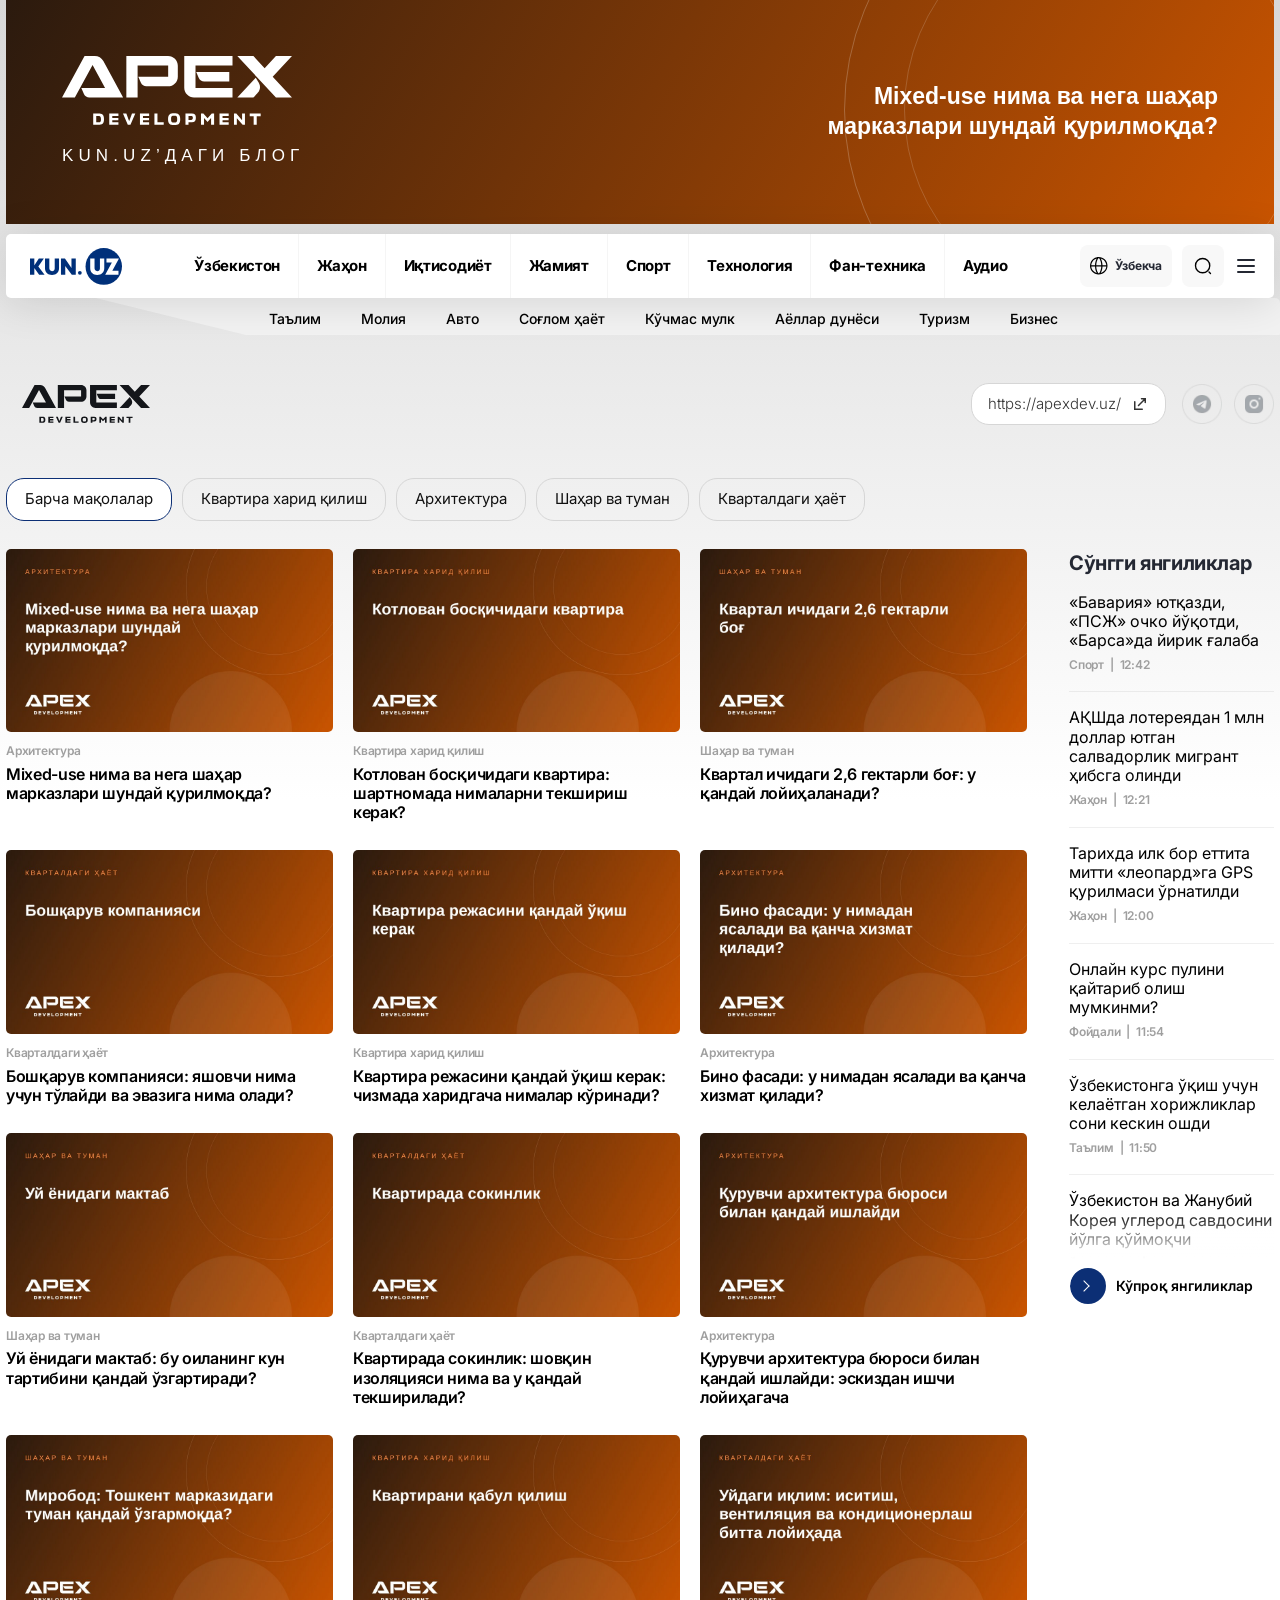
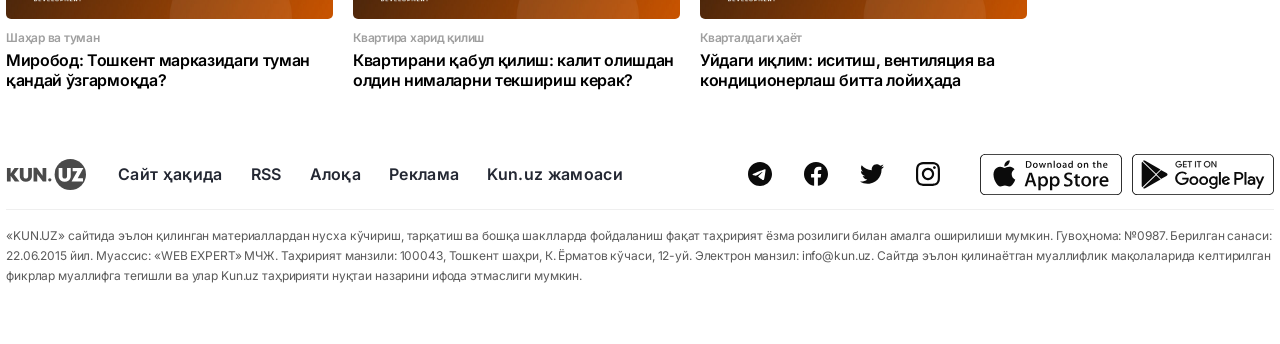
<file: blog.html>
<!DOCTYPE html>
<html class="_6ZXepq_variable jwRKRG_variable h-full light" dir="ltr" lang="uz-Cyrl-UZ" style="color-scheme: light;"><head><meta charset="utf-8"/><meta content="width=device-width, initial-scale=1" name="viewport"/><link data-precedence="next" href="assets/1646pdedl_f-v.css" rel="stylesheet"/><link data-precedence="next" href="assets/11cl_58tm3oti.css" rel="stylesheet"/><meta content="" name="next-size-adjust"/><title>Apex Development — Kun.uz</title><meta content="Kun.uz — O'zbekistondagi yetakchi yangiliklar portali. Eng so'nggi xabarlar, tahlillar, videolar va fotogalereyalar." name="description"/><meta content="index, follow" name="robots"/><meta content="index, follow, max-video-preview:-1, max-image-preview:large, max-snippet:-1" name="googlebot"/><link href="https://kun.uz/kr/company-blogs/payme" rel="canonical"/><link href="https://kun.uz/kr/company-blogs/payme" hreflang="uz-Cyrl-UZ" rel="alternate"/><link href="https://kun.uz/company-blogs/payme" hreflang="uz" rel="alternate"/><link href="https://kun.uz/ru/company-blogs/payme" hreflang="ru" rel="alternate"/><link href="https://kun.uz/en/company-blogs/payme" hreflang="en" rel="alternate"/><link href="https://kun.uz/company-blogs/payme" hreflang="x-default" rel="alternate"/><link href="https://kun.uz/news/rss?lang=kr" rel="alternate" title="Kun.uz" type="application/rss+xml"/><meta content="payme" property="og:title"/><meta content="Kun.uz — O'zbekistondagi yetakchi yangiliklar portali. Eng so'nggi xabarlar, tahlillar, videolar va fotogalereyalar." property="og:description"/><meta content="https://kun.uz/kr/company-blogs/payme" property="og:url"/><meta content="Kun.uz" property="og:site_name"/><meta content="uz_UZ" property="og:locale"/><meta content="https://cdnpresona.kundalik.xyz/2026/11/12/07/28/k7iXX06N7eCXjXF0nA.png" property="og:image"/><meta content="website" property="og:type"/><meta content="summary_large_image" name="twitter:card"/><meta content="payme" name="twitter:title"/><meta content="Kun.uz — O'zbekistondagi yetakchi yangiliklar portali. Eng so'nggi xabarlar, tahlillar, videolar va fotogalereyalar." name="twitter:description"/><meta content="https://cdnpresona.kundalik.xyz/2026/11/12/07/28/k7iXX06N7eCXjXF0nA.png" name="twitter:image"/><link href="https://kun.uz/icon.png?icon.12izst59df5nv.png" rel="icon" type="image/png"/>
<meta name="robots" content="noindex,nofollow"><link href="https://fonts.googleapis.com/css2?family=Inter:wght@300;400;500;600;700;800&family=PT+Serif:wght@400;700&display=swap" rel="stylesheet"></head><body class="flex min-h-full flex-col"><div hidden=""><!--$--><!--/$--></div><div aria-hidden="true" class="pointer-events-none fixed inset-x-0 top-0 z-[200] h-[3px] transition-opacity duration-300 opacity-0"><div class="bg-brand h-full" style="width:0%;transition-property:width;transition-timing-function:cubic-bezier(0.1, 0.6, 0.2, 1);transition-duration:0ms"></div></div><div class="max-w-site mx-auto w-full px-[15px] xl:px-1.5 mb-2.5 hidden xl:block"><div class="bg-ink/5 min-h-56 w-full overflow-hidden" id="adfox_163358652822099952"><a href="#" style="position:relative;display:flex;align-items:center;justify-content:space-between;height:224px;background:linear-gradient(120deg,#2B1A0E 0%,#C95400 100%);overflow:hidden;text-decoration:none;font-family:Arial,sans-serif;color:#fff"><span style="position:absolute;right:-90px;top:-150px;width:520px;height:520px;border:1px solid rgba(255,255,255,.22);border-radius:50%"></span><span style="position:absolute;right:-30px;top:-90px;width:400px;height:400px;border:1px solid rgba(255,255,255,.16);border-radius:50%"></span><span style="position:relative;padding:0 56px;display:flex;flex-direction:column;gap:18px"><img alt="Apex Development" src="assets/co_apex_apex_white.svg" style="width:230px;height:auto"/><span style="font-size:17px;letter-spacing:.3em">KUN.UZ’ДАГИ БЛОГ</span></span><span style="position:relative;padding:0 56px;max-width:560px;font-size:23px;line-height:1.3;font-weight:700;text-align:right">Mixed-use нима ва нега шаҳар марказлари шундай қурилмоқда?</span></a></div></div><div class="group relative z-40 hidden xl:block"><header class="bg-transparent"><div class="group-data-stuck:bg-surface-header group-data-stuck:shadow-card transition-[background-color,box-shadow] duration-200 ease-out"><div class="max-w-site mx-auto w-full px-[15px] xl:px-1.5 relative"><div class="text-ink bg-surface-header rounded-card shadow-card relative z-20 flex h-16 items-center justify-between px-4 pl-6 transition-[background-color,border-radius,box-shadow,padding-left] duration-200 group-data-stuck:rounded-none group-data-stuck:bg-transparent group-data-stuck:pl-0 group-data-stuck:shadow-none has-data-menu-open:rounded-b-none"><a aria-label="Kun.uz" class="flex shrink-0 items-center" href="index.html"><img alt="Kun.uz" class="dark:hidden" data-nimg="1" decoding="async" height="37" src="assets/Logo.svg" style="color:transparent" width="92"/><img alt="Kun.uz" class="hidden dark:block" data-nimg="1" decoding="async" height="37" src="assets/logo-dark.svg" style="color:transparent" width="92"/></a><nav aria-label="Асосий навигация" class="hidden h-full items-center divide-x divide-[#e5e5e560] lg:flex dark:divide-[#1a1b1d]"><a class="hover:text-brand-hover focus-visible:text-brand-hover text-15 flex h-full cursor-pointer items-center px-[18px] leading-[1.2] font-bold tracking-[-0.02em] whitespace-nowrap transition-colors" href="https://kun.uz/kr/news/category/uzbekiston">Ўзбекистон</a><a class="hover:text-brand-hover focus-visible:text-brand-hover text-15 flex h-full cursor-pointer items-center px-[18px] leading-[1.2] font-bold tracking-[-0.02em] whitespace-nowrap transition-colors" href="https://kun.uz/kr/news/category/jahon">Жаҳон</a><a class="hover:text-brand-hover focus-visible:text-brand-hover text-15 flex h-full cursor-pointer items-center px-[18px] leading-[1.2] font-bold tracking-[-0.02em] whitespace-nowrap transition-colors" href="https://kun.uz/kr/news/category/iqtisodiyot">Иқтисодиёт</a><a class="hover:text-brand-hover focus-visible:text-brand-hover text-15 flex h-full cursor-pointer items-center px-[18px] leading-[1.2] font-bold tracking-[-0.02em] whitespace-nowrap transition-colors" href="https://kun.uz/kr/news/category/jamiyat">Жамият</a><a class="hover:text-brand-hover focus-visible:text-brand-hover text-15 flex h-full cursor-pointer items-center px-[18px] leading-[1.2] font-bold tracking-[-0.02em] whitespace-nowrap transition-colors" href="https://kun.uz/kr/news/category/sport">Спорт</a><a class="hover:text-brand-hover focus-visible:text-brand-hover text-15 flex h-full cursor-pointer items-center px-[18px] leading-[1.2] font-bold tracking-[-0.02em] whitespace-nowrap transition-colors" href="https://kun.uz/kr/news/category/texnologiya-1">Технология</a><a class="hover:text-brand-hover focus-visible:text-brand-hover text-15 flex h-full cursor-pointer items-center px-[18px] leading-[1.2] font-bold tracking-[-0.02em] whitespace-nowrap transition-colors" href="https://kun.uz/kr/news/category/texnologiya">Фан-техника</a><a class="hover:text-brand-hover focus-visible:text-brand-hover text-15 flex h-full cursor-pointer items-center px-[18px] leading-[1.2] font-bold tracking-[-0.02em] whitespace-nowrap transition-colors" href="https://kun.uz/kr/news/audio/list">Аудио</a></nav><div class="flex h-full shrink-0 items-center gap-2.5"><div class="flex h-full items-center"><div class="relative"><button aria-expanded="false" aria-haspopup="menu" aria-label="Тил" class="hover:text-brand-hover flex h-10.5 cursor-pointer items-center gap-[7px] px-2.5 transition-colors text-xs leading-[1.2] font-bold tracking-[-0.02em] text-text-card-title bg-surface-search rounded-lg" type="button"><svg aria-hidden="true" class="shrink-0 text-ink size-4.5" fill="currentColor" height="18" viewbox="0 0 18 18" width="18"><path d="M8.75 0C7.01942 0 5.32769 0.513179 3.88876 1.47464C2.44983 2.4361 1.32832 3.80267 0.666058 5.40152C0.00379123 7.00037 -0.169488 8.75971 0.168133 10.457C0.505753 12.1544 1.33911 13.7135 2.56282 14.9372C3.78653 16.1609 5.34563 16.9942 7.04296 17.3319C8.7403 17.6695 10.4996 17.4962 12.0985 16.8339C13.6973 16.1717 15.0639 15.0502 16.0254 13.6112C16.9868 12.1723 17.5 10.4806 17.5 8.75C17.5 6.42936 16.5781 4.20376 14.9372 2.56282C13.2962 0.921872 11.0706 0 8.75 0ZM16.25 8.125H12.5C12.427 5.82318 11.8307 3.56822 10.7563 1.53125C12.2366 1.93619 13.5571 2.78553 14.5395 3.96464C15.5219 5.14375 16.1189 6.59587 16.25 8.125ZM8.75 16.25C8.61058 16.2594 8.47068 16.2594 8.33125 16.25C7.03643 14.1851 6.31782 11.8113 6.25 9.375H11.25C11.1878 11.8096 10.4757 14.1832 9.1875 16.25C9.04185 16.2602 8.89566 16.2602 8.75 16.25ZM6.25 8.125C6.31218 5.69042 7.02428 3.31676 8.3125 1.25C8.5908 1.21873 8.87171 1.21873 9.15 1.25C10.4514 3.313 11.1765 5.68691 11.25 8.125H6.25ZM6.725 1.53125C5.65706 3.56978 5.06716 5.82466 5 8.125H1.25C1.38107 6.59587 1.97809 5.14375 2.9605 3.96464C3.94291 2.78553 5.2634 1.93619 6.74375 1.53125H6.725ZM1.28125 9.375H5.03125C5.09648 11.6749 5.68424 13.9297 6.75 15.9688C5.27429 15.5595 3.95924 14.7082 2.9816 13.5295C2.00396 12.3507 1.41059 10.9009 1.28125 9.375ZM10.7563 15.9688C11.8307 13.9318 12.427 11.6768 12.5 9.375H16.25C16.1189 10.9041 15.5219 12.3562 14.5395 13.5354C13.5571 14.7145 12.2366 15.5638 10.7563 15.9688Z"></path></svg><span>Ўзбекча</span></button></div></div><div class="relative h-10.5 w-10.5"><button aria-label="Қидирув" class="text-ink hover:text-brand-hover absolute top-0 right-0 z-10 flex h-10.5 w-10.5 cursor-pointer items-center justify-center transition-colors bg-surface-search rounded-lg" type="button"><span class="absolute inset-0 flex items-center justify-center" style="opacity:1;transform:none"><svg aria-hidden="true" class="shrink-0 text-ink size-4.5" fill="none" height="20" viewbox="0 0 20 20" width="20"><path d="M9.58366 17.5001C13.9559 17.5001 17.5003 13.9557 17.5003 9.58341C17.5003 5.21116 13.9559 1.66675 9.58366 1.66675C5.2114 1.66675 1.66699 5.21116 1.66699 9.58341C1.66699 13.9557 5.2114 17.5001 9.58366 17.5001Z" stroke="currentColor" stroke-linecap="round" stroke-linejoin="round" stroke-width="1.5"></path><path d="M18.3337 18.3334L16.667 16.6667" stroke="currentColor" stroke-linecap="round" stroke-linejoin="round" stroke-width="1.5"></path></svg></span></button></div><button aria-expanded="false" aria-label="Меню" class="hover:text-brand-hover group text-text-card-title hidden h-6 w-6 cursor-pointer items-center justify-center transition-colors lg:flex" type="button"><span aria-hidden="true" class="relative inline-block h-5.5 w-5.5"><span class="absolute top-1 right-[10%] left-[10%] h-0.5 origin-center rounded-full bg-current transition-transform duration-300 group-data-menu-open:translate-y-1.5 group-data-menu-open:rotate-45"></span><span class="absolute top-1/2 right-[10%] left-[10%] h-0.5 -translate-y-1/2 rounded-full bg-current transition-opacity duration-300 group-data-menu-open:opacity-0"></span><span class="absolute right-[10%] bottom-1 left-[10%] h-0.5 origin-center rounded-full bg-current transition-transform duration-300 group-data-menu-open:-translate-y-1.5 group-data-menu-open:-rotate-45"></span></span></button></div></div></div></div><nav aria-label="Sub-categories" class="before:border-t-surface-soft rounded-card dark:group-data-stuck:before:border-t-surface-soft relative mx-auto w-full max-w-342.5 overflow-hidden pt-2.5 pb-2 pl-67.25 before:absolute before:top-0 before:right-0 before:z-[-1] before:h-full before:w-[92.5%] before:border-t-37 before:border-l-150 before:border-l-transparent before:content-['']"><ul class="-mt-0.5 flex gap-10 overflow-x-auto [scrollbar-width:none] [&amp;::-webkit-scrollbar]:hidden"><li><a class="text-ink hover:text-brand-hover text-sm font-medium whitespace-nowrap transition-colors" href="https://kun.uz/kr/news/category/talim">Таълим</a></li><li><a class="text-ink hover:text-brand-hover text-sm font-medium whitespace-nowrap transition-colors" href="https://kun.uz/kr/news/category/moliya">Молия</a></li><li><a class="text-ink hover:text-brand-hover text-sm font-medium whitespace-nowrap transition-colors" href="https://kun.uz/kr/news/category/avto">Авто</a></li><li><a class="text-ink hover:text-brand-hover text-sm font-medium whitespace-nowrap transition-colors" href="https://kun.uz/kr/news/category/soglom-hayot">Соғлом ҳаёт</a></li><li><a class="text-ink hover:text-brand-hover text-sm font-medium whitespace-nowrap transition-colors" href="https://kun.uz/kr/news/category/kuchmas-mulk">Кўчмас мулк</a></li><li><a class="text-ink hover:text-brand-hover text-sm font-medium whitespace-nowrap transition-colors" href="https://kun.uz/kr/news/category/ayollar-dunyosi">Аёллар дунёси</a></li><li><a class="text-ink hover:text-brand-hover text-sm font-medium whitespace-nowrap transition-colors" href="https://kun.uz/kr/news/category/turizm">Туризм</a></li><li><a class="text-ink hover:text-brand-hover text-sm font-medium whitespace-nowrap transition-colors" href="https://kun.uz/kr/news/category/biznes">Бизнес</a></li></ul></nav></header></div><main class="bg-paper flex-1 pb-16 xl:bg-transparent xl:pb-0"><!--$--><!--$--><main><div class="sticky top-0 z-30 overflow-hidden xl:hidden" style="height:56px"><div class="absolute inset-x-0 top-0 bg-paper" style="height:56px;transform:none"><div class="flex h-14 items-center gap-3 px-4"><button aria-label="Орқага" class="bg-surface-card rounded-10 text-brand dark:text-ink flex size-8.5 shrink-0 items-center justify-center shadow-[0px_4px_12px_-2px_rgba(17,27,36,0.22)]" type="button"><svg aria-hidden="true" class="h-2.5 w-1.5" fill="none" viewbox="0 0 6 10" xmlns="http://www.w3.org/2000/svg"><path d="M0.162909 4.6098L4.70779 0.159755C4.8129 0.0567475 4.95323 0 5.10285 0C5.25247 0 5.39279 0.0567475 5.49791 0.159755L5.83261 0.487394C6.0504 0.700889 6.0504 1.04788 5.83261 1.26105L2.01616 4.99793L5.83684 8.73895C5.94196 8.84196 6 8.97928 6 9.1257C6 9.27228 5.94196 9.4096 5.83684 9.51269L5.50215 9.84025C5.39694 9.94325 5.2567 10 5.10708 10C4.95746 10 4.81714 9.94325 4.71202 9.84025L0.162909 5.38613C0.0575418 5.2828 -0.000330448 5.14484 1.43051e-06 4.99817C-0.000330448 4.85094 0.0575418 4.71305 0.162909 4.6098Z" fill="currentColor"></path></svg></button><span class="text-ink min-w-0 flex-1 truncate text-lg font-bold tracking-[-0.02em]">Apex Development</span><div class="flex shrink-0 items-center gap-4"><button aria-expanded="false" aria-haspopup="dialog" aria-label="Тил" class="text-steel flex items-center gap-[5px] text-sm leading-3 font-medium tracking-[-0.02em]" type="button"><span>Ўзбекча</span><img alt="" aria-hidden="true" data-nimg="1" decoding="async" height="10" src="assets/arrow_lang.svg" style="color:transparent" width="10"/></button><button aria-expanded="false" aria-haspopup="dialog" aria-label="Қидирув" class="hover:text-brand-hover flex h-10 items-center justify-center transition-colors" type="button"><img alt="" aria-hidden="true" class="dark:hidden" data-nimg="1" decoding="async" height="22" src="assets/search.svg" style="color:transparent" width="22"/><img alt="" aria-hidden="true" class="hidden dark:block" data-nimg="1" decoding="async" height="22" src="assets/search-icon-white.svg" style="color:transparent" width="22"/></button></div></div></div></div><h1 class="sr-only">Apex Development</h1><div class="max-w-site mx-auto w-full px-[15px] xl:px-1.5 py-4 sm:py-8 xl:pt-4"><header class="mb-5 flex flex-col items-center xl:mb-6 xl:flex-row xl:items-center xl:justify-between xl:gap-4 xl:py-3.5"><a class="flex h-25 w-full items-center justify-center overflow-hidden border-b border-black/[0.06] px-6 py-4 xl:h-18 xl:w-40 xl:rounded-lg xl:border-0 xl:p-0" href="https://apexdev.uz/" rel="noopener noreferrer" target="_blank"><img alt="Apex Development" src="assets/co_apex_apex_dark.svg" style="width:128px;height:auto;flex:none"/></a><div class="flex w-full flex-col items-stretch p-4 xl:w-auto xl:flex-row xl:items-center xl:gap-4 xl:p-0"><a class="xl:bg-paper mb-3.5 flex w-full items-center justify-center gap-2 overflow-hidden rounded-[10px] bg-[#efeeef] px-4 py-[11px] text-[13px] leading-[1.28] font-medium text-[#333] xl:mb-0 xl:w-auto xl:justify-start xl:gap-2.5 xl:rounded-[18px] xl:border-[1.5px] xl:border-[#d6d6d6] xl:px-4 xl:py-2.5 xl:text-[15px] xl:font-light xl:dark:border-[#d0d0d0] xl:dark:text-black" href="https://apexdev.uz/" rel="noopener noreferrer" target="_blank"><span class="truncate">https://apexdev.uz/</span><svg aria-hidden="true" class="ml-2 size-4 shrink-0 text-[#555] xl:ml-0 xl:size-4.5 xl:text-current" fill="none" viewbox="0 0 24 24"><path d="M14 5H19V10M19 5L10 14M5 9V19H15" stroke="currentColor" stroke-linecap="round" stroke-width="2"></path></svg></a><div class="flex items-center justify-center gap-4 xl:gap-3"><a class="flex items-center justify-center transition-opacity hover:opacity-70" href="#" rel="noopener noreferrer" target="_blank" title="Telegram"><img alt="Telegram" class="size-9 object-contain xl:size-10" data-nimg="1" decoding="async" height="40" src="[data-uri]" style="color:transparent" width="40"/></a><a class="flex items-center justify-center transition-opacity hover:opacity-70" href="#" rel="noopener noreferrer" target="_blank" title="Instagram"><img alt="Instagram" class="size-9 object-contain xl:size-10" data-nimg="1" decoding="async" height="40" src="[data-uri]" style="color:transparent" width="40"/></a></div></div></header><div style="display:flex;flex-wrap:wrap;gap:10px;margin:0 0 28px"><span style="display:inline-flex;align-items:center;padding:9px 18px;border:1.5px solid #0c2f75;border-radius:18px;font-size:15px;color:#111;background:#fff">Барча мақолалар</span><span style="display:inline-flex;align-items:center;padding:9px 18px;border:1.5px solid #d6d6d6;border-radius:18px;font-size:15px;color:#111;background:transparent">Квартира харид қилиш</span><span style="display:inline-flex;align-items:center;padding:9px 18px;border:1.5px solid #d6d6d6;border-radius:18px;font-size:15px;color:#111;background:transparent">Архитектура</span><span style="display:inline-flex;align-items:center;padding:9px 18px;border:1.5px solid #d6d6d6;border-radius:18px;font-size:15px;color:#111;background:transparent">Шаҳар ва туман</span><span style="display:inline-flex;align-items:center;padding:9px 18px;border:1.5px solid #d6d6d6;border-radius:18px;font-size:15px;color:#111;background:transparent">Кварталдаги ҳаёт</span></div><div class="flex flex-col gap-6 sm:gap-7 xl:grid xl:grid-cols-[1021px_1fr] xl:gap-[42px]"><div class="flex min-w-0 flex-col gap-7 xl:gap-9"><section class="flex flex-col gap-4 xl:grid xl:grid-cols-3 xl:gap-x-5 xl:gap-y-7"><article class="group/grid border-ink/10 border-b pb-4 last:border-0 last:pb-0 xl:border-0 xl:pb-0"><a class="flex items-start gap-3 xl:block xl:gap-0" href="#"><div class="rounded-card relative aspect-video w-28 shrink-0 overflow-hidden xl:w-full"><img alt="Mixed-use нима ва нега шаҳар марказлари шундай қурилмоқда?" class="object-cover" data-nimg="fill" decoding="async" src="assets/co_apex_c00.jpg" style="position:absolute;height:100%;width:100%;left:0;top:0;right:0;bottom:0;color:transparent"/></div><div class="flex min-w-0 flex-1 flex-col xl:mt-3"><h3 class="text-ink group-hover/grid:text-brand-hover order-1 text-sm leading-snug font-bold tracking-[-0.02em] transition-colors xl:order-2 xl:mt-1.5 xl:text-base xl:leading-[1.2] xl:font-semibold">Mixed-use нима ва нега шаҳар марказлари шундай қурилмоқда?</h3><div class="text-text-tertiary order-2 mt-1 text-xs leading-[1.2] font-semibold tracking-[-0.02em] xl:order-1 xl:mt-0 xl:mb-0">Архитектура</div></div></a></article><article class="group/grid border-ink/10 border-b pb-4 last:border-0 last:pb-0 xl:border-0 xl:pb-0"><a class="flex items-start gap-3 xl:block xl:gap-0" href="#"><div class="rounded-card relative aspect-video w-28 shrink-0 overflow-hidden xl:w-full"><img alt="Котлован босқичидаги квартира: шартномада нималарни текшириш керак?" class="object-cover" data-nimg="fill" decoding="async" src="assets/co_apex_c01.jpg" style="position:absolute;height:100%;width:100%;left:0;top:0;right:0;bottom:0;color:transparent"/></div><div class="flex min-w-0 flex-1 flex-col xl:mt-3"><h3 class="text-ink group-hover/grid:text-brand-hover order-1 text-sm leading-snug font-bold tracking-[-0.02em] transition-colors xl:order-2 xl:mt-1.5 xl:text-base xl:leading-[1.2] xl:font-semibold">Котлован босқичидаги квартира: шартномада нималарни текшириш керак?</h3><div class="text-text-tertiary order-2 mt-1 text-xs leading-[1.2] font-semibold tracking-[-0.02em] xl:order-1 xl:mt-0 xl:mb-0">Квартира харид қилиш</div></div></a></article><article class="group/grid border-ink/10 border-b pb-4 last:border-0 last:pb-0 xl:border-0 xl:pb-0"><a class="flex items-start gap-3 xl:block xl:gap-0" href="#"><div class="rounded-card relative aspect-video w-28 shrink-0 overflow-hidden xl:w-full"><img alt="Квартал ичидаги 2,6 гектарли боғ: у қандай лойиҳаланади?" class="object-cover" data-nimg="fill" decoding="async" src="assets/co_apex_c02.jpg" style="position:absolute;height:100%;width:100%;left:0;top:0;right:0;bottom:0;color:transparent"/></div><div class="flex min-w-0 flex-1 flex-col xl:mt-3"><h3 class="text-ink group-hover/grid:text-brand-hover order-1 text-sm leading-snug font-bold tracking-[-0.02em] transition-colors xl:order-2 xl:mt-1.5 xl:text-base xl:leading-[1.2] xl:font-semibold">Квартал ичидаги 2,6 гектарли боғ: у қандай лойиҳаланади?</h3><div class="text-text-tertiary order-2 mt-1 text-xs leading-[1.2] font-semibold tracking-[-0.02em] xl:order-1 xl:mt-0 xl:mb-0">Шаҳар ва туман</div></div></a></article><article class="group/grid border-ink/10 border-b pb-4 last:border-0 last:pb-0 xl:border-0 xl:pb-0"><a class="flex items-start gap-3 xl:block xl:gap-0" href="#"><div class="rounded-card relative aspect-video w-28 shrink-0 overflow-hidden xl:w-full"><img alt="Бошқарув компанияси: яшовчи нима учун тўлайди ва эвазига нима олади?" class="object-cover" data-nimg="fill" decoding="async" src="assets/co_apex_c03.jpg" style="position:absolute;height:100%;width:100%;left:0;top:0;right:0;bottom:0;color:transparent"/></div><div class="flex min-w-0 flex-1 flex-col xl:mt-3"><h3 class="text-ink group-hover/grid:text-brand-hover order-1 text-sm leading-snug font-bold tracking-[-0.02em] transition-colors xl:order-2 xl:mt-1.5 xl:text-base xl:leading-[1.2] xl:font-semibold">Бошқарув компанияси: яшовчи нима учун тўлайди ва эвазига нима олади?</h3><div class="text-text-tertiary order-2 mt-1 text-xs leading-[1.2] font-semibold tracking-[-0.02em] xl:order-1 xl:mt-0 xl:mb-0">Кварталдаги ҳаёт</div></div></a></article><article class="group/grid border-ink/10 border-b pb-4 last:border-0 last:pb-0 xl:border-0 xl:pb-0"><a class="flex items-start gap-3 xl:block xl:gap-0" href="#"><div class="rounded-card relative aspect-video w-28 shrink-0 overflow-hidden xl:w-full"><img alt="Квартира режасини қандай ўқиш керак: чизмада харидгача нималар кўринади?" class="object-cover" data-nimg="fill" decoding="async" src="assets/co_apex_c04.jpg" style="position:absolute;height:100%;width:100%;left:0;top:0;right:0;bottom:0;color:transparent"/></div><div class="flex min-w-0 flex-1 flex-col xl:mt-3"><h3 class="text-ink group-hover/grid:text-brand-hover order-1 text-sm leading-snug font-bold tracking-[-0.02em] transition-colors xl:order-2 xl:mt-1.5 xl:text-base xl:leading-[1.2] xl:font-semibold">Квартира режасини қандай ўқиш керак: чизмада харидгача нималар кўринади?</h3><div class="text-text-tertiary order-2 mt-1 text-xs leading-[1.2] font-semibold tracking-[-0.02em] xl:order-1 xl:mt-0 xl:mb-0">Квартира харид қилиш</div></div></a></article><article class="group/grid border-ink/10 border-b pb-4 last:border-0 last:pb-0 xl:border-0 xl:pb-0"><a class="flex items-start gap-3 xl:block xl:gap-0" href="#"><div class="rounded-card relative aspect-video w-28 shrink-0 overflow-hidden xl:w-full"><img alt="Бино фасади: у нимадан ясалади ва қанча хизмат қилади?" class="object-cover" data-nimg="fill" decoding="async" src="assets/co_apex_c05.jpg" style="position:absolute;height:100%;width:100%;left:0;top:0;right:0;bottom:0;color:transparent"/></div><div class="flex min-w-0 flex-1 flex-col xl:mt-3"><h3 class="text-ink group-hover/grid:text-brand-hover order-1 text-sm leading-snug font-bold tracking-[-0.02em] transition-colors xl:order-2 xl:mt-1.5 xl:text-base xl:leading-[1.2] xl:font-semibold">Бино фасади: у нимадан ясалади ва қанча хизмат қилади?</h3><div class="text-text-tertiary order-2 mt-1 text-xs leading-[1.2] font-semibold tracking-[-0.02em] xl:order-1 xl:mt-0 xl:mb-0">Архитектура</div></div></a></article><article class="group/grid border-ink/10 border-b pb-4 last:border-0 last:pb-0 xl:border-0 xl:pb-0"><a class="flex items-start gap-3 xl:block xl:gap-0" href="#"><div class="rounded-card relative aspect-video w-28 shrink-0 overflow-hidden xl:w-full"><img alt="Уй ёнидаги мактаб: бу оиланинг кун тартибини қандай ўзгартиради?" class="object-cover" data-nimg="fill" decoding="async" src="assets/co_apex_c06.jpg" style="position:absolute;height:100%;width:100%;left:0;top:0;right:0;bottom:0;color:transparent"/></div><div class="flex min-w-0 flex-1 flex-col xl:mt-3"><h3 class="text-ink group-hover/grid:text-brand-hover order-1 text-sm leading-snug font-bold tracking-[-0.02em] transition-colors xl:order-2 xl:mt-1.5 xl:text-base xl:leading-[1.2] xl:font-semibold">Уй ёнидаги мактаб: бу оиланинг кун тартибини қандай ўзгартиради?</h3><div class="text-text-tertiary order-2 mt-1 text-xs leading-[1.2] font-semibold tracking-[-0.02em] xl:order-1 xl:mt-0 xl:mb-0">Шаҳар ва туман</div></div></a></article><article class="group/grid border-ink/10 border-b pb-4 last:border-0 last:pb-0 xl:border-0 xl:pb-0"><a class="flex items-start gap-3 xl:block xl:gap-0" href="#"><div class="rounded-card relative aspect-video w-28 shrink-0 overflow-hidden xl:w-full"><img alt="Квартирада сокинлик: шовқин изоляцияси нима ва у қандай текширилади?" class="object-cover" data-nimg="fill" decoding="async" src="assets/co_apex_c07.jpg" style="position:absolute;height:100%;width:100%;left:0;top:0;right:0;bottom:0;color:transparent"/></div><div class="flex min-w-0 flex-1 flex-col xl:mt-3"><h3 class="text-ink group-hover/grid:text-brand-hover order-1 text-sm leading-snug font-bold tracking-[-0.02em] transition-colors xl:order-2 xl:mt-1.5 xl:text-base xl:leading-[1.2] xl:font-semibold">Квартирада сокинлик: шовқин изоляцияси нима ва у қандай текширилади?</h3><div class="text-text-tertiary order-2 mt-1 text-xs leading-[1.2] font-semibold tracking-[-0.02em] xl:order-1 xl:mt-0 xl:mb-0">Кварталдаги ҳаёт</div></div></a></article><article class="group/grid border-ink/10 border-b pb-4 last:border-0 last:pb-0 xl:border-0 xl:pb-0"><a class="flex items-start gap-3 xl:block xl:gap-0" href="#"><div class="rounded-card relative aspect-video w-28 shrink-0 overflow-hidden xl:w-full"><img alt="Қурувчи архитектура бюроси билан қандай ишлайди: эскиздан ишчи лойиҳагача" class="object-cover" data-nimg="fill" decoding="async" src="assets/co_apex_c08.jpg" style="position:absolute;height:100%;width:100%;left:0;top:0;right:0;bottom:0;color:transparent"/></div><div class="flex min-w-0 flex-1 flex-col xl:mt-3"><h3 class="text-ink group-hover/grid:text-brand-hover order-1 text-sm leading-snug font-bold tracking-[-0.02em] transition-colors xl:order-2 xl:mt-1.5 xl:text-base xl:leading-[1.2] xl:font-semibold">Қурувчи архитектура бюроси билан қандай ишлайди: эскиздан ишчи лойиҳагача</h3><div class="text-text-tertiary order-2 mt-1 text-xs leading-[1.2] font-semibold tracking-[-0.02em] xl:order-1 xl:mt-0 xl:mb-0">Архитектура</div></div></a></article><article class="group/grid border-ink/10 border-b pb-4 last:border-0 last:pb-0 xl:border-0 xl:pb-0"><a class="flex items-start gap-3 xl:block xl:gap-0" href="#"><div class="rounded-card relative aspect-video w-28 shrink-0 overflow-hidden xl:w-full"><img alt="Миробод: Тошкент марказидаги туман қандай ўзгармоқда?" class="object-cover" data-nimg="fill" decoding="async" src="assets/co_apex_c09.jpg" style="position:absolute;height:100%;width:100%;left:0;top:0;right:0;bottom:0;color:transparent"/></div><div class="flex min-w-0 flex-1 flex-col xl:mt-3"><h3 class="text-ink group-hover/grid:text-brand-hover order-1 text-sm leading-snug font-bold tracking-[-0.02em] transition-colors xl:order-2 xl:mt-1.5 xl:text-base xl:leading-[1.2] xl:font-semibold">Миробод: Тошкент марказидаги туман қандай ўзгармоқда?</h3><div class="text-text-tertiary order-2 mt-1 text-xs leading-[1.2] font-semibold tracking-[-0.02em] xl:order-1 xl:mt-0 xl:mb-0">Шаҳар ва туман</div></div></a></article><article class="group/grid border-ink/10 border-b pb-4 last:border-0 last:pb-0 xl:border-0 xl:pb-0"><a class="flex items-start gap-3 xl:block xl:gap-0" href="#"><div class="rounded-card relative aspect-video w-28 shrink-0 overflow-hidden xl:w-full"><img alt="Квартирани қабул қилиш: калит олишдан олдин нималарни текшириш керак?" class="object-cover" data-nimg="fill" decoding="async" src="assets/co_apex_c10.jpg" style="position:absolute;height:100%;width:100%;left:0;top:0;right:0;bottom:0;color:transparent"/></div><div class="flex min-w-0 flex-1 flex-col xl:mt-3"><h3 class="text-ink group-hover/grid:text-brand-hover order-1 text-sm leading-snug font-bold tracking-[-0.02em] transition-colors xl:order-2 xl:mt-1.5 xl:text-base xl:leading-[1.2] xl:font-semibold">Квартирани қабул қилиш: калит олишдан олдин нималарни текшириш керак?</h3><div class="text-text-tertiary order-2 mt-1 text-xs leading-[1.2] font-semibold tracking-[-0.02em] xl:order-1 xl:mt-0 xl:mb-0">Квартира харид қилиш</div></div></a></article><article class="group/grid border-ink/10 border-b pb-4 last:border-0 last:pb-0 xl:border-0 xl:pb-0"><a class="flex items-start gap-3 xl:block xl:gap-0" href="#"><div class="rounded-card relative aspect-video w-28 shrink-0 overflow-hidden xl:w-full"><img alt="Уйдаги иқлим: иситиш, вентиляция ва кондиционерлаш битта лойиҳада" class="object-cover" data-nimg="fill" decoding="async" src="assets/co_apex_c11.jpg" style="position:absolute;height:100%;width:100%;left:0;top:0;right:0;bottom:0;color:transparent"/></div><div class="flex min-w-0 flex-1 flex-col xl:mt-3"><h3 class="text-ink group-hover/grid:text-brand-hover order-1 text-sm leading-snug font-bold tracking-[-0.02em] transition-colors xl:order-2 xl:mt-1.5 xl:text-base xl:leading-[1.2] xl:font-semibold">Уйдаги иқлим: иситиш, вентиляция ва кондиционерлаш битта лойиҳада</h3><div class="text-text-tertiary order-2 mt-1 text-xs leading-[1.2] font-semibold tracking-[-0.02em] xl:order-1 xl:mt-0 xl:mb-0">Кварталдаги ҳаёт</div></div></a></article></section></div><aside class="hidden flex-col gap-8 xl:flex"><div class="sticky top-31 flex max-h-[calc(100dvh-144px)] flex-col"><aside class="flex min-h-0 flex-col"><h2 class="text-text-card-title mb-3.5 font-bold tracking-[-0.02em] sm:mb-4.5 text-2xl xl:text-xl xl:mb-0"><a class="group/title inline-flex items-center gap-2 transition-opacity hover:opacity-95" href="https://kun.uz/kr/news/list">Сўнгги янгиликлар</a></h2><div class="relative flex min-h-0 flex-1 flex-col"><ul class="flex flex-col min-h-0 overflow-y-auto pb-6 [scrollbar-width:none]"><li><article class="border-ink/[0.0627] border-b pt-4 pb-[19px]"><a class="hover:text-brand-hover block transition-colors" href="#"><h3 class="text-ink mb-2 text-base leading-[1.2] font-normal">«Бавария» ютқазди, «ПСЖ» очко йўқотди, «Барса»да йирик ғалаба</h3></a><div class="text-text-tertiary flex items-end gap-1.5 text-xs leading-[1.2] font-semibold tracking-[-0.02em]"><a class="hover:text-ink transition-colors hidden xl:inline" href="https://kun.uz/kr/news/category/sport">Спорт</a><span aria-hidden="true" class="hidden xl:inline">|</span><span>12:42</span></div></article></li><li><article class="border-ink/[0.0627] border-b pt-4 pb-[19px]"><a class="hover:text-brand-hover block transition-colors" href="#"><h3 class="text-ink mb-2 text-base leading-[1.2] font-normal">АҚШда лотереядан 1 млн доллар ютган салвадорлик мигрант ҳибсга олинди</h3></a><div class="text-text-tertiary flex items-end gap-1.5 text-xs leading-[1.2] font-semibold tracking-[-0.02em]"><a class="hover:text-ink transition-colors hidden xl:inline" href="https://kun.uz/kr/news/category/jahon">Жаҳон</a><span aria-hidden="true" class="hidden xl:inline">|</span><span>12:21</span></div></article></li><li><article class="border-ink/[0.0627] border-b pt-4 pb-[19px]"><a class="hover:text-brand-hover block transition-colors" href="#"><h3 class="text-ink mb-2 text-base leading-[1.2] font-normal">Тарихда илк бор еттита митти «леопард»га GPS қурилмаси ўрнатилди</h3></a><div class="text-text-tertiary flex items-end gap-1.5 text-xs leading-[1.2] font-semibold tracking-[-0.02em]"><a class="hover:text-ink transition-colors hidden xl:inline" href="https://kun.uz/kr/news/category/jahon">Жаҳон</a><span aria-hidden="true" class="hidden xl:inline">|</span><span>12:00</span></div></article></li><li><article class="border-ink/[0.0627] border-b pt-4 pb-[19px]"><a class="hover:text-brand-hover block transition-colors" href="#"><h3 class="text-ink mb-2 text-base leading-[1.2] font-normal">Онлайн курс пулини қайтариб олиш мумкинми?</h3></a><div class="text-text-tertiary flex items-end gap-1.5 text-xs leading-[1.2] font-semibold tracking-[-0.02em]"><a class="hover:text-ink transition-colors hidden xl:inline" href="https://kun.uz/kr/news/category/foydali">Фойдали</a><span aria-hidden="true" class="hidden xl:inline">|</span><span>11:54</span></div></article></li><li><article class="border-ink/[0.0627] border-b pt-4 pb-[19px]"><a class="hover:text-brand-hover block transition-colors" href="#"><h3 class="text-ink mb-2 text-base leading-[1.2] font-normal">Ўзбекистонга ўқиш учун келаётган хорижликлар сони кескин ошди</h3></a><div class="text-text-tertiary flex items-end gap-1.5 text-xs leading-[1.2] font-semibold tracking-[-0.02em]"><a class="hover:text-ink transition-colors hidden xl:inline" href="https://kun.uz/kr/news/category/talim">Таълим</a><span aria-hidden="true" class="hidden xl:inline">|</span><span>11:50</span></div></article></li><li><article class="border-ink/[0.0627] border-b pt-4 pb-[19px]"><a class="hover:text-brand-hover block transition-colors" href="#"><h3 class="text-ink mb-2 text-base leading-[1.2] font-normal">Ўзбекистон ва Жанубий Корея углерод савдосини йўлга қўймоқчи</h3></a><div class="text-text-tertiary flex items-end gap-1.5 text-xs leading-[1.2] font-semibold tracking-[-0.02em]"><a class="hover:text-ink transition-colors hidden xl:inline" href="https://kun.uz/kr/news/category/uzbekiston">Ўзбекистон</a><span aria-hidden="true" class="hidden xl:inline">|</span><span>11:40</span></div></article></li><li><article class="border-ink/[0.0627] border-b pt-4 pb-[19px]"><a class="hover:text-brand-hover block transition-colors" href="#"><h3 class="text-ink mb-2 text-base leading-[1.2] font-normal">“Мени маникюрчи дейишади” – тақачи ота ҳикояси</h3></a><div class="text-text-tertiary flex items-end gap-1.5 text-xs leading-[1.2] font-semibold tracking-[-0.02em]"><svg aria-hidden="true" class="shrink-0 text-brand-dark size-4 dark:text-white/50" fill="currentColor" height="16" viewbox="0 0 16 16" width="16"><path d="M8 0C3.58737 0 0 3.58737 0 8C0 12.4126 3.58737 16 8 16C12.4126 16 16 12.4126 16 8C16 3.58737 12.4126 0 8 0ZM10.8968 8.47158L6.58526 11.3347C6.21474 11.5874 5.72632 11.3179 5.72632 10.8632V5.12C5.72632 4.68211 6.21474 4.41263 6.58526 4.64842L10.8968 7.52842C11.2337 7.76421 11.2337 8.23579 10.8968 8.47158Z"></path></svg><a class="hover:text-ink transition-colors hidden xl:inline" href="https://kun.uz/kr/news/category/jamiyat">Жамият</a><span aria-hidden="true" class="hidden xl:inline">|</span><span>11:38</span></div></article></li><li><article class="border-ink/[0.0627] border-b pt-4 pb-[19px]"><a class="hover:text-brand-hover block transition-colors" href="#"><h3 class="text-ink mb-2 text-base leading-[1.2] font-normal">Андижонда тиббиёт ходимлари 12 соатлик тунги навбатчиликка жалб этилмоқда</h3></a><div class="text-text-tertiary flex items-end gap-1.5 text-xs leading-[1.2] font-semibold tracking-[-0.02em]"><a class="hover:text-ink transition-colors hidden xl:inline" href="https://kun.uz/kr/news/category/jamiyat">Жамият</a><span aria-hidden="true" class="hidden xl:inline">|</span><span>11:38</span></div></article></li><li><article class="border-ink/[0.0627] border-b pt-4 pb-[19px]"><a class="hover:text-brand-hover block transition-colors" href="#"><h3 class="text-ink mb-2 text-base leading-[1.2] font-normal">Ўзбекистон муфтийси фатволар учун ягона рақамли платформа яратишни таклиф қилди</h3></a><div class="text-text-tertiary flex items-end gap-1.5 text-xs leading-[1.2] font-semibold tracking-[-0.02em]"><a class="hover:text-ink transition-colors hidden xl:inline" href="https://kun.uz/kr/news/category/uzbekiston">Ўзбекистон</a><span aria-hidden="true" class="hidden xl:inline">|</span><span>11:30</span></div></article></li><li><article class="border-ink/[0.0627] border-b pt-4 pb-[19px]"><a class="hover:text-brand-hover block transition-colors" href="#"><h3 class="text-ink mb-2 text-base leading-[1.2] font-normal">Ўзбекистонда яратилган экин навлари Туркияда синовдан ўтказилади</h3></a><div class="text-text-tertiary flex items-end gap-1.5 text-xs leading-[1.2] font-semibold tracking-[-0.02em]"><a class="hover:text-ink transition-colors hidden xl:inline" href="https://kun.uz/kr/news/category/uzbekiston">Ўзбекистон</a><span aria-hidden="true" class="hidden xl:inline">|</span><span>11:20</span></div></article></li><li><article class="border-ink/[0.0627] border-b pt-4 pb-[19px]"><a class="hover:text-brand-hover block transition-colors" href="#"><h3 class="text-ink mb-2 text-base leading-[1.2] font-normal">Ўзбекистон Жаҳон банкидан яна 800 млн доллар қарз олади</h3></a><div class="text-text-tertiary flex items-end gap-1.5 text-xs leading-[1.2] font-semibold tracking-[-0.02em]"><a class="hover:text-ink transition-colors hidden xl:inline" href="https://kun.uz/kr/news/category/iqtisodiyot">Иқтисодиёт</a><span aria-hidden="true" class="hidden xl:inline">|</span><span>11:18</span></div></article></li><li><article class="border-ink/[0.0627] border-b pt-4 pb-[19px]"><a class="hover:text-brand-hover block transition-colors" href="#"><h3 class="text-ink mb-2 text-base leading-[1.2] font-normal">Хитойда 12 километр баландликда ҳам ишлайдиган дрон двигатели яратилди</h3></a><div class="text-text-tertiary flex items-end gap-1.5 text-xs leading-[1.2] font-semibold tracking-[-0.02em]"><a class="hover:text-ink transition-colors hidden xl:inline" href="https://kun.uz/kr/news/category/texnologiya">Фан-техника</a><span aria-hidden="true" class="hidden xl:inline">|</span><span>11:10</span></div></article></li></ul><div aria-hidden="true" class="from-paper pointer-events-none absolute inset-x-0 bottom-0 h-12 bg-linear-to-t to-transparent"></div></div><a class="bg-surface-light text-ink dark:bg-surface-card flex w-full items-center justify-between rounded-lg py-2.5 pr-[15px] pl-5 xl:hidden mx-auto mt-2 shrink-0" href="https://kun.uz/kr/news/list"><span class="text-sm leading-6 font-bold tracking-[-0.14px]">Кўпроқ янгиликлар</span><span class="flex size-[29px] shrink-0 items-center justify-center rounded-full bg-[#d9d9d9] dark:bg-[#3f3f3f]"><svg aria-hidden="true" class="lucide lucide-chevron-right text-ink/70 size-4 dark:text-white" fill="none" height="24" stroke="currentColor" stroke-linecap="round" stroke-linejoin="round" stroke-width="2" viewbox="0 0 24 24" width="24" xmlns="http://www.w3.org/2000/svg"><path d="m9 18 6-6-6-6"></path></svg></span></a><a class="group/btn text-ink relative isolate h-9.5 w-max items-center overflow-hidden rounded-full pr-5 pl-[46px] text-sm leading-6 font-semibold whitespace-nowrap hidden xl:flex mx-auto mt-2 shrink-0" href="https://kun.uz/kr/news/list"><span aria-hidden="true" class="bg-brand-dark absolute top-1/2 left-0 -z-10 size-9 -translate-y-1/2 rounded-full transition-[width] duration-[450ms] ease-[cubic-bezier(0.65,0,0.076,1)] group-hover/btn:w-full"><span aria-hidden="true" class="absolute top-1/2 left-[10px] size-2 -translate-y-1/2 -rotate-45 border-r border-b border-white transition-all duration-[450ms] ease-[cubic-bezier(0.65,0,0.076,1)] group-hover/btn:left-6"></span><span aria-hidden="true" class="invisible absolute top-1/2 left-0 h-px w-[14px] -translate-y-1/2 bg-white opacity-0 transition-all duration-[450ms] ease-[cubic-bezier(0.65,0,0.076,1)] group-hover/btn:visible group-hover/btn:left-[19px] group-hover/btn:opacity-100"></span></span><span class="group-hover/btn:animate-btn-pulse relative transition-colors group-hover/btn:text-white">Кўпроқ янгиликлар</span></a></aside></div></aside></div></div></main><!--/$--><!--/$--></main><div class="max-w-site mx-auto w-full px-[15px] xl:px-1.5 hidden xl:block"><footer class="text-ink mt-8 pb-8"><div class="border-ink/[0.0627] mb-4 flex items-center gap-8 border-b pb-3.5"><a aria-label="Kun.uz" class="shrink-0" href="https://kun.uz/kr"><img alt="Kun.uz" class="dark:hidden" data-nimg="1" decoding="async" height="31" src="assets/Logo_black.svg" style="color:transparent" width="80"/><img alt="Kun.uz" class="hidden dark:block" data-nimg="1" decoding="async" height="31" src="assets/logo-dark.svg" style="color:transparent" width="80"/></a><nav aria-label="Footer" class="flex items-center gap-7 overflow-hidden"><span class="group/foot leading-7"><a class="text-text-card-title after:text-brand-hover relative inline-block text-base leading-7 font-semibold tracking-[0.02em] transition-transform duration-300 ease-in-out group-hover/foot:-translate-y-[105%] after:absolute after:top-full after:left-0 after:w-full after:content-[attr(data-title)]" data-title="Сайт ҳақида" href="https://kun.uz/kr/page/about">Сайт ҳақида</a></span><span class="group/foot leading-7"><a class="text-text-card-title after:text-brand-hover relative inline-block text-base leading-7 font-semibold tracking-[0.02em] transition-transform duration-300 ease-in-out group-hover/foot:-translate-y-[105%] after:absolute after:top-full after:left-0 after:w-full after:content-[attr(data-title)]" data-title="RSS" href="https://kun.uz/news/rss?lang=kr" rel="noopener noreferrer" target="_blank">RSS</a></span><span class="group/foot leading-7"><a class="text-text-card-title after:text-brand-hover relative inline-block text-base leading-7 font-semibold tracking-[0.02em] transition-transform duration-300 ease-in-out group-hover/foot:-translate-y-[105%] after:absolute after:top-full after:left-0 after:w-full after:content-[attr(data-title)]" data-title="Алоқа" href="https://kun.uz/kr/contact">Алоқа</a></span><span class="group/foot leading-7"><a class="text-text-card-title after:text-brand-hover relative inline-block text-base leading-7 font-semibold tracking-[0.02em] transition-transform duration-300 ease-in-out group-hover/foot:-translate-y-[105%] after:absolute after:top-full after:left-0 after:w-full after:content-[attr(data-title)]" data-title="Реклама" href="https://kun.uz/kr/page/reklama">Реклама</a></span><span class="group/foot leading-7"><a class="text-text-card-title after:text-brand-hover relative inline-block text-base leading-7 font-semibold tracking-[0.02em] transition-transform duration-300 ease-in-out group-hover/foot:-translate-y-[105%] after:absolute after:top-full after:left-0 after:w-full after:content-[attr(data-title)]" data-title="Kun.uz жамоаси" href="https://kun.uz/kr/our-team">Kun.uz жамоаси</a></span></nav><div class="ml-auto flex items-center gap-10"><ul class="flex items-center gap-8"><li><a aria-label="Telegram" class="block transition-opacity hover:opacity-70 dark:opacity-60 dark:hover:opacity-100" href="https://telegram.me/kunuzofficial" rel="noopener noreferrer" target="_blank"><img alt="" aria-hidden="true" class="dark:invert" data-nimg="1" decoding="async" height="24" src="assets/telegram.svg" style="color:transparent" width="24"/></a></li><li><a aria-label="Facebook" class="block transition-opacity hover:opacity-70 dark:opacity-60 dark:hover:opacity-100" href="https://www.facebook.com/kunuznews/" rel="noopener noreferrer" target="_blank"><img alt="" aria-hidden="true" class="dark:invert" data-nimg="1" decoding="async" height="24" src="assets/facebook.svg" style="color:transparent" width="24"/></a></li><li><a aria-label="Twitter" class="block transition-opacity hover:opacity-70 dark:opacity-60 dark:hover:opacity-100" href="https://x.com/KunUzNews" rel="noopener noreferrer" target="_blank"><img alt="" aria-hidden="true" class="dark:invert" data-nimg="1" decoding="async" height="24" src="assets/twitter.svg" style="color:transparent" width="24"/></a></li><li><a aria-label="Instagram" class="block transition-opacity hover:opacity-70 dark:opacity-60 dark:hover:opacity-100" href="https://www.instagram.com/kun.uz" rel="noopener noreferrer" target="_blank"><img alt="" aria-hidden="true" class="dark:invert" data-nimg="1" decoding="async" height="24" src="assets/instagram.svg" style="color:transparent" width="24"/></a></li></ul><ul class="flex items-center gap-2.5"><li><a aria-label="App Store" class="block transition-opacity hover:opacity-70 dark:opacity-60 dark:hover:opacity-100" href="https://apps.apple.com/us/app/kun-uz/id1042740093" rel="noopener noreferrer" target="_blank"><img alt="App Store" class="h-auto dark:invert" data-nimg="1" decoding="async" height="42" src="assets/app_store.svg" style="color:transparent" width="142"/></a></li><li><a aria-label="Google Play" class="block transition-opacity hover:opacity-70 dark:opacity-60 dark:hover:opacity-100" href="https://play.google.com/store/apps/details?id=uz.kun.app" rel="noopener noreferrer" target="_blank"><img alt="Google Play" class="h-auto dark:invert" data-nimg="1" decoding="async" height="42" src="assets/google_play.svg" style="color:transparent" width="142"/></a></li></ul></div></div><p class="text-ink/65 mb-6.5 text-xs leading-5 font-normal tracking-[-0.01em]">«KUN.UZ» сайтида эълон қилинган материаллардан нусха кўчириш, тарқатиш ва бошқа шаклларда фойдаланиш фақат таҳририят ёзма розилиги билан амалга оширилиши мумкин. Гувоҳнома: №0987. Берилган санаси: 22.06.2015 йил. Муассис: «WEB EXPERT» МЧЖ. Таҳририят манзили: 100043, Тошкент шаҳри, К. Ёрматов кўчаси, 12-уй. Электрон манзил: info@kun.uz. Сайтда эълон қилинаётган муаллифлик мақолаларида келтирилган фикрлар муаллифга тегишли ва улар Kun.uz таҳририяти нуқтаи назарини ифода этмаслиги мумкин.</p></footer></div><nav aria-label="Меню" class="bg-surface-header border-ink/10 fixed right-0 bottom-0 left-0 z-30 border-t pb-[env(safe-area-inset-bottom)] xl:hidden dark:bg-[#0d0d0d]"><ul class="flex h-16 items-stretch"><li class="flex-1"><a class="flex h-full w-full flex-col items-center justify-center gap-1.5 transition-colors text-steel" href="https://kun.uz/kr"><svg aria-hidden="true" fill="currentColor" height="17" viewbox="0 0 17 17" width="17"><path d="M14.865 4.39925L10.305 1.20883C9.06211 0.338 7.15419 0.3855 5.95877 1.31175L1.99252 4.40717C1.20086 5.02467 0.575439 6.29133 0.575439 7.28883V12.7513C0.575439 14.7701 2.21419 16.4167 4.23294 16.4167H12.7671C14.7859 16.4167 16.4246 14.778 16.4246 12.7592V7.39175C16.4246 6.323 15.7359 5.00883 14.865 4.39925ZM9.09377 13.2501C9.09377 13.5747 8.82461 13.8438 8.50002 13.8438C8.17544 13.8438 7.90627 13.5747 7.90627 13.2501V10.8751C7.90627 10.5505 8.17544 10.2813 8.50002 10.2813C8.82461 10.2813 9.09377 10.5505 9.09377 10.8751V13.2501Z"></path></svg><span class="text-center text-[9px] leading-3 font-semibold tracking-[-0.18px]">Бош саҳифа</span></a></li><li class="flex-1"><a class="flex h-full w-full flex-col items-center justify-center gap-1.5 transition-colors text-steel" href="https://kun.uz/kr/news/list"><svg aria-hidden="true" fill="currentColor" height="18" viewbox="0 0 18 18" width="18"><path d="M8.99996 0.666504C4.39996 0.666504 0.666626 4.39984 0.666626 8.99984C0.666626 13.5998 4.39996 17.3332 8.99996 17.3332C13.6 17.3332 17.3333 13.5998 17.3333 8.99984C17.3333 4.39984 13.6 0.666504 8.99996 0.666504ZM11.9416 10.0248L7.62496 13.0165C6.99163 13.4582 6.62496 13.1998 6.80829 12.4582L7.59996 9.25817L6.22496 8.9165C5.59996 8.7665 5.52496 8.33317 6.04996 7.9665L10.3666 4.97484C11 4.53317 11.3666 4.7915 11.1833 5.53317L10.3916 8.73317L11.7666 9.07484C12.3916 9.23317 12.4666 9.65817 11.9416 10.0248Z"></path></svg><span class="text-center text-[9px] leading-3 font-semibold tracking-[-0.18px]">Лента</span></a></li><li class="flex-1"><a class="flex h-full w-full flex-col items-center justify-center gap-1.5 transition-colors text-steel" href="https://kun.uz/kr/news/list?f=video"><svg aria-hidden="true" fill="currentColor" height="18" viewbox="0 0 18 18" width="18"><path clip-rule="evenodd" d="M9.00002 17.3332C13.6024 17.3332 17.3334 13.6022 17.3334 8.99984C17.3334 4.39746 13.6024 0.666504 9.00002 0.666504C4.39765 0.666504 0.666687 4.39746 0.666687 8.99984C0.666687 13.6022 4.39765 17.3332 9.00002 17.3332ZM7.77502 5.63012C7.21998 5.28322 6.50002 5.68225 6.50002 6.33678V11.663C6.50002 12.3176 7.21998 12.7166 7.77502 12.3697L12.036 9.70657C12.5582 9.38018 12.5582 8.61963 12.036 8.29324L7.77502 5.63012Z" fill-rule="evenodd"></path></svg><span class="text-center text-[9px] leading-3 font-semibold tracking-[-0.18px]">Кўрсатувлар</span></a></li><li class="flex-1"><a class="flex h-full w-full flex-col items-center justify-center gap-1.5 transition-colors text-steel" href="https://kun.uz/kr/news/audio/list"><svg aria-hidden="true" fill="currentColor" height="16" viewbox="0 0 20 16" width="20"><path clip-rule="evenodd" d="M0.452635 4.90131C0 5.74813 0 6.86681 0 9.10417C0 11.3415 0 12.4602 0.452635 13.307C0.81003 13.9757 1.35767 14.5233 2.02631 14.8807C2.87313 15.3333 3.99181 15.3333 6.22917 15.3333H12.9375C15.1749 15.3333 16.2935 15.3333 17.1404 14.8807C17.809 14.5233 18.3566 13.9757 18.714 13.307C19.1667 12.4602 19.1667 11.3415 19.1667 9.10417C19.1667 6.86681 19.1667 5.74813 18.714 4.90131C18.3566 4.23267 17.809 3.68503 17.1404 3.32764C16.2935 2.875 15.1749 2.875 12.9375 2.875H6.22917C3.99181 2.875 2.87313 2.875 2.02631 3.32764C1.35767 3.68503 0.81003 4.23267 0.452635 4.90131ZM14.8543 11.9791C15.3836 11.9791 15.8127 11.55 15.8127 11.0208C15.8127 10.4915 15.3836 10.0624 14.8543 10.0624C14.3251 10.0624 13.896 10.4915 13.896 11.0208C13.896 11.55 14.3251 11.9791 14.8543 11.9791ZM15.8127 7.18734C15.8127 7.71661 15.3836 8.14567 14.8543 8.14567C14.3251 8.14567 13.896 7.71661 13.896 7.18734C13.896 6.65806 14.3251 6.229 14.8543 6.229C15.3836 6.229 15.8127 6.65806 15.8127 7.18734ZM6.22941 11.979C7.81723 11.979 9.10441 10.6918 9.10441 9.104C9.10441 7.51619 7.81723 6.229 6.22941 6.229C4.6416 6.229 3.35441 7.51619 3.35441 9.104C3.35441 10.6918 4.6416 11.979 6.22941 11.979Z" fill-rule="evenodd"></path><path clip-rule="evenodd" d="M16.7231 1.29379C17.0407 1.05562 17.105 0.605106 16.8668 0.287542C16.6287 -0.0300214 16.1782 -0.0943805 15.8606 0.143792L12.9856 2.30004C12.9469 2.32907 12.912 2.36125 12.8809 2.39596H15.2535L16.7231 1.29379Z" fill-rule="evenodd"></path><path clip-rule="evenodd" d="M3.30629 0.143792C2.98873 -0.0943805 2.53822 -0.0300214 2.30004 0.287542C2.06187 0.605106 2.12623 1.05562 2.44379 1.29379L3.91301 2.39571H6.2858C6.25477 2.36109 6.2199 2.329 6.18129 2.30004L3.30629 0.143792Z" fill-rule="evenodd"></path></svg><span class="text-center text-[9px] leading-3 font-semibold tracking-[-0.18px]">Аудио</span></a></li><li class="flex-1"><a class="flex h-full w-full flex-col items-center justify-center gap-1.5 transition-colors text-steel" href="https://kun.uz/kr/menu"><svg aria-hidden="true" fill="currentColor" height="17" viewbox="0 0 17 17" width="17"><path clip-rule="evenodd" d="M3.94836 2.45316e-07C3.29579 2.45316e-07 2.66406 0.0673943 2.08107 0.134444C1.21851 0.233642 0.529062 0.921437 0.433097 1.78709C0.368661 2.36834 0.305498 2.99529 0.305498 3.64286C0.305498 4.29042 0.368661 4.91737 0.433097 5.49862C0.529062 6.36428 1.21852 7.05207 2.08107 7.15127C2.66406 7.21832 3.29579 7.28571 3.94836 7.28571C4.60092 7.28571 5.23266 7.21832 5.81565 7.15127C6.67819 7.05207 7.36765 6.36428 7.46362 5.49862C7.52805 4.91737 7.59122 4.29042 7.59122 3.64286C7.59122 2.99529 7.52805 2.36834 7.46362 1.78709C7.36765 0.921437 6.67819 0.233642 5.81565 0.134444C5.23266 0.0673943 4.60092 2.45316e-07 3.94836 2.45316e-07ZM13.4883 0.217525C13.3743 0.0811923 13.2061 0.00170145 13.0284 2.69525e-05C12.8507 -0.00164633 12.681 0.0746643 12.5645 0.208823C11.0949 1.89937 10.0225 3.1361 9.1872 4.83168C8.5908 6.04233 9.56595 7.28571 10.7863 7.28571H15.2184C16.4573 7.28571 17.4284 6.01102 16.8068 4.79864C15.9887 3.20332 14.9901 2.01088 13.6776 0.443626L13.4883 0.217525ZM9.20883 9.71251C9.20883 9.29336 9.54861 8.95358 9.96776 8.95358H16.0391C16.4583 8.95358 16.7981 9.29336 16.7981 9.71251C16.7981 10.1316 16.4583 10.4714 16.0391 10.4714H9.96776C9.54861 10.4714 9.20883 10.1316 9.20883 9.71251ZM9.20883 15.7839C9.20883 15.3648 9.54861 15.025 9.96776 15.025H16.0391C16.4583 15.025 16.7981 15.3648 16.7981 15.7839C16.7981 16.2031 16.4583 16.5428 16.0391 16.5428H9.96776C9.54861 16.5428 9.20883 16.2031 9.20883 15.7839ZM9.96776 11.9892C9.54861 11.9892 9.20883 12.3291 9.20883 12.7482C9.20883 13.1673 9.54861 13.5071 9.96776 13.5071H16.0391C16.4583 13.5071 16.7981 13.1673 16.7981 12.7482C16.7981 12.3291 16.4583 11.9892 16.0391 11.9892H9.96776ZM3.94832 8.80001C1.76772 8.80001 0 10.5677 0 12.7483C0 14.9289 1.76772 16.6967 3.94832 16.6967C6.12892 16.6967 7.89666 14.9289 7.89666 12.7483C7.89666 10.5677 6.12892 8.80001 3.94832 8.80001Z" fill-rule="evenodd"></path></svg><span class="text-center text-[9px] leading-3 font-semibold tracking-[-0.18px]">Меню</span></a></li></ul></nav><div class="hidden xl:block"><div id="adfox_165028636255075108"></div><div id="adfox_162530529356214817"></div></div><div class="xl:hidden" id="adfox_176432266068886252" style="position: relative; transform: translateZ(0px);"><!--AdFox START-->
<!--yandex_digitalagencyuzbekistan-->
<!--Площадка: kun.uz(new) / mobile /  kun_uz mobile fullscreen-->
<!--Категория: News-->
<!--Тип баннера: Fullscreen-->
</div>
<next-route-announcer style="position: absolute;"></next-route-announcer></body></html>
</file>
<file: assets/1646pdedl_f-v.css>
._6ZXepq_className{font-family:Inter,Inter Fallback;font-style:normal}._6ZXepq_variable{--font-sans:"Inter", "Inter Fallback"}
.jwRKRG_className{font-family:PT Serif,PT Serif Fallback;font-style:normal}.jwRKRG_variable{--font-serif:"PT Serif", "PT Serif Fallback"}
</file>
<file: assets/11cl_58tm3oti.css>
@layer properties{@supports (((-webkit-hyphens:none)) and (not (margin-trim:inline))) or ((-moz-orient:inline) and (not (color:rgb(from red r g b)))){*,:before,:after,::backdrop{--tw-translate-x:0;--tw-translate-y:0;--tw-translate-z:0;--tw-scale-x:1;--tw-scale-y:1;--tw-scale-z:1;--tw-rotate-x:initial;--tw-rotate-y:initial;--tw-rotate-z:initial;--tw-skew-x:initial;--tw-skew-y:initial;--tw-scroll-snap-strictness:proximity;--tw-space-y-reverse:0;--tw-divide-x-reverse:0;--tw-border-style:solid;--tw-divide-y-reverse:0;--tw-gradient-position:initial;--tw-gradient-from:#0000;--tw-gradient-via:#0000;--tw-gradient-to:#0000;--tw-gradient-stops:initial;--tw-gradient-via-stops:initial;--tw-gradient-from-position:0%;--tw-gradient-via-position:50%;--tw-gradient-to-position:100%;--tw-leading:initial;--tw-font-weight:initial;--tw-tracking:initial;--tw-ordinal:initial;--tw-slashed-zero:initial;--tw-numeric-figure:initial;--tw-numeric-spacing:initial;--tw-numeric-fraction:initial;--tw-shadow:0 0 #0000;--tw-shadow-color:initial;--tw-shadow-alpha:100%;--tw-inset-shadow:0 0 #0000;--tw-inset-shadow-color:initial;--tw-inset-shadow-alpha:100%;--tw-ring-color:initial;--tw-ring-shadow:0 0 #0000;--tw-inset-ring-color:initial;--tw-inset-ring-shadow:0 0 #0000;--tw-ring-inset:initial;--tw-ring-offset-width:0px;--tw-ring-offset-color:#fff;--tw-ring-offset-shadow:0 0 #0000;--tw-blur:initial;--tw-brightness:initial;--tw-contrast:initial;--tw-grayscale:initial;--tw-hue-rotate:initial;--tw-invert:initial;--tw-opacity:initial;--tw-saturate:initial;--tw-sepia:initial;--tw-drop-shadow:initial;--tw-drop-shadow-color:initial;--tw-drop-shadow-alpha:100%;--tw-drop-shadow-size:initial;--tw-backdrop-blur:initial;--tw-backdrop-brightness:initial;--tw-backdrop-contrast:initial;--tw-backdrop-grayscale:initial;--tw-backdrop-hue-rotate:initial;--tw-backdrop-invert:initial;--tw-backdrop-opacity:initial;--tw-backdrop-saturate:initial;--tw-backdrop-sepia:initial;--tw-duration:initial;--tw-ease:initial;--tw-content:"";--tw-outline-style:solid}}}@layer theme{:root,:host{--font-sans:var(--font-sans);--font-serif:var(--font-serif);--font-mono:ui-monospace, SFMono-Regular, Menlo, Monaco, Consolas, "Liberation Mono", "Courier New", monospace;--color-black:#000;--color-white:#fff;--spacing:.25rem;--container-md:28rem;--container-6xl:72rem;--text-xs:.75rem;--text-xs--line-height:calc(1 / .75);--text-sm:.875rem;--text-sm--line-height:calc(1.25 / .875);--text-base:1rem;--text-base--line-height:calc(1.5 / 1);--text-lg:1.125rem;--text-lg--line-height:calc(1.75 / 1.125);--text-xl:1.25rem;--text-xl--line-height:calc(1.75 / 1.25);--text-2xl:1.5rem;--text-2xl--line-height:calc(2 / 1.5);--text-3xl:1.875rem;--text-3xl--line-height:calc(2.25 / 1.875);--text-4xl:2.25rem;--text-4xl--line-height:calc(2.5 / 2.25);--font-weight-light:300;--font-weight-normal:400;--font-weight-medium:500;--font-weight-semibold:600;--font-weight-bold:700;--font-weight-extrabold:800;--tracking-normal:0em;--tracking-wider:.05em;--leading-tight:1.25;--leading-snug:1.375;--leading-relaxed:1.625;--radius-md:.375rem;--radius-lg:.5rem;--radius-xl:.75rem;--radius-2xl:1rem;--radius-3xl:1.5rem;--ease-out:cubic-bezier(0, 0, .2, 1);--ease-in-out:cubic-bezier(.4, 0, .2, 1);--animate-spin:spin 1s linear infinite;--animate-pulse:pulse 2s cubic-bezier(.4, 0, .6, 1) infinite;--aspect-video:16 / 9;--default-transition-duration:.15s;--default-transition-timing-function:cubic-bezier(.4, 0, .2, 1);--default-font-family:var(--font-sans);--default-mono-font-family:var(--font-mono);--color-brand:#2046b6;--color-brand-foreground:#fff;--color-ink:#000;--color-paper:#fff;--color-brand-dark:#0c2f75;--color-brand-hover:#0035a0;--color-text-card-title:#242833;--color-text-secondary:#474747;--color-text-tertiary:#9f9f9f;--color-text-muted:#828282;--color-steel:#a9aabc;--color-surface-soft:#f2f2f2;--color-surface-search:#f8f8f8;--color-surface-light:#e8e8e8;--color-surface-header:#fff;--color-surface-card:#fff;--color-surface-dropdown:#fff;--color-surface-pale:#eaecef;--color-surface-tile:#edeae9;--color-surface-interview:#232323;--color-pickup-blue:#e2f1f6;--color-pickup-green:#e2f6eb;--color-pickup-peach:#f6eee2;--color-dropdown-link:#032058;--container-site:1380px;--radius-card:5px;--radius-10:10px;--shadow-pickup-blue:10px 10px 0 0 #c6e4ee;--text-15:15px;--text-19:19px;--text-22:22px;--leading-22:22px;--leading-25:25px;--animate-listings-fill:listings-fill 5s linear forwards;--animate-btn-pulse:btn-pulse .35s ease .2s both;--animate-header-fade:header-fade .2s ease-in-out both;--animate-fade-in:fade-in .4s ease-out both;--animate-audio-bar:audio-bar .9s ease-in-out infinite}}@layer base{*,:after,:before,::backdrop{box-sizing:border-box;border:0 solid;margin:0;padding:0}::file-selector-button{box-sizing:border-box;border:0 solid;margin:0;padding:0}html,:host{-webkit-text-size-adjust:100%;tab-size:4;line-height:1.5;font-family:var(--default-font-family,ui-sans-serif, system-ui, sans-serif, "Apple Color Emoji", "Segoe UI Emoji", "Segoe UI Symbol", "Noto Color Emoji");font-feature-settings:var(--default-font-feature-settings,normal);font-variation-settings:var(--default-font-variation-settings,normal);-webkit-tap-highlight-color:transparent}hr{height:0;color:inherit;border-top-width:1px}abbr:where([title]){-webkit-text-decoration:underline dotted;text-decoration:underline dotted}h1,h2,h3,h4,h5,h6{font-size:inherit;font-weight:inherit}a{color:inherit;-webkit-text-decoration:inherit;-webkit-text-decoration:inherit;-webkit-text-decoration:inherit;-webkit-text-decoration:inherit;text-decoration:inherit}b,strong{font-weight:bolder}code,kbd,samp,pre{font-family:var(--default-mono-font-family,ui-monospace, SFMono-Regular, Menlo, Monaco, Consolas, "Liberation Mono", "Courier New", monospace);font-feature-settings:var(--default-mono-font-feature-settings,normal);font-variation-settings:var(--default-mono-font-variation-settings,normal);font-size:1em}small{font-size:80%}sub,sup{vertical-align:baseline;font-size:75%;line-height:0;position:relative}sub{bottom:-.25em}sup{top:-.5em}table{text-indent:0;border-color:inherit;border-collapse:collapse}:-moz-focusring{outline:auto}progress{vertical-align:baseline}summary{display:list-item}ol,ul,menu{list-style:none}img,svg,video,canvas,audio,iframe,embed,object{vertical-align:middle;display:block}img,video{max-width:100%;height:auto}button,input,select,optgroup,textarea{font:inherit;font-feature-settings:inherit;font-variation-settings:inherit;letter-spacing:inherit;color:inherit;opacity:1;background-color:#0000;border-radius:0}::file-selector-button{font:inherit;font-feature-settings:inherit;font-variation-settings:inherit;letter-spacing:inherit;color:inherit;opacity:1;background-color:#0000;border-radius:0}:where(select:is([multiple],[size])) optgroup{font-weight:bolder}:where(select:is([multiple],[size])) optgroup option{padding-inline-start:20px}::file-selector-button{margin-inline-end:4px}::placeholder{opacity:1}@supports (not ((-webkit-appearance:-apple-pay-button))) or (contain-intrinsic-size:1px){::placeholder{color:currentColor}@supports (color:color-mix(in lab, red, red)){::placeholder{color:color-mix(in oklab, currentcolor 50%, transparent)}}}textarea{resize:vertical}::-webkit-search-decoration{-webkit-appearance:none}::-webkit-date-and-time-value{min-height:1lh;text-align:inherit}::-webkit-datetime-edit{display:inline-flex}::-webkit-datetime-edit-fields-wrapper{padding:0}::-webkit-datetime-edit{padding-block:0}::-webkit-datetime-edit-year-field{padding-block:0}::-webkit-datetime-edit-month-field{padding-block:0}::-webkit-datetime-edit-day-field{padding-block:0}::-webkit-datetime-edit-hour-field{padding-block:0}::-webkit-datetime-edit-minute-field{padding-block:0}::-webkit-datetime-edit-second-field{padding-block:0}::-webkit-datetime-edit-millisecond-field{padding-block:0}::-webkit-datetime-edit-meridiem-field{padding-block:0}::-webkit-calendar-picker-indicator{line-height:1}:-moz-ui-invalid{box-shadow:none}button,input:where([type=button],[type=reset],[type=submit]){appearance:button}::file-selector-button{appearance:button}::-webkit-inner-spin-button{height:auto}::-webkit-outer-spin-button{height:auto}[hidden]:where(:not([hidden=until-found])){display:none!important}}@layer tilda,components;@layer utilities{.pointer-events-auto{pointer-events:auto}.pointer-events-none{pointer-events:none}.collapse{visibility:collapse}.invisible{visibility:hidden}.visible{visibility:visible}.sr-only{clip-path:inset(50%);white-space:nowrap;border-width:0;width:1px;height:1px;margin:-1px;padding:0;position:absolute;overflow:hidden}.absolute{position:absolute}.fixed{position:fixed}.relative{position:relative}.static{position:static}.sticky{position:sticky}.inset-0{inset:calc(var(--spacing) * 0)}.inset-x-0{inset-inline:calc(var(--spacing) * 0)}.inset-x-4{inset-inline:calc(var(--spacing) * 4)}.inset-y-0{inset-block:calc(var(--spacing) * 0)}.start{inset-inline-start:var(--spacing)}.end{inset-inline-end:var(--spacing)}.-top-\[7px\]{top:-7px}.top-0{top:calc(var(--spacing) * 0)}.top-0\.5{top:calc(var(--spacing) * .5)}.top-1{top:calc(var(--spacing) * 1)}.top-1\/2{top:50%}.top-2{top:calc(var(--spacing) * 2)}.top-3{top:calc(var(--spacing) * 3)}.top-14\.5{top:calc(var(--spacing) * 14.5)}.top-22\.5{top:calc(var(--spacing) * 22.5)}.top-31{top:calc(var(--spacing) * 31)}.top-full{top:100%}.-right-1\.5{right:calc(var(--spacing) * -1.5)}.-right-2{right:calc(var(--spacing) * -2)}.-right-\[5px\]{right:-5px}.-right-\[10px\]{right:-10px}.-right-\[15px\]{right:-15px}.right-0{right:calc(var(--spacing) * 0)}.right-0\.5{right:calc(var(--spacing) * .5)}.right-1\.5{right:calc(var(--spacing) * 1.5)}.right-3{right:calc(var(--spacing) * 3)}.right-4{right:calc(var(--spacing) * 4)}.right-12\.5{right:calc(var(--spacing) * 12.5)}.right-\[5\%\]{right:5%}.right-\[10\%\]{right:10%}.-bottom-5{bottom:calc(var(--spacing) * -5)}.-bottom-16{bottom:calc(var(--spacing) * -16)}.bottom-0{bottom:calc(var(--spacing) * 0)}.bottom-1{bottom:calc(var(--spacing) * 1)}.bottom-2{bottom:calc(var(--spacing) * 2)}.bottom-3{bottom:calc(var(--spacing) * 3)}.bottom-\[calc\(76px\+env\(safe-area-inset-bottom\)\)\]{bottom:calc(76px + env(safe-area-inset-bottom))}.bottom-full{bottom:100%}.-left-\[15px\]{left:-15px}.-left-\[9999px\]{left:-9999px}.left-0{left:calc(var(--spacing) * 0)}.left-0\.5{left:calc(var(--spacing) * .5)}.left-1\.5{left:calc(var(--spacing) * 1.5)}.left-1\/2{left:50%}.left-2{left:calc(var(--spacing) * 2)}.left-3{left:calc(var(--spacing) * 3)}.left-3\.5{left:calc(var(--spacing) * 3.5)}.left-4{left:calc(var(--spacing) * 4)}.left-7{left:calc(var(--spacing) * 7)}.left-\[5\%\]{left:5%}.left-\[10\%\]{left:10%}.left-\[10px\]{left:10px}.isolate{isolation:isolate}.-z-1{z-index:calc(1 * -1)}.-z-10{z-index:calc(10 * -1)}.-z-20{z-index:calc(20 * -1)}.z-0{z-index:0}.z-10{z-index:10}.z-20{z-index:20}.z-30{z-index:30}.z-40{z-index:40}.z-50{z-index:50}.z-60{z-index:60}.z-\[1\]{z-index:1}.z-\[2\]{z-index:2}.z-\[60\]{z-index:60}.z-\[200\]{z-index:200}.order-0{order:0}.order-1{order:1}.order-2{order:2}.order-3{order:3}.order-4{order:4}.order-5{order:5}.order-6{order:6}.container{width:100%}@media (min-width:640px){.container{max-width:640px}}@media (min-width:768px){.container{max-width:768px}}@media (min-width:1024px){.container{max-width:1024px}}@media (min-width:1280px){.container{max-width:1280px}}@media (min-width:1536px){.container{max-width:1536px}}.m-auto{margin:auto}.-mx-1\.5{margin-inline:calc(var(--spacing) * -1.5)}.-mx-4{margin-inline:calc(var(--spacing) * -4)}.-mx-\[15px\]{margin-inline:-15px}.mx-4{margin-inline:calc(var(--spacing) * 4)}.mx-5{margin-inline:calc(var(--spacing) * 5)}.mx-auto{margin-inline:auto}.-my-3{margin-block:calc(var(--spacing) * -3)}.my-3{margin-block:calc(var(--spacing) * 3)}.my-7{margin-block:calc(var(--spacing) * 7)}.my-10{margin-block:calc(var(--spacing) * 10)}.my-\[15px\]{margin-block:15px}.my-\[50px\]{margin-block:50px}.prose{color:var(--tw-prose-body);max-width:65ch}.prose :where(p):not(:where([class~=not-prose],[class~=not-prose] *)){margin-top:1.25em;margin-bottom:1.25em}.prose :where([class~=lead]):not(:where([class~=not-prose],[class~=not-prose] *)){color:var(--tw-prose-lead);margin-top:1.2em;margin-bottom:1.2em;font-size:1.25em;line-height:1.6}.prose :where(a):not(:where([class~=not-prose],[class~=not-prose] *)){color:var(--tw-prose-links);font-weight:500;text-decoration:underline}.prose :where(strong):not(:where([class~=not-prose],[class~=not-prose] *)){color:var(--tw-prose-bold);font-weight:600}.prose :where(a strong):not(:where([class~=not-prose],[class~=not-prose] *)),.prose :where(blockquote strong):not(:where([class~=not-prose],[class~=not-prose] *)),.prose :where(thead th strong):not(:where([class~=not-prose],[class~=not-prose] *)){color:inherit}.prose :where(ol):not(:where([class~=not-prose],[class~=not-prose] *)){margin-top:1.25em;margin-bottom:1.25em;padding-inline-start:1.625em;list-style-type:decimal}.prose :where(ol[type=A]):not(:where([class~=not-prose],[class~=not-prose] *)){list-style-type:upper-alpha}.prose :where(ol[type=a]):not(:where([class~=not-prose],[class~=not-prose] *)){list-style-type:lower-alpha}.prose :where(ol[type=A s]):not(:where([class~=not-prose],[class~=not-prose] *)){list-style-type:upper-alpha}.prose :where(ol[type=a s]):not(:where([class~=not-prose],[class~=not-prose] *)){list-style-type:lower-alpha}.prose :where(ol[type=I]):not(:where([class~=not-prose],[class~=not-prose] *)){list-style-type:upper-roman}.prose :where(ol[type=i]):not(:where([class~=not-prose],[class~=not-prose] *)){list-style-type:lower-roman}.prose :where(ol[type=I s]):not(:where([class~=not-prose],[class~=not-prose] *)){list-style-type:upper-roman}.prose :where(ol[type=i s]):not(:where([class~=not-prose],[class~=not-prose] *)){list-style-type:lower-roman}.prose :where(ol[type="1"]):not(:where([class~=not-prose],[class~=not-prose] *)){list-style-type:decimal}.prose :where(ul):not(:where([class~=not-prose],[class~=not-prose] *)){margin-top:1.25em;margin-bottom:1.25em;padding-inline-start:1.625em;list-style-type:disc}.prose :where(ol>li):not(:where([class~=not-prose],[class~=not-prose] *))::marker{color:var(--tw-prose-counters);font-weight:400}.prose :where(ul>li):not(:where([class~=not-prose],[class~=not-prose] *))::marker{color:var(--tw-prose-bullets)}.prose :where(dt):not(:where([class~=not-prose],[class~=not-prose] *)){color:var(--tw-prose-headings);margin-top:1.25em;font-weight:600}.prose :where(hr):not(:where([class~=not-prose],[class~=not-prose] *)){border-color:var(--tw-prose-hr);border-top-width:1px;margin-top:3em;margin-bottom:3em}.prose :where(blockquote):not(:where([class~=not-prose],[class~=not-prose] *)){color:var(--tw-prose-quotes);border-inline-start-width:.25rem;border-inline-start-color:var(--tw-prose-quote-borders);quotes:"“""”""‘""’";margin-top:1.6em;margin-bottom:1.6em;padding-inline-start:1em;font-style:italic;font-weight:500}.prose :where(blockquote p:first-of-type):not(:where([class~=not-prose],[class~=not-prose] *)):before{content:open-quote}.prose :where(blockquote p:last-of-type):not(:where([class~=not-prose],[class~=not-prose] *)):after{content:close-quote}.prose :where(h1):not(:where([class~=not-prose],[class~=not-prose] *)){color:var(--tw-prose-headings);margin-top:0;margin-bottom:.888889em;font-size:2.25em;font-weight:800;line-height:1.11111}.prose :where(h1 strong):not(:where([class~=not-prose],[class~=not-prose] *)){color:inherit;font-weight:900}.prose :where(h2):not(:where([class~=not-prose],[class~=not-prose] *)){color:var(--tw-prose-headings);margin-top:2em;margin-bottom:1em;font-size:1.5em;font-weight:700;line-height:1.33333}.prose :where(h2 strong):not(:where([class~=not-prose],[class~=not-prose] *)){color:inherit;font-weight:800}.prose :where(h3):not(:where([class~=not-prose],[class~=not-prose] *)){color:var(--tw-prose-headings);margin-top:1.6em;margin-bottom:.6em;font-size:1.25em;font-weight:600;line-height:1.6}.prose :where(h3 strong):not(:where([class~=not-prose],[class~=not-prose] *)){color:inherit;font-weight:700}.prose :where(h4):not(:where([class~=not-prose],[class~=not-prose] *)){color:var(--tw-prose-headings);margin-top:1.5em;margin-bottom:.5em;font-weight:600;line-height:1.5}.prose :where(h4 strong):not(:where([class~=not-prose],[class~=not-prose] *)){color:inherit;font-weight:700}.prose :where(img):not(:where([class~=not-prose],[class~=not-prose] *)){margin-top:2em;margin-bottom:2em}.prose :where(picture):not(:where([class~=not-prose],[class~=not-prose] *)){margin-top:2em;margin-bottom:2em;display:block}.prose :where(video):not(:where([class~=not-prose],[class~=not-prose] *)){margin-top:2em;margin-bottom:2em}.prose :where(kbd):not(:where([class~=not-prose],[class~=not-prose] *)){color:var(--tw-prose-kbd);box-shadow:0 0 0 1px var(--tw-prose-kbd-shadows), 0 3px 0 var(--tw-prose-kbd-shadows);padding-top:.1875em;padding-inline-end:.375em;padding-bottom:.1875em;border-radius:.3125rem;padding-inline-start:.375em;font-family:inherit;font-size:.875em;font-weight:500}.prose :where(code):not(:where([class~=not-prose],[class~=not-prose] *)){color:var(--tw-prose-code);font-size:.875em;font-weight:600}.prose :where(code):not(:where([class~=not-prose],[class~=not-prose] *)):before,.prose :where(code):not(:where([class~=not-prose],[class~=not-prose] *)):after{content:"`"}.prose :where(a code):not(:where([class~=not-prose],[class~=not-prose] *)),.prose :where(h1 code):not(:where([class~=not-prose],[class~=not-prose] *)){color:inherit}.prose :where(h2 code):not(:where([class~=not-prose],[class~=not-prose] *)){color:inherit;font-size:.875em}.prose :where(h3 code):not(:where([class~=not-prose],[class~=not-prose] *)){color:inherit;font-size:.9em}.prose :where(h4 code):not(:where([class~=not-prose],[class~=not-prose] *)),.prose :where(blockquote code):not(:where([class~=not-prose],[class~=not-prose] *)),.prose :where(thead th code):not(:where([class~=not-prose],[class~=not-prose] *)){color:inherit}.prose :where(pre):not(:where([class~=not-prose],[class~=not-prose] *)){color:var(--tw-prose-pre-code);background-color:var(--tw-prose-pre-bg);padding-top:.857143em;padding-inline-end:1.14286em;padding-bottom:.857143em;border-radius:.375rem;margin-top:1.71429em;margin-bottom:1.71429em;padding-inline-start:1.14286em;font-size:.875em;font-weight:400;line-height:1.71429;overflow-x:auto}.prose :where(pre code):not(:where([class~=not-prose],[class~=not-prose] *)){font-weight:inherit;color:inherit;font-size:inherit;font-family:inherit;line-height:inherit;background-color:#0000;border-width:0;border-radius:0;padding:0}.prose :where(pre code):not(:where([class~=not-prose],[class~=not-prose] *)):before,.prose :where(pre code):not(:where([class~=not-prose],[class~=not-prose] *)):after{content:none}.prose :where(table):not(:where([class~=not-prose],[class~=not-prose] *)){table-layout:auto;width:100%;margin-top:2em;margin-bottom:2em;font-size:.875em;line-height:1.71429}.prose :where(thead):not(:where([class~=not-prose],[class~=not-prose] *)){border-bottom-width:1px;border-bottom-color:var(--tw-prose-th-borders)}.prose :where(thead th):not(:where([class~=not-prose],[class~=not-prose] *)){color:var(--tw-prose-headings);vertical-align:bottom;padding-inline-end:.571429em;padding-bottom:.571429em;padding-inline-start:.571429em;font-weight:600}.prose :where(tbody tr):not(:where([class~=not-prose],[class~=not-prose] *)){border-bottom-width:1px;border-bottom-color:var(--tw-prose-td-borders)}.prose :where(tbody tr:last-child):not(:where([class~=not-prose],[class~=not-prose] *)){border-bottom-width:0}.prose :where(tbody td):not(:where([class~=not-prose],[class~=not-prose] *)){vertical-align:baseline}.prose :where(tfoot):not(:where([class~=not-prose],[class~=not-prose] *)){border-top-width:1px;border-top-color:var(--tw-prose-th-borders)}.prose :where(tfoot td):not(:where([class~=not-prose],[class~=not-prose] *)){vertical-align:top}.prose :where(th,td):not(:where([class~=not-prose],[class~=not-prose] *)){text-align:start}.prose :where(figure>*):not(:where([class~=not-prose],[class~=not-prose] *)){margin-top:0;margin-bottom:0}.prose :where(figcaption):not(:where([class~=not-prose],[class~=not-prose] *)){color:var(--tw-prose-captions);margin-top:.857143em;font-size:.875em;line-height:1.42857}.prose{--tw-prose-body:#364153;--tw-prose-headings:#101828;--tw-prose-lead:#4a5565;--tw-prose-links:#101828;--tw-prose-bold:#101828;--tw-prose-counters:#6a7282;--tw-prose-bullets:#d1d5dc;--tw-prose-hr:#e5e7eb;--tw-prose-quotes:#101828;--tw-prose-quote-borders:#e5e7eb;--tw-prose-captions:#6a7282;--tw-prose-kbd:#101828;--tw-prose-kbd-shadows:#1018281a;--tw-prose-code:#101828;--tw-prose-pre-code:#e5e7eb;--tw-prose-pre-bg:#1e2939;--tw-prose-th-borders:#d1d5dc;--tw-prose-td-borders:#e5e7eb;--tw-prose-invert-body:#d1d5dc;--tw-prose-invert-headings:#fff;--tw-prose-invert-lead:#99a1af;--tw-prose-invert-links:#fff;--tw-prose-invert-bold:#fff;--tw-prose-invert-counters:#99a1af;--tw-prose-invert-bullets:#4a5565;--tw-prose-invert-hr:#364153;--tw-prose-invert-quotes:#f3f4f6;--tw-prose-invert-quote-borders:#364153;--tw-prose-invert-captions:#99a1af;--tw-prose-invert-kbd:#fff;--tw-prose-invert-kbd-shadows:#ffffff1a;--tw-prose-invert-code:#fff;--tw-prose-invert-pre-code:#d1d5dc;--tw-prose-invert-pre-bg:#00000080;--tw-prose-invert-th-borders:#4a5565;--tw-prose-invert-td-borders:#364153;font-size:1rem;line-height:1.75}@supports (color:lab(0% 0 0)){.prose{--tw-prose-body:lab(27.1134% -.956401 -12.3224);--tw-prose-headings:lab(8.11897% .811279 -12.254);--tw-prose-lead:lab(35.6337% -1.58697 -10.8425);--tw-prose-links:lab(8.11897% .811279 -12.254);--tw-prose-bold:lab(8.11897% .811279 -12.254);--tw-prose-counters:lab(47.7841% -.393182 -10.0268);--tw-prose-bullets:lab(85.1236% -.612259 -3.7138);--tw-prose-hr:lab(91.6229% -.159115 -2.26791);--tw-prose-quotes:lab(8.11897% .811279 -12.254);--tw-prose-quote-borders:lab(91.6229% -.159115 -2.26791);--tw-prose-captions:lab(47.7841% -.393182 -10.0268);--tw-prose-kbd:lab(8.11897% .811279 -12.254);--tw-prose-kbd-shadows:lab(8.11897% .811279 -12.254/.1);--tw-prose-code:lab(8.11897% .811279 -12.254);--tw-prose-pre-code:lab(91.6229% -.159115 -2.26791);--tw-prose-pre-bg:lab(16.1051% -1.18239 -11.7533);--tw-prose-th-borders:lab(85.1236% -.612259 -3.7138);--tw-prose-td-borders:lab(91.6229% -.159115 -2.26791);--tw-prose-invert-body:lab(85.1236% -.612259 -3.7138);--tw-prose-invert-lead:lab(65.9269% -.832707 -8.17473);--tw-prose-invert-counters:lab(65.9269% -.832707 -8.17473);--tw-prose-invert-bullets:lab(35.6337% -1.58697 -10.8425);--tw-prose-invert-hr:lab(27.1134% -.956401 -12.3224);--tw-prose-invert-quotes:lab(96.1596% -.0823438 -1.13575);--tw-prose-invert-quote-borders:lab(27.1134% -.956401 -12.3224);--tw-prose-invert-captions:lab(65.9269% -.832707 -8.17473);--tw-prose-invert-pre-code:lab(85.1236% -.612259 -3.7138);--tw-prose-invert-th-borders:lab(35.6337% -1.58697 -10.8425);--tw-prose-invert-td-borders:lab(27.1134% -.956401 -12.3224)}}.prose :where(picture>img):not(:where([class~=not-prose],[class~=not-prose] *)){margin-top:0;margin-bottom:0}.prose :where(li):not(:where([class~=not-prose],[class~=not-prose] *)){margin-top:.5em;margin-bottom:.5em}.prose :where(ol>li):not(:where([class~=not-prose],[class~=not-prose] *)),.prose :where(ul>li):not(:where([class~=not-prose],[class~=not-prose] *)){padding-inline-start:.375em}.prose :where(.prose>ul>li p):not(:where([class~=not-prose],[class~=not-prose] *)){margin-top:.75em;margin-bottom:.75em}.prose :where(.prose>ul>li>p:first-child):not(:where([class~=not-prose],[class~=not-prose] *)){margin-top:1.25em}.prose :where(.prose>ul>li>p:last-child):not(:where([class~=not-prose],[class~=not-prose] *)){margin-bottom:1.25em}.prose :where(.prose>ol>li>p:first-child):not(:where([class~=not-prose],[class~=not-prose] *)){margin-top:1.25em}.prose :where(.prose>ol>li>p:last-child):not(:where([class~=not-prose],[class~=not-prose] *)){margin-bottom:1.25em}.prose :where(ul ul,ul ol,ol ul,ol ol):not(:where([class~=not-prose],[class~=not-prose] *)){margin-top:.75em;margin-bottom:.75em}.prose :where(dl):not(:where([class~=not-prose],[class~=not-prose] *)){margin-top:1.25em;margin-bottom:1.25em}.prose :where(dd):not(:where([class~=not-prose],[class~=not-prose] *)){margin-top:.5em;padding-inline-start:1.625em}.prose :where(hr+*):not(:where([class~=not-prose],[class~=not-prose] *)),.prose :where(h2+*):not(:where([class~=not-prose],[class~=not-prose] *)),.prose :where(h3+*):not(:where([class~=not-prose],[class~=not-prose] *)),.prose :where(h4+*):not(:where([class~=not-prose],[class~=not-prose] *)){margin-top:0}.prose :where(thead th:first-child):not(:where([class~=not-prose],[class~=not-prose] *)){padding-inline-start:0}.prose :where(thead th:last-child):not(:where([class~=not-prose],[class~=not-prose] *)){padding-inline-end:0}.prose :where(tbody td,tfoot td):not(:where([class~=not-prose],[class~=not-prose] *)){padding-top:.571429em;padding-inline-end:.571429em;padding-bottom:.571429em;padding-inline-start:.571429em}.prose :where(tbody td:first-child,tfoot td:first-child):not(:where([class~=not-prose],[class~=not-prose] *)){padding-inline-start:0}.prose :where(tbody td:last-child,tfoot td:last-child):not(:where([class~=not-prose],[class~=not-prose] *)){padding-inline-end:0}.prose :where(figure):not(:where([class~=not-prose],[class~=not-prose] *)){margin-top:2em;margin-bottom:2em}.prose :where(.prose>:first-child):not(:where([class~=not-prose],[class~=not-prose] *)){margin-top:0}.prose :where(.prose>:last-child):not(:where([class~=not-prose],[class~=not-prose] *)){margin-bottom:0}.-mt-0\.5{margin-top:calc(var(--spacing) * -.5)}.mt-1{margin-top:calc(var(--spacing) * 1)}.mt-1\.5{margin-top:calc(var(--spacing) * 1.5)}.mt-2{margin-top:calc(var(--spacing) * 2)}.mt-2\.5{margin-top:calc(var(--spacing) * 2.5)}.mt-3{margin-top:calc(var(--spacing) * 3)}.mt-3\.25{margin-top:calc(var(--spacing) * 3.25)}.mt-4{margin-top:calc(var(--spacing) * 4)}.mt-5{margin-top:calc(var(--spacing) * 5)}.mt-6{margin-top:calc(var(--spacing) * 6)}.mt-8{margin-top:calc(var(--spacing) * 8)}.mt-10{margin-top:calc(var(--spacing) * 10)}.mt-12{margin-top:calc(var(--spacing) * 12)}.mt-16{margin-top:calc(var(--spacing) * 16)}.mt-\[5px\]{margin-top:5px}.mt-auto{margin-top:auto}.mr-4{margin-right:calc(var(--spacing) * 4)}.mr-5{margin-right:calc(var(--spacing) * 5)}.mr-10{margin-right:calc(var(--spacing) * 10)}.mb-0{margin-bottom:calc(var(--spacing) * 0)}.mb-1{margin-bottom:calc(var(--spacing) * 1)}.mb-1\.5{margin-bottom:calc(var(--spacing) * 1.5)}.mb-1\.25{margin-bottom:calc(var(--spacing) * 1.25)}.mb-1\.75{margin-bottom:calc(var(--spacing) * 1.75)}.mb-2{margin-bottom:calc(var(--spacing) * 2)}.mb-2\.5{margin-bottom:calc(var(--spacing) * 2.5)}.mb-3{margin-bottom:calc(var(--spacing) * 3)}.mb-3\.5{margin-bottom:calc(var(--spacing) * 3.5)}.mb-4{margin-bottom:calc(var(--spacing) * 4)}.mb-4\.5{margin-bottom:calc(var(--spacing) * 4.5)}.mb-5{margin-bottom:calc(var(--spacing) * 5)}.mb-5\.5{margin-bottom:calc(var(--spacing) * 5.5)}.mb-6{margin-bottom:calc(var(--spacing) * 6)}.mb-6\.5{margin-bottom:calc(var(--spacing) * 6.5)}.mb-7{margin-bottom:calc(var(--spacing) * 7)}.mb-8{margin-bottom:calc(var(--spacing) * 8)}.mb-9{margin-bottom:calc(var(--spacing) * 9)}.mb-10{margin-bottom:calc(var(--spacing) * 10)}.mb-\[5px\]{margin-bottom:5px}.mb-\[7px\]{margin-bottom:7px}.mb-\[11px\]{margin-bottom:11px}.mb-\[13px\]{margin-bottom:13px}.mb-\[15px\]{margin-bottom:15px}.mb-\[22px\]{margin-bottom:22px}.mb-\[30px\]{margin-bottom:30px}.mb-\[33px\]{margin-bottom:33px}.ml-1\.5{margin-left:calc(var(--spacing) * 1.5)}.ml-2{margin-left:calc(var(--spacing) * 2)}.ml-2\.5{margin-left:calc(var(--spacing) * 2.5)}.ml-3\.5{margin-left:calc(var(--spacing) * 3.5)}.ml-7{margin-left:calc(var(--spacing) * 7)}.ml-\[15px\]{margin-left:15px}.ml-auto{margin-left:auto}.line-clamp-4{-webkit-line-clamp:4;-webkit-box-orient:vertical;display:-webkit-box;overflow:hidden}.line-clamp-5{-webkit-line-clamp:5;-webkit-box-orient:vertical;display:-webkit-box;overflow:hidden}.block{display:block}.contents{display:contents}.flex{display:flex}.grid{display:grid}.hidden{display:none}.inline{display:inline}.inline-block{display:inline-block}.inline-flex{display:inline-flex}.table{display:table}.aspect-2\/1{aspect-ratio:2}.aspect-100\/56{aspect-ratio:100/56}.aspect-\[3\/2\]{aspect-ratio:3/2}.aspect-\[4\/3\]{aspect-ratio:4/3}.aspect-\[100\/54\]{aspect-ratio:100/54}.aspect-\[100\/55\]{aspect-ratio:100/55}.aspect-\[100\/56\]{aspect-ratio:100/56}.aspect-\[100\/60\]{aspect-ratio:100/60}.aspect-\[100\/61\]{aspect-ratio:100/61}.aspect-\[100\/65\]{aspect-ratio:100/65}.aspect-\[100\/66\]{aspect-ratio:100/66}.aspect-\[100\/72\]{aspect-ratio:100/72}.aspect-square{aspect-ratio:1}.aspect-video{aspect-ratio:var(--aspect-video)}.size-2{width:calc(var(--spacing) * 2);height:calc(var(--spacing) * 2)}.size-2\.5{width:calc(var(--spacing) * 2.5);height:calc(var(--spacing) * 2.5)}.size-3{width:calc(var(--spacing) * 3);height:calc(var(--spacing) * 3)}.size-3\.5{width:calc(var(--spacing) * 3.5);height:calc(var(--spacing) * 3.5)}.size-4{width:calc(var(--spacing) * 4);height:calc(var(--spacing) * 4)}.size-4\.5{width:calc(var(--spacing) * 4.5);height:calc(var(--spacing) * 4.5)}.size-5{width:calc(var(--spacing) * 5);height:calc(var(--spacing) * 5)}.size-5\.5{width:calc(var(--spacing) * 5.5);height:calc(var(--spacing) * 5.5)}.size-6{width:calc(var(--spacing) * 6);height:calc(var(--spacing) * 6)}.size-7{width:calc(var(--spacing) * 7);height:calc(var(--spacing) * 7)}.size-7\.5{width:calc(var(--spacing) * 7.5);height:calc(var(--spacing) * 7.5)}.size-8{width:calc(var(--spacing) * 8);height:calc(var(--spacing) * 8)}.size-8\.5{width:calc(var(--spacing) * 8.5);height:calc(var(--spacing) * 8.5)}.size-9{width:calc(var(--spacing) * 9);height:calc(var(--spacing) * 9)}.size-10{width:calc(var(--spacing) * 10);height:calc(var(--spacing) * 10)}.size-11{width:calc(var(--spacing) * 11);height:calc(var(--spacing) * 11)}.size-12\.5{width:calc(var(--spacing) * 12.5);height:calc(var(--spacing) * 12.5)}.size-13{width:calc(var(--spacing) * 13);height:calc(var(--spacing) * 13)}.size-14{width:calc(var(--spacing) * 14);height:calc(var(--spacing) * 14)}.size-16{width:calc(var(--spacing) * 16);height:calc(var(--spacing) * 16)}.size-20{width:calc(var(--spacing) * 20);height:calc(var(--spacing) * 20)}.size-\[13px\]{width:13px;height:13px}.size-\[15px\]{width:15px;height:15px}.size-\[27px\]{width:27px;height:27px}.size-\[29px\]{width:29px;height:29px}.size-\[42px\]{width:42px;height:42px}.size-\[76px\]{width:76px;height:76px}.size-\[140px\]{width:140px;height:140px}.size-full{width:100%;height:100%}.h-0{height:calc(var(--spacing) * 0)}.h-0\.5{height:calc(var(--spacing) * .5)}.h-1{height:calc(var(--spacing) * 1)}.h-1\.5{height:calc(var(--spacing) * 1.5)}.h-2{height:calc(var(--spacing) * 2)}.h-2\.5{height:calc(var(--spacing) * 2.5)}.h-3{height:calc(var(--spacing) * 3)}.h-3\.5{height:calc(var(--spacing) * 3.5)}.h-3\/5{height:60%}.h-4{height:calc(var(--spacing) * 4)}.h-4\/5{height:80%}.h-5{height:calc(var(--spacing) * 5)}.h-5\.5{height:calc(var(--spacing) * 5.5)}.h-6{height:calc(var(--spacing) * 6)}.h-7{height:calc(var(--spacing) * 7)}.h-7\.5{height:calc(var(--spacing) * 7.5)}.h-8{height:calc(var(--spacing) * 8)}.h-9{height:calc(var(--spacing) * 9)}.h-9\.5{height:calc(var(--spacing) * 9.5)}.h-10{height:calc(var(--spacing) * 10)}.h-10\.5{height:calc(var(--spacing) * 10.5)}.h-11{height:calc(var(--spacing) * 11)}.h-12{height:calc(var(--spacing) * 12)}.h-13{height:calc(var(--spacing) * 13)}.h-14{height:calc(var(--spacing) * 14)}.h-14\.5{height:calc(var(--spacing) * 14.5)}.h-16{height:calc(var(--spacing) * 16)}.h-17\.5{height:calc(var(--spacing) * 17.5)}.h-18{height:calc(var(--spacing) * 18)}.h-19{height:calc(var(--spacing) * 19)}.h-20{height:calc(var(--spacing) * 20)}.h-25{height:calc(var(--spacing) * 25)}.h-27{height:calc(var(--spacing) * 27)}.h-31{height:calc(var(--spacing) * 31)}.h-35{height:calc(var(--spacing) * 35)}.h-40{height:calc(var(--spacing) * 40)}.h-45{height:calc(var(--spacing) * 45)}.h-56{height:calc(var(--spacing) * 56)}.h-59{height:calc(var(--spacing) * 59)}.h-112\.5{height:calc(var(--spacing) * 112.5)}.h-\[3px\]{height:3px}.h-\[30px\]{height:30px}.h-\[70px\]{height:70px}.h-\[78\%\]{height:78%}.h-\[113px\]{height:113px}.h-\[180px\]{height:180px}.h-\[260px\]{height:260px}.h-\[420px\]{height:420px}.h-auto{height:auto}.h-full{height:100%}.h-px{height:1px}.max-h-14{max-height:calc(var(--spacing) * 14)}.max-h-\[50px\]{max-height:50px}.max-h-\[85vh\]{max-height:85vh}.max-h-\[90vh\]{max-height:90vh}.max-h-\[108px\]{max-height:108px}.max-h-\[420px\]{max-height:420px}.max-h-\[calc\(100dvh-144px\)\]{max-height:calc(100dvh - 144px)}.min-h-0{min-height:calc(var(--spacing) * 0)}.min-h-14{min-height:calc(var(--spacing) * 14)}.min-h-35{min-height:calc(var(--spacing) * 35)}.min-h-50{min-height:calc(var(--spacing) * 50)}.min-h-56{min-height:calc(var(--spacing) * 56)}.min-h-\[40vh\]{min-height:40vh}.min-h-\[108px\]{min-height:108px}.min-h-\[110px\]{min-height:110px}.min-h-\[calc\(100vh-160px\)\]{min-height:calc(100vh - 160px)}.min-h-full{min-height:100%}.w-0{width:calc(var(--spacing) * 0)}.w-1\.5{width:calc(var(--spacing) * 1.5)}.w-1\/2{width:50%}.w-2\.5{width:calc(var(--spacing) * 2.5)}.w-2\/3{width:66.6667%}.w-3{width:calc(var(--spacing) * 3)}.w-3\/4{width:75%}.w-4{width:calc(var(--spacing) * 4)}.w-4\/5{width:80%}.w-5{width:calc(var(--spacing) * 5)}.w-5\.5{width:calc(var(--spacing) * 5.5)}.w-6{width:calc(var(--spacing) * 6)}.w-9{width:calc(var(--spacing) * 9)}.w-10{width:calc(var(--spacing) * 10)}.w-10\.5{width:calc(var(--spacing) * 10.5)}.w-11{width:calc(var(--spacing) * 11)}.w-13\.5{width:calc(var(--spacing) * 13.5)}.w-14{width:calc(var(--spacing) * 14)}.w-16{width:calc(var(--spacing) * 16)}.w-20{width:calc(var(--spacing) * 20)}.w-24{width:calc(var(--spacing) * 24)}.w-26\.5{width:calc(var(--spacing) * 26.5)}.w-28{width:calc(var(--spacing) * 28)}.w-30{width:calc(var(--spacing) * 30)}.w-32{width:calc(var(--spacing) * 32)}.w-40{width:calc(var(--spacing) * 40)}.w-44{width:calc(var(--spacing) * 44)}.w-48{width:calc(var(--spacing) * 48)}.w-49\.75{width:calc(var(--spacing) * 49.75)}.w-52{width:calc(var(--spacing) * 52)}.w-56{width:calc(var(--spacing) * 56)}.w-64{width:calc(var(--spacing) * 64)}.w-66{width:calc(var(--spacing) * 66)}.w-70{width:calc(var(--spacing) * 70)}.w-\[3px\]{width:3px}.w-\[14px\]{width:14px}.w-\[15px\]{width:15px}.w-\[52\%\]{width:52%}.w-\[60\%\]{width:60%}.w-\[65px\]{width:65px}.w-\[70\%\]{width:70%}.w-\[73px\]{width:73px}.w-\[80\%\]{width:80%}.w-\[91px\]{width:91px}.w-\[106px\]{width:106px}.w-\[130px\]{width:130px}.w-\[140px\]{width:140px}.w-\[146px\]{width:146px}.w-\[148px\]{width:148px}.w-\[200px\]{width:200px}.w-\[302px\]{width:302px}.w-\[410px\]{width:410px}.w-\[calc\(\(100\%-3\*1\.25rem\)\/4\)\]{width:calc(25% - .9375rem)}.w-\[calc\(100\%-40px\)\]{width:calc(100% - 40px)}.w-auto{width:auto}.w-full{width:100%}.w-max{width:max-content}.w-screen{width:100vw}.max-w-6xl{max-width:var(--container-6xl)}.max-w-40{max-width:calc(var(--spacing) * 40)}.max-w-56{max-width:calc(var(--spacing) * 56)}.max-w-157\.5{max-width:calc(var(--spacing) * 157.5)}.max-w-210{max-width:calc(var(--spacing) * 210)}.max-w-211\.5{max-width:calc(var(--spacing) * 211.5)}.max-w-342\.5{max-width:calc(var(--spacing) * 342.5)}.max-w-\[25\%\]{max-width:25%}.max-w-\[189px\]{max-width:189px}.max-w-\[420px\]{max-width:420px}.max-w-\[468px\]{max-width:468px}.max-w-\[518px\]{max-width:518px}.max-w-\[540px\]{max-width:540px}.max-w-\[560px\]{max-width:560px}.max-w-\[573px\]{max-width:573px}.max-w-\[600px\]{max-width:600px}.max-w-\[675px\]{max-width:675px}.max-w-\[750px\]{max-width:750px}.max-w-\[823px\]{max-width:823px}.max-w-\[874px\]{max-width:874px}.max-w-\[1140px\]{max-width:1140px}.max-w-full{max-width:100%}.max-w-md{max-width:var(--container-md)}.max-w-none{max-width:none}.max-w-site{max-width:var(--container-site)}.min-w-0{min-width:calc(var(--spacing) * 0)}.min-w-11{min-width:calc(var(--spacing) * 11)}.min-w-40{min-width:calc(var(--spacing) * 40)}.min-w-full{min-width:100%}.flex-1{flex:1}.shrink{flex-shrink:1}.shrink-0{flex-shrink:0}.origin-bottom{transform-origin:bottom}.origin-center{transform-origin:50%}.origin-left{transform-origin:0}.-translate-x-1\/2{--tw-translate-x:calc(calc(1 / 2 * 100%) * -1);translate:var(--tw-translate-x) var(--tw-translate-y)}.translate-x-px{--tw-translate-x:1px;translate:var(--tw-translate-x) var(--tw-translate-y)}.-translate-y-1\.5{--tw-translate-y:calc(var(--spacing) * -1.5);translate:var(--tw-translate-x) var(--tw-translate-y)}.-translate-y-1\/2{--tw-translate-y:calc(calc(1 / 2 * 100%) * -1);translate:var(--tw-translate-x) var(--tw-translate-y)}.scale-115{--tw-scale-x:115%;--tw-scale-y:115%;--tw-scale-z:115%;scale:var(--tw-scale-x) var(--tw-scale-y)}.-rotate-45{rotate:-45deg}.-rotate-90{rotate:-90deg}.transform{transform:var(--tw-rotate-x,) var(--tw-rotate-y,) var(--tw-rotate-z,) var(--tw-skew-x,) var(--tw-skew-y,)}.animate-audio-bar{animation:var(--animate-audio-bar)}.animate-fade-in{animation:var(--animate-fade-in)}.animate-header-fade{animation:var(--animate-header-fade)}.animate-listings-fill{animation:var(--animate-listings-fill)}.animate-pulse{animation:var(--animate-pulse)}.animate-spin{animation:var(--animate-spin)}.cursor-default{cursor:default}.cursor-pointer{cursor:pointer}.resize{resize:both}.resize-none{resize:none}.snap-x{scroll-snap-type:x var(--tw-scroll-snap-strictness)}.snap-mandatory{--tw-scroll-snap-strictness:mandatory}.snap-start{scroll-snap-align:start}.scroll-px-3\.5{scroll-padding-inline:calc(var(--spacing) * 3.5)}.list-disc{list-style-type:disc}.appearance-none{appearance:none}.grid-cols-1{grid-template-columns:repeat(1,minmax(0,1fr))}.grid-cols-2{grid-template-columns:repeat(2,minmax(0,1fr))}.grid-cols-4{grid-template-columns:repeat(4,minmax(0,1fr))}.flex-col{flex-direction:column}.flex-col-reverse{flex-direction:column-reverse}.flex-row-reverse{flex-direction:row-reverse}.flex-nowrap{flex-wrap:nowrap}.flex-wrap{flex-wrap:wrap}.items-baseline{align-items:baseline}.items-center{align-items:center}.items-end{align-items:flex-end}.items-start{align-items:flex-start}.items-stretch{align-items:stretch}.justify-between{justify-content:space-between}.justify-center{justify-content:center}.justify-end{justify-content:flex-end}.gap-0{gap:calc(var(--spacing) * 0)}.gap-0\.5{gap:calc(var(--spacing) * .5)}.gap-1{gap:calc(var(--spacing) * 1)}.gap-1\.5{gap:calc(var(--spacing) * 1.5)}.gap-2{gap:calc(var(--spacing) * 2)}.gap-2\.5{gap:calc(var(--spacing) * 2.5)}.gap-3{gap:calc(var(--spacing) * 3)}.gap-3\.5{gap:calc(var(--spacing) * 3.5)}.gap-4{gap:calc(var(--spacing) * 4)}.gap-4\.5{gap:calc(var(--spacing) * 4.5)}.gap-5{gap:calc(var(--spacing) * 5)}.gap-5\.5{gap:calc(var(--spacing) * 5.5)}.gap-6{gap:calc(var(--spacing) * 6)}.gap-7{gap:calc(var(--spacing) * 7)}.gap-8{gap:calc(var(--spacing) * 8)}.gap-10{gap:calc(var(--spacing) * 10)}.gap-\[2px\]{gap:2px}.gap-\[3px\]{gap:3px}.gap-\[5px\]{gap:5px}.gap-\[7px\]{gap:7px}.gap-\[9px\]{gap:9px}.gap-\[11px\]{gap:11px}.gap-\[15px\]{gap:15px}.gap-\[18px\]{gap:18px}.gap-\[22px\]{gap:22px}.gap-px{gap:1px}:where(.space-y-2>:not(:last-child)){--tw-space-y-reverse:0;margin-block-start:calc(calc(var(--spacing) * 2) * var(--tw-space-y-reverse));margin-block-end:calc(calc(var(--spacing) * 2) * calc(1 - var(--tw-space-y-reverse)))}:where(.space-y-3>:not(:last-child)){--tw-space-y-reverse:0;margin-block-start:calc(calc(var(--spacing) * 3) * var(--tw-space-y-reverse));margin-block-end:calc(calc(var(--spacing) * 3) * calc(1 - var(--tw-space-y-reverse)))}:where(.space-y-4>:not(:last-child)){--tw-space-y-reverse:0;margin-block-start:calc(calc(var(--spacing) * 4) * var(--tw-space-y-reverse));margin-block-end:calc(calc(var(--spacing) * 4) * calc(1 - var(--tw-space-y-reverse)))}.gap-x-2{column-gap:calc(var(--spacing) * 2)}.gap-x-3{column-gap:calc(var(--spacing) * 3)}.gap-x-5{column-gap:calc(var(--spacing) * 5)}.gap-x-\[5px\]{column-gap:5px}.gap-y-2{row-gap:calc(var(--spacing) * 2)}.gap-y-8{row-gap:calc(var(--spacing) * 8)}:where(.divide-x>:not(:last-child)){--tw-divide-x-reverse:0;border-inline-style:var(--tw-border-style);border-inline-start-width:calc(1px * var(--tw-divide-x-reverse));border-inline-end-width:calc(1px * calc(1 - var(--tw-divide-x-reverse)))}:where(.divide-y>:not(:last-child)){--tw-divide-y-reverse:0;border-bottom-style:var(--tw-border-style);border-top-style:var(--tw-border-style);border-top-width:calc(1px * var(--tw-divide-y-reverse));border-bottom-width:calc(1px * calc(1 - var(--tw-divide-y-reverse)))}:where(.divide-\[\#242833\]\/4>:not(:last-child)),:where(.divide-\[\#242833\]\/\[0\.04\]>:not(:last-child)){border-color:#2428330a;border-color:lab(16.0764% .480756 -7.82304/.04)}:where(.divide-\[\#e5e5e560\]>:not(:last-child)){border-color:#e5e5e560}:where(.divide-black\/10>:not(:last-child)){border-color:#0000001a}@supports (color:color-mix(in lab, red, red)){:where(.divide-black\/10>:not(:last-child)){border-color:color-mix(in oklab, var(--color-black) 10%, transparent)}}:where(.divide-black\/20>:not(:last-child)){border-color:#0003}@supports (color:color-mix(in lab, red, red)){:where(.divide-black\/20>:not(:last-child)){border-color:color-mix(in oklab, var(--color-black) 20%, transparent)}}:where(.divide-ink\/10>:not(:last-child)){border-color:#0000001a}@supports (color:color-mix(in lab, red, red)){:where(.divide-ink\/10>:not(:last-child)){border-color:color-mix(in oklab, var(--color-ink) 10%, transparent)}}.self-start{align-self:flex-start}.truncate{text-overflow:ellipsis;white-space:nowrap;overflow:hidden}.overflow-auto{overflow:auto}.overflow-hidden{overflow:hidden}.overflow-x-auto{overflow-x:auto}.overflow-y-auto{overflow-y:auto}.scroll-smooth{scroll-behavior:smooth}.rounded{border-radius:.25rem}.rounded-2xl{border-radius:var(--radius-2xl)}.rounded-10{border-radius:var(--radius-10)}.rounded-\[2px\]{border-radius:2px}.rounded-\[3px\]{border-radius:3px}.rounded-\[5px\]{border-radius:5px}.rounded-\[10px\]{border-radius:10px}.rounded-\[20px\]{border-radius:20px}.rounded-\[28px\]{border-radius:28px}.rounded-\[160px\]{border-radius:160px}.rounded-card{border-radius:var(--radius-card)}.rounded-full{border-radius:2147483647px}.rounded-lg{border-radius:var(--radius-lg)}.rounded-md{border-radius:var(--radius-md)}.rounded-none{border-radius:0}.rounded-xl{border-radius:var(--radius-xl)}.rounded-t-3xl{border-top-left-radius:var(--radius-3xl);border-top-right-radius:var(--radius-3xl)}.rounded-t-lg{border-top-left-radius:var(--radius-lg);border-top-right-radius:var(--radius-lg)}.rounded-b-\[5px\]{border-bottom-right-radius:5px;border-bottom-left-radius:5px}.rounded-b-\[30px\]{border-bottom-right-radius:30px;border-bottom-left-radius:30px}.rounded-b-card{border-bottom-right-radius:var(--radius-card);border-bottom-left-radius:var(--radius-card)}.rounded-b-lg{border-bottom-right-radius:var(--radius-lg);border-bottom-left-radius:var(--radius-lg)}.border{border-style:var(--tw-border-style);border-width:1px}.border-2{border-style:var(--tw-border-style);border-width:2px}.border-4{border-style:var(--tw-border-style);border-width:4px}.border-8{border-style:var(--tw-border-style);border-width:8px}.border-\[1\.5px\]{border-style:var(--tw-border-style);border-width:1.5px}.border-\[3px\]{border-style:var(--tw-border-style);border-width:3px}.border-y-8{border-block-style:var(--tw-border-style);border-block-width:8px}.border-t{border-top-style:var(--tw-border-style);border-top-width:1px}.border-r{border-right-style:var(--tw-border-style);border-right-width:1px}.border-b{border-bottom-style:var(--tw-border-style);border-bottom-width:1px}.border-l{border-left-style:var(--tw-border-style);border-left-width:1px}.border-l-12{border-left-style:var(--tw-border-style);border-left-width:12px}.border-l-\[6px\]{border-left-style:var(--tw-border-style);border-left-width:6px}.border-dashed{--tw-border-style:dashed;border-style:dashed}.border-\[\#B2C5DC\]{border-color:#b2c5dc}.border-\[\#b3bac5\]{border-color:#b3bac5}.border-\[\#bfbfbf\]{border-color:#bfbfbf}.border-\[\#c1c1c1\]{border-color:#c1c1c1}.border-\[\#d3d3d3\]{border-color:#d3d3d3}.border-\[\#d8d8d8\]{border-color:#d8d8d8}.border-\[\#e1e0e6\]{border-color:#e1e0e6}.border-\[\#e5e5e560\]{border-color:#e5e5e560}.border-\[\#e6eaf1\]{border-color:#e6eaf1}.border-\[\#f2f2f2\]{border-color:#f2f2f2}.border-black\/5{border-color:#0000000d}@supports (color:color-mix(in lab, red, red)){.border-black\/5{border-color:color-mix(in oklab, var(--color-black) 5%, transparent)}}.border-black\/\[0\.06\]{border-color:#0000000f}@supports (color:color-mix(in lab, red, red)){.border-black\/\[0\.06\]{border-color:color-mix(in oklab, var(--color-black) 6%, transparent)}}.border-brand{border-color:var(--color-brand)}.border-ink\/10{border-color:#0000001a}@supports (color:color-mix(in lab, red, red)){.border-ink\/10{border-color:color-mix(in oklab, var(--color-ink) 10%, transparent)}}.border-ink\/15{border-color:#00000026}@supports (color:color-mix(in lab, red, red)){.border-ink\/15{border-color:color-mix(in oklab, var(--color-ink) 15%, transparent)}}.border-ink\/20{border-color:#0003}@supports (color:color-mix(in lab, red, red)){.border-ink\/20{border-color:color-mix(in oklab, var(--color-ink) 20%, transparent)}}.border-ink\/\[0\.06\]{border-color:#0000000f}@supports (color:color-mix(in lab, red, red)){.border-ink\/\[0\.06\]{border-color:color-mix(in oklab, var(--color-ink) 6%, transparent)}}.border-ink\/\[0\.125\]{border-color:#00000020}@supports (color:color-mix(in lab, red, red)){.border-ink\/\[0\.125\]{border-color:color-mix(in oklab, var(--color-ink) 12.5%, transparent)}}.border-ink\/\[0\.0627\]{border-color:#00000010}@supports (color:color-mix(in lab, red, red)){.border-ink\/\[0\.0627\]{border-color:color-mix(in oklab, var(--color-ink) 6.27%, transparent)}}.border-paper{border-color:var(--color-paper)}.border-text-card-title\/30{border-color:#2428334d}@supports (color:color-mix(in lab, red, red)){.border-text-card-title\/30{border-color:color-mix(in oklab, var(--color-text-card-title) 30%, transparent)}}.border-text-tertiary\/30{border-color:#9f9f9f4d}@supports (color:color-mix(in lab, red, red)){.border-text-tertiary\/30{border-color:color-mix(in oklab, var(--color-text-tertiary) 30%, transparent)}}.border-transparent{border-color:#0000}.border-white{border-color:var(--color-white)}.border-y-transparent{border-block-color:#0000}.border-t-brand{border-top-color:var(--color-brand)}.border-l-black{border-left-color:var(--color-black)}.bg-\[\#1F4379\]{background-color:#1f4379}.bg-\[\#1e242d\]{background-color:#1e242d}.bg-\[\#7EA9FF\]\/\[0\.18\]{background-color:#7ea9ff2e;background-color:lab(68.8576% 3.0039 -47.9059/.18)}.bg-\[\#7a7a7a\]{background-color:#7a7a7a}.bg-\[\#818181\]\/40{background-color:#81818166;background-color:lab(53.9767% -.0000596046 .0000119209/.4)}.bg-\[\#C3C3C3\]\/30{background-color:#c3c3c34d;background-color:lab(78.7944% -.0000596046 0/.3)}.bg-\[\#FFFFFFA6\]{background-color:#ffffffa6}.bg-\[\#bbc1ca\]{background-color:#bbc1ca}.bg-\[\#c3cfda\]{background-color:#c3cfda}.bg-\[\#ca6060\]{background-color:#ca6060}.bg-\[\#d9d9d9\]{background-color:#d9d9d9}.bg-\[\#d9d9d9\]\/30{background-color:#d9d9d94d;background-color:lab(86.6954% 0 0/.3)}.bg-\[\#dbdcde\]{background-color:#dbdcde}.bg-\[\#dce1e8\]{background-color:#dce1e8}.bg-\[\#e8e8e8\]{background-color:#e8e8e8}.bg-\[\#e9e9ea\]{background-color:#e9e9ea}.bg-\[\#ebebeb\]{background-color:#ebebeb}.bg-\[\#efeeef\]{background-color:#efeeef}.bg-\[\#f4f4f4\]{background-color:#f4f4f4}.bg-\[\#f7f7f9\]{background-color:#f7f7f9}.bg-\[\#f9f9f9\]{background-color:#f9f9f9}.bg-\[hsla\(0\,0\%\,79\%\,0\.3\)\]{background-color:#c9c9c94d}.bg-\[rgba\(0\,191\,255\,0\.1\)\]{background-color:#00bfff1a}.bg-\[rgba\(0\,255\,115\,0\.1\)\]{background-color:#00ff731a}.bg-\[rgba\(255\,153\,0\,0\.1\)\]{background-color:#ff99001a}.bg-black{background-color:var(--color-black)}.bg-black\/40{background-color:#0006}@supports (color:color-mix(in lab, red, red)){.bg-black\/40{background-color:color-mix(in oklab, var(--color-black) 40%, transparent)}}.bg-black\/50{background-color:#00000080}@supports (color:color-mix(in lab, red, red)){.bg-black\/50{background-color:color-mix(in oklab, var(--color-black) 50%, transparent)}}.bg-black\/55{background-color:#0000008c}@supports (color:color-mix(in lab, red, red)){.bg-black\/55{background-color:color-mix(in oklab, var(--color-black) 55%, transparent)}}.bg-black\/70{background-color:#000000b3}@supports (color:color-mix(in lab, red, red)){.bg-black\/70{background-color:color-mix(in oklab, var(--color-black) 70%, transparent)}}.bg-brand{background-color:var(--color-brand)}.bg-brand-dark{background-color:var(--color-brand-dark)}.bg-brand\/5{background-color:#2046b60d}@supports (color:color-mix(in lab, red, red)){.bg-brand\/5{background-color:color-mix(in oklab, var(--color-brand) 5%, transparent)}}.bg-brand\/10{background-color:#2046b61a}@supports (color:color-mix(in lab, red, red)){.bg-brand\/10{background-color:color-mix(in oklab, var(--color-brand) 10%, transparent)}}.bg-current{background-color:currentColor}.bg-ink{background-color:var(--color-ink)}.bg-ink\/5{background-color:#0000000d}@supports (color:color-mix(in lab, red, red)){.bg-ink\/5{background-color:color-mix(in oklab, var(--color-ink) 5%, transparent)}}.bg-ink\/10{background-color:#0000001a}@supports (color:color-mix(in lab, red, red)){.bg-ink\/10{background-color:color-mix(in oklab, var(--color-ink) 10%, transparent)}}.bg-ink\/80{background-color:#000c}@supports (color:color-mix(in lab, red, red)){.bg-ink\/80{background-color:color-mix(in oklab, var(--color-ink) 80%, transparent)}}.bg-ink\/\[0\.04\]{background-color:#0000000a}@supports (color:color-mix(in lab, red, red)){.bg-ink\/\[0\.04\]{background-color:color-mix(in oklab, var(--color-ink) 4%, transparent)}}.bg-paper{background-color:var(--color-paper)}.bg-paper\/10{background-color:#ffffff1a}@supports (color:color-mix(in lab, red, red)){.bg-paper\/10{background-color:color-mix(in oklab, var(--color-paper) 10%, transparent)}}.bg-paper\/75{background-color:#ffffffbf}@supports (color:color-mix(in lab, red, red)){.bg-paper\/75{background-color:color-mix(in oklab, var(--color-paper) 75%, transparent)}}.bg-paper\/80{background-color:#fffc}@supports (color:color-mix(in lab, red, red)){.bg-paper\/80{background-color:color-mix(in oklab, var(--color-paper) 80%, transparent)}}.bg-paper\/85{background-color:#ffffffd9}@supports (color:color-mix(in lab, red, red)){.bg-paper\/85{background-color:color-mix(in oklab, var(--color-paper) 85%, transparent)}}.bg-surface-card{background-color:var(--color-surface-card)}.bg-surface-dropdown{background-color:var(--color-surface-dropdown)}.bg-surface-header{background-color:var(--color-surface-header)}.bg-surface-interview{background-color:var(--color-surface-interview)}.bg-surface-light{background-color:var(--color-surface-light)}.bg-surface-pale{background-color:var(--color-surface-pale)}.bg-surface-search{background-color:var(--color-surface-search)}.bg-surface-soft{background-color:var(--color-surface-soft)}.bg-surface-tile{background-color:var(--color-surface-tile)}.bg-surface-tile\/70{background-color:#edeae9b3}@supports (color:color-mix(in lab, red, red)){.bg-surface-tile\/70{background-color:color-mix(in oklab, var(--color-surface-tile) 70%, transparent)}}.bg-text-card-title\/30{background-color:#2428334d}@supports (color:color-mix(in lab, red, red)){.bg-text-card-title\/30{background-color:color-mix(in oklab, var(--color-text-card-title) 30%, transparent)}}.bg-text-tertiary{background-color:var(--color-text-tertiary)}.bg-text-tertiary\/30{background-color:#9f9f9f4d}@supports (color:color-mix(in lab, red, red)){.bg-text-tertiary\/30{background-color:color-mix(in oklab, var(--color-text-tertiary) 30%, transparent)}}.bg-text-tertiary\/40{background-color:#9f9f9f66}@supports (color:color-mix(in lab, red, red)){.bg-text-tertiary\/40{background-color:color-mix(in oklab, var(--color-text-tertiary) 40%, transparent)}}.bg-transparent{background-color:#0000}.bg-white{background-color:var(--color-white)}.bg-white\/30{background-color:#ffffff4d}@supports (color:color-mix(in lab, red, red)){.bg-white\/30{background-color:color-mix(in oklab, var(--color-white) 30%, transparent)}}.bg-white\/70{background-color:#ffffffb3}@supports (color:color-mix(in lab, red, red)){.bg-white\/70{background-color:color-mix(in oklab, var(--color-white) 70%, transparent)}}.bg-white\/80{background-color:#fffc}@supports (color:color-mix(in lab, red, red)){.bg-white\/80{background-color:color-mix(in oklab, var(--color-white) 80%, transparent)}}.bg-linear-to-t{--tw-gradient-position:to top}@supports (background-image:linear-gradient(in lab, red, red)){.bg-linear-to-t{--tw-gradient-position:to top in oklab}}.bg-linear-to-t{background-image:linear-gradient(var(--tw-gradient-stops))}.bg-\[linear-gradient\(90deg\,rgba\(200\,203\,216\,0\.9\)_0\%\,rgba\(231\,233\,241\,0\.9\)_21\.88\%\,rgba\(231\,233\,241\,0\)_100\%\)\]{background-image:linear-gradient(90deg,#c8cbd8e6 0%,#e7e9f1e6 21.88%,#e7e9f100 100%)}.bg-\[linear-gradient\(135deg\,\#f8f9fa_0\%\,\#e9ecef_100\%\)\]{background-image:linear-gradient(135deg,#f8f9fa 0%,#e9ecef 100%)}.bg-\[linear-gradient\(180deg\,\#003a90\,\#1d1d1d_45\%\,\#000\)\]{background-image:linear-gradient(#003a90,#1d1d1d 45%,#000)}.bg-\[linear-gradient\(180deg\,rgba\(0\,255\,115\,0\.1\)_93\%\,transparent\)\]{background-image:linear-gradient(#00ff731a 93%,#0000)}.bg-\[linear-gradient\(to_right\,\#e5e8ee\,\#ffffff\)\]{background-image:linear-gradient(90deg,#e5e8ee,#fff)}.bg-\[url\(\'\/ellipse-video-card\.svg\'\)\]{background-image:url(/ellipse-video-card.svg)}.bg-\[url\(\/fast-news-bg\.png\)\]{background-image:url(/fast-news-bg.png)}.from-paper{--tw-gradient-from:var(--color-paper);--tw-gradient-stops:var(--tw-gradient-via-stops,var(--tw-gradient-position), var(--tw-gradient-from) var(--tw-gradient-from-position), var(--tw-gradient-to) var(--tw-gradient-to-position))}.to-transparent{--tw-gradient-to:transparent;--tw-gradient-stops:var(--tw-gradient-via-stops,var(--tw-gradient-position), var(--tw-gradient-from) var(--tw-gradient-from-position), var(--tw-gradient-to) var(--tw-gradient-to-position))}.bg-contain{background-size:contain}.bg-bottom-left{background-position:0 100%}.bg-right-top{background-position:100% 0}.bg-no-repeat{background-repeat:no-repeat}.fill-current{fill:currentColor}.fill-white{fill:var(--color-white)}.stroke-brand{stroke:var(--color-brand)}.stroke-brand\/15{stroke:#2046b626}@supports (color:color-mix(in lab, red, red)){.stroke-brand\/15{stroke:color-mix(in oklab, var(--color-brand) 15%, transparent)}}.object-contain{object-fit:contain}.object-cover{object-fit:cover}.object-top{object-position:top}.p-0\.5{padding:calc(var(--spacing) * .5)}.p-1{padding:calc(var(--spacing) * 1)}.p-3{padding:calc(var(--spacing) * 3)}.p-4{padding:calc(var(--spacing) * 4)}.p-5{padding:calc(var(--spacing) * 5)}.px-0{padding-inline:calc(var(--spacing) * 0)}.px-1{padding-inline:calc(var(--spacing) * 1)}.px-1\.5{padding-inline:calc(var(--spacing) * 1.5)}.px-2{padding-inline:calc(var(--spacing) * 2)}.px-2\.5{padding-inline:calc(var(--spacing) * 2.5)}.px-3{padding-inline:calc(var(--spacing) * 3)}.px-3\.5{padding-inline:calc(var(--spacing) * 3.5)}.px-4{padding-inline:calc(var(--spacing) * 4)}.px-5{padding-inline:calc(var(--spacing) * 5)}.px-6{padding-inline:calc(var(--spacing) * 6)}.px-8{padding-inline:calc(var(--spacing) * 8)}.px-10{padding-inline:calc(var(--spacing) * 10)}.px-12{padding-inline:calc(var(--spacing) * 12)}.px-\[13px\]{padding-inline:13px}.px-\[15px\]{padding-inline:15px}.px-\[18px\]{padding-inline:18px}.px-\[23px\]{padding-inline:23px}.px-\[25px\]{padding-inline:25px}.px-\[42px\]{padding-inline:42px}.py-0\.5{padding-block:calc(var(--spacing) * .5)}.py-1{padding-block:calc(var(--spacing) * 1)}.py-1\.5{padding-block:calc(var(--spacing) * 1.5)}.py-2{padding-block:calc(var(--spacing) * 2)}.py-2\.5{padding-block:calc(var(--spacing) * 2.5)}.py-3{padding-block:calc(var(--spacing) * 3)}.py-3\.5{padding-block:calc(var(--spacing) * 3.5)}.py-4{padding-block:calc(var(--spacing) * 4)}.py-5{padding-block:calc(var(--spacing) * 5)}.py-6{padding-block:calc(var(--spacing) * 6)}.py-7{padding-block:calc(var(--spacing) * 7)}.py-7\.5{padding-block:calc(var(--spacing) * 7.5)}.py-8{padding-block:calc(var(--spacing) * 8)}.py-10{padding-block:calc(var(--spacing) * 10)}.py-12{padding-block:calc(var(--spacing) * 12)}.py-16{padding-block:calc(var(--spacing) * 16)}.py-\[11px\]{padding-block:11px}.py-\[15px\]{padding-block:15px}.py-\[18px\]{padding-block:18px}.py-\[19px\]{padding-block:19px}.py-\[25px\]{padding-block:25px}.pt-0\.5{padding-top:calc(var(--spacing) * .5)}.pt-1{padding-top:calc(var(--spacing) * 1)}.pt-2{padding-top:calc(var(--spacing) * 2)}.pt-2\.5{padding-top:calc(var(--spacing) * 2.5)}.pt-3{padding-top:calc(var(--spacing) * 3)}.pt-3\.5{padding-top:calc(var(--spacing) * 3.5)}.pt-4{padding-top:calc(var(--spacing) * 4)}.pt-5{padding-top:calc(var(--spacing) * 5)}.pt-8{padding-top:calc(var(--spacing) * 8)}.pt-\[13px\]{padding-top:13px}.pt-\[15px\]{padding-top:15px}.pt-\[23px\]{padding-top:23px}.pt-\[29px\]{padding-top:29px}.pt-\[34px\]{padding-top:34px}.pr-2{padding-right:calc(var(--spacing) * 2)}.pr-3{padding-right:calc(var(--spacing) * 3)}.pr-4{padding-right:calc(var(--spacing) * 4)}.pr-5{padding-right:calc(var(--spacing) * 5)}.pr-8{padding-right:calc(var(--spacing) * 8)}.pr-9{padding-right:calc(var(--spacing) * 9)}.pr-12{padding-right:calc(var(--spacing) * 12)}.pr-\[10px\]{padding-right:10px}.pr-\[15px\]{padding-right:15px}.pr-\[34px\]{padding-right:34px}.pr-\[50px\]{padding-right:50px}.pb-0{padding-bottom:calc(var(--spacing) * 0)}.pb-2{padding-bottom:calc(var(--spacing) * 2)}.pb-2\.5{padding-bottom:calc(var(--spacing) * 2.5)}.pb-3{padding-bottom:calc(var(--spacing) * 3)}.pb-3\.5{padding-bottom:calc(var(--spacing) * 3.5)}.pb-4{padding-bottom:calc(var(--spacing) * 4)}.pb-5{padding-bottom:calc(var(--spacing) * 5)}.pb-6{padding-bottom:calc(var(--spacing) * 6)}.pb-8{padding-bottom:calc(var(--spacing) * 8)}.pb-12{padding-bottom:calc(var(--spacing) * 12)}.pb-16{padding-bottom:calc(var(--spacing) * 16)}.pb-\[13px\]{padding-bottom:13px}.pb-\[19px\]{padding-bottom:19px}.pb-\[26px\]{padding-bottom:26px}.pb-\[30px\]{padding-bottom:30px}.pb-\[56\%\]{padding-bottom:56%}.pb-\[env\(safe-area-inset-bottom\)\]{padding-bottom:env(safe-area-inset-bottom)}.pb-px{padding-bottom:1px}.pl-0{padding-left:calc(var(--spacing) * 0)}.pl-1{padding-left:calc(var(--spacing) * 1)}.pl-2\.5{padding-left:calc(var(--spacing) * 2.5)}.pl-4{padding-left:calc(var(--spacing) * 4)}.pl-5{padding-left:calc(var(--spacing) * 5)}.pl-6{padding-left:calc(var(--spacing) * 6)}.pl-8{padding-left:calc(var(--spacing) * 8)}.pl-10{padding-left:calc(var(--spacing) * 10)}.pl-67\.25{padding-left:calc(var(--spacing) * 67.25)}.pl-\[18px\]{padding-left:18px}.pl-\[22px\]{padding-left:22px}.pl-\[38px\]{padding-left:38px}.pl-\[46px\]{padding-left:46px}.pl-\[47px\]{padding-left:47px}.text-center{text-align:center}.text-left{text-align:left}.text-right{text-align:right}.align-middle{vertical-align:middle}.font-mono{font-family:var(--font-mono)}.font-serif{font-family:var(--font-serif)}.text-2xl{font-size:var(--text-2xl);line-height:var(--tw-leading,var(--text-2xl--line-height))}.text-3xl{font-size:var(--text-3xl);line-height:var(--tw-leading,var(--text-3xl--line-height))}.text-base{font-size:var(--text-base);line-height:var(--tw-leading,var(--text-base--line-height))}.text-lg{font-size:var(--text-lg);line-height:var(--tw-leading,var(--text-lg--line-height))}.text-sm{font-size:var(--text-sm);line-height:var(--tw-leading,var(--text-sm--line-height))}.text-xl{font-size:var(--text-xl);line-height:var(--tw-leading,var(--text-xl--line-height))}.text-xs{font-size:var(--text-xs);line-height:var(--tw-leading,var(--text-xs--line-height))}.text-15{font-size:var(--text-15)}.text-19{font-size:var(--text-19)}.text-22{font-size:var(--text-22)}.text-\[9px\]{font-size:9px}.text-\[10px\]{font-size:10px}.text-\[11px\]{font-size:11px}.text-\[12px\]{font-size:12px}.text-\[13px\]{font-size:13px}.text-\[15px\]{font-size:15px}.text-\[17px\]{font-size:17px}.text-\[18px\]{font-size:18px}.text-\[22px\]{font-size:22px}.text-\[25px\]{font-size:25px}.text-\[26px\]{font-size:26px}.text-\[32px\]{font-size:32px}.leading-3{--tw-leading:calc(var(--spacing) * 3);line-height:calc(var(--spacing) * 3)}.leading-4{--tw-leading:calc(var(--spacing) * 4);line-height:calc(var(--spacing) * 4)}.leading-4\.5{--tw-leading:calc(var(--spacing) * 4.5);line-height:calc(var(--spacing) * 4.5)}.leading-4\.25{--tw-leading:calc(var(--spacing) * 4.25);line-height:calc(var(--spacing) * 4.25)}.leading-5{--tw-leading:calc(var(--spacing) * 5);line-height:calc(var(--spacing) * 5)}.leading-5\.5{--tw-leading:calc(var(--spacing) * 5.5);line-height:calc(var(--spacing) * 5.5)}.leading-6{--tw-leading:calc(var(--spacing) * 6);line-height:calc(var(--spacing) * 6)}.leading-7{--tw-leading:calc(var(--spacing) * 7);line-height:calc(var(--spacing) * 7)}.leading-7\.25{--tw-leading:calc(var(--spacing) * 7.25);line-height:calc(var(--spacing) * 7.25)}.leading-7\.75{--tw-leading:calc(var(--spacing) * 7.75);line-height:calc(var(--spacing) * 7.75)}.leading-8{--tw-leading:calc(var(--spacing) * 8);line-height:calc(var(--spacing) * 8)}.leading-8\.5{--tw-leading:calc(var(--spacing) * 8.5);line-height:calc(var(--spacing) * 8.5)}.leading-22{--tw-leading:var(--leading-22);line-height:var(--leading-22)}.leading-\[1\.2\]{--tw-leading:1.2;line-height:1.2}.leading-\[1\.3\]{--tw-leading:1.3;line-height:1.3}.leading-\[1\.4\]{--tw-leading:1.4;line-height:1.4}.leading-\[1\.28\]{--tw-leading:1.28;line-height:1.28}.leading-\[1\.31\]{--tw-leading:1.31;line-height:1.31}.leading-\[1\.35\]{--tw-leading:1.35;line-height:1.35}.leading-\[1\.45\]{--tw-leading:1.45;line-height:1.45}.leading-\[1\.115\]{--tw-leading:1.115;line-height:1.115}.leading-\[17px\]{--tw-leading:17px;line-height:17px}.leading-\[18px\]{--tw-leading:18px;line-height:18px}.leading-\[19px\]{--tw-leading:19px;line-height:19px}.leading-\[22px\]{--tw-leading:22px;line-height:22px}.leading-\[23px\]{--tw-leading:23px;line-height:23px}.leading-\[25\.5px\]{--tw-leading:25.5px;line-height:25.5px}.leading-\[26px\]{--tw-leading:26px;line-height:26px}.leading-\[29px\]{--tw-leading:29px;line-height:29px}.leading-\[120\%\]{--tw-leading:120%;line-height:120%}.leading-\[123\%\]{--tw-leading:123%;line-height:123%}.leading-\[135\%\]{--tw-leading:135%;line-height:135%}.leading-\[138\%\]{--tw-leading:138%;line-height:138%}.leading-\[157\%\]{--tw-leading:157%;line-height:157%}.leading-none{--tw-leading:1;line-height:1}.leading-relaxed{--tw-leading:var(--leading-relaxed);line-height:var(--leading-relaxed)}.leading-snug{--tw-leading:var(--leading-snug);line-height:var(--leading-snug)}.leading-tight{--tw-leading:var(--leading-tight);line-height:var(--leading-tight)}.font-bold{--tw-font-weight:var(--font-weight-bold);font-weight:var(--font-weight-bold)}.font-extrabold{--tw-font-weight:var(--font-weight-extrabold);font-weight:var(--font-weight-extrabold)}.font-light{--tw-font-weight:var(--font-weight-light);font-weight:var(--font-weight-light)}.font-medium{--tw-font-weight:var(--font-weight-medium);font-weight:var(--font-weight-medium)}.font-normal{--tw-font-weight:var(--font-weight-normal);font-weight:var(--font-weight-normal)}.font-semibold{--tw-font-weight:var(--font-weight-semibold);font-weight:var(--font-weight-semibold)}.tracking-\[-0\.01em\]{--tw-tracking:-.01em;letter-spacing:-.01em}.tracking-\[-0\.1px\]{--tw-tracking:-.1px;letter-spacing:-.1px}.tracking-\[-0\.02em\]{--tw-tracking:-.02em;letter-spacing:-.02em}.tracking-\[-0\.4px\]{--tw-tracking:-.4px;letter-spacing:-.4px}.tracking-\[-0\.12px\]{--tw-tracking:-.12px;letter-spacing:-.12px}.tracking-\[-0\.14px\]{--tw-tracking:-.14px;letter-spacing:-.14px}.tracking-\[-0\.16px\]{--tw-tracking:-.16px;letter-spacing:-.16px}.tracking-\[-0\.18px\]{--tw-tracking:-.18px;letter-spacing:-.18px}.tracking-\[-0\.28px\]{--tw-tracking:-.28px;letter-spacing:-.28px}.tracking-\[0\.02em\]{--tw-tracking:.02em;letter-spacing:.02em}.tracking-\[0\.04em\]{--tw-tracking:.04em;letter-spacing:.04em}.tracking-\[0\.5px\]{--tw-tracking:.5px;letter-spacing:.5px}.tracking-\[0\.17px\]{--tw-tracking:.17px;letter-spacing:.17px}.tracking-normal{--tw-tracking:var(--tracking-normal);letter-spacing:var(--tracking-normal)}.tracking-wider{--tw-tracking:var(--tracking-wider);letter-spacing:var(--tracking-wider)}.whitespace-normal{white-space:normal}.whitespace-nowrap{white-space:nowrap}.text-\[\#1a1a1a\]{color:#1a1a1a}.text-\[\#1c7c3c\]{color:#1c7c3c}.text-\[\#3B81D3\]{color:#3b81d3}.text-\[\#6c757d\]{color:#6c757d}.text-\[\#8a6d1f\]{color:#8a6d1f}.text-\[\#59A5FF\]{color:#59a5ff}.text-\[\#333\]{color:#333}.text-\[\#555\]{color:#555}.text-\[\#585858\]{color:#585858}.text-\[\#828282\]{color:#828282}.text-\[\#aab0b7\]{color:#aab0b7}.text-\[\#b23636\]{color:#b23636}.text-black{color:var(--color-black)}.text-brand{color:var(--color-brand)}.text-brand-dark{color:var(--color-brand-dark)}.text-brand-foreground{color:var(--color-brand-foreground)}.text-dropdown-link{color:var(--color-dropdown-link)}.text-ink{color:var(--color-ink)}.text-ink\/30{color:#0000004d}@supports (color:color-mix(in lab, red, red)){.text-ink\/30{color:color-mix(in oklab, var(--color-ink) 30%, transparent)}}.text-ink\/40{color:#0006}@supports (color:color-mix(in lab, red, red)){.text-ink\/40{color:color-mix(in oklab, var(--color-ink) 40%, transparent)}}.text-ink\/50{color:#00000080}@supports (color:color-mix(in lab, red, red)){.text-ink\/50{color:color-mix(in oklab, var(--color-ink) 50%, transparent)}}.text-ink\/55{color:#0000008c}@supports (color:color-mix(in lab, red, red)){.text-ink\/55{color:color-mix(in oklab, var(--color-ink) 55%, transparent)}}.text-ink\/60{color:#0009}@supports (color:color-mix(in lab, red, red)){.text-ink\/60{color:color-mix(in oklab, var(--color-ink) 60%, transparent)}}.text-ink\/65{color:#000000a6}@supports (color:color-mix(in lab, red, red)){.text-ink\/65{color:color-mix(in oklab, var(--color-ink) 65%, transparent)}}.text-ink\/70{color:#000000b3}@supports (color:color-mix(in lab, red, red)){.text-ink\/70{color:color-mix(in oklab, var(--color-ink) 70%, transparent)}}.text-ink\/85{color:#000000d9}@supports (color:color-mix(in lab, red, red)){.text-ink\/85{color:color-mix(in oklab, var(--color-ink) 85%, transparent)}}.text-paper{color:var(--color-paper)}.text-steel{color:var(--color-steel)}.text-text-card-title{color:var(--color-text-card-title)}.text-text-card-title\/50{color:#24283380}@supports (color:color-mix(in lab, red, red)){.text-text-card-title\/50{color:color-mix(in oklab, var(--color-text-card-title) 50%, transparent)}}.text-text-muted{color:var(--color-text-muted)}.text-text-secondary{color:var(--color-text-secondary)}.text-text-tertiary{color:var(--color-text-tertiary)}.text-text-tertiary\/40{color:#9f9f9f66}@supports (color:color-mix(in lab, red, red)){.text-text-tertiary\/40{color:color-mix(in oklab, var(--color-text-tertiary) 40%, transparent)}}.text-text-tertiary\/50{color:#9f9f9f80}@supports (color:color-mix(in lab, red, red)){.text-text-tertiary\/50{color:color-mix(in oklab, var(--color-text-tertiary) 50%, transparent)}}.text-white{color:var(--color-white)}.lowercase{text-transform:lowercase}.uppercase{text-transform:uppercase}.italic{font-style:italic}.tabular-nums{--tw-numeric-spacing:tabular-nums;font-variant-numeric:var(--tw-ordinal,) var(--tw-slashed-zero,) var(--tw-numeric-figure,) var(--tw-numeric-spacing,) var(--tw-numeric-fraction,)}.no-underline{text-decoration-line:none}.underline{text-decoration-line:underline}.opacity-0{opacity:0}.opacity-50{opacity:.5}.opacity-60{opacity:.6}.opacity-65{opacity:.65}.opacity-100{opacity:1}.shadow{--tw-shadow:0 1px 3px 0 var(--tw-shadow-color,#0000001a), 0 1px 2px -1px var(--tw-shadow-color,#0000001a);box-shadow:var(--tw-inset-shadow), var(--tw-inset-ring-shadow), var(--tw-ring-offset-shadow), var(--tw-ring-shadow), var(--tw-shadow)}.shadow-\[0_0_0_3px_rgba\(255\,255\,255\,0\.58\)_inset\]{--tw-shadow:0 0 0 3px var(--tw-shadow-color,#ffffff94) inset;box-shadow:var(--tw-inset-shadow), var(--tw-inset-ring-shadow), var(--tw-ring-offset-shadow), var(--tw-ring-shadow), var(--tw-shadow)}.shadow-\[0_0_1px_0_rgb\(187\,193\,202\)\]{--tw-shadow:0 0 1px 0 var(--tw-shadow-color,#bbc1ca);box-shadow:var(--tw-inset-shadow), var(--tw-inset-ring-shadow), var(--tw-ring-offset-shadow), var(--tw-ring-shadow), var(--tw-shadow)}.shadow-\[0_0_4px_1px_rgba\(0\,0\,0\,0\.08\)\]{--tw-shadow:0 0 4px 1px var(--tw-shadow-color,#00000014);box-shadow:var(--tw-inset-shadow), var(--tw-inset-ring-shadow), var(--tw-ring-offset-shadow), var(--tw-ring-shadow), var(--tw-shadow)}.shadow-\[0_1px_3px_0_\#00000040\]{--tw-shadow:0 1px 3px 0 var(--tw-shadow-color,#00000040);box-shadow:var(--tw-inset-shadow), var(--tw-inset-ring-shadow), var(--tw-ring-offset-shadow), var(--tw-ring-shadow), var(--tw-shadow)}.shadow-\[0_2px_8px_rgba\(0\,0\,0\,0\.12\)\]{--tw-shadow:0 2px 8px var(--tw-shadow-color,#0000001f);box-shadow:var(--tw-inset-shadow), var(--tw-inset-ring-shadow), var(--tw-ring-offset-shadow), var(--tw-ring-shadow), var(--tw-shadow)}.shadow-\[0_2px_8px_rgba\(0\,0\,0\,0\.15\)\]{--tw-shadow:0 2px 8px var(--tw-shadow-color,#00000026);box-shadow:var(--tw-inset-shadow), var(--tw-inset-ring-shadow), var(--tw-ring-offset-shadow), var(--tw-ring-shadow), var(--tw-shadow)}.shadow-\[0_2px_10px_rgba\(0\,0\,0\,0\.03\)\]{--tw-shadow:0 2px 10px var(--tw-shadow-color,#00000008);box-shadow:var(--tw-inset-shadow), var(--tw-inset-ring-shadow), var(--tw-ring-offset-shadow), var(--tw-ring-shadow), var(--tw-shadow)}.shadow-\[0_3px_5px_0_rgba\(0\,0\,0\,0\.2\)\]{--tw-shadow:0 3px 5px 0 var(--tw-shadow-color,#0003);box-shadow:var(--tw-inset-shadow), var(--tw-inset-ring-shadow), var(--tw-ring-offset-shadow), var(--tw-ring-shadow), var(--tw-shadow)}.shadow-\[0_6px_18px_rgba\(32\,70\,182\,0\.3\)\]{--tw-shadow:0 6px 18px var(--tw-shadow-color,#2046b64d);box-shadow:var(--tw-inset-shadow), var(--tw-inset-ring-shadow), var(--tw-ring-offset-shadow), var(--tw-ring-shadow), var(--tw-shadow)}.shadow-\[0_10px_40px_0_rgba\(0\,0\,0\,0\.1\)\]{--tw-shadow:0 10px 40px 0 var(--tw-shadow-color,#0000001a);box-shadow:var(--tw-inset-shadow), var(--tw-inset-ring-shadow), var(--tw-ring-offset-shadow), var(--tw-ring-shadow), var(--tw-shadow)}.shadow-\[0_23px_74px_0_\#00000094\]{--tw-shadow:0 23px 74px 0 var(--tw-shadow-color,#00000094);box-shadow:var(--tw-inset-shadow), var(--tw-inset-ring-shadow), var(--tw-ring-offset-shadow), var(--tw-ring-shadow), var(--tw-shadow)}.shadow-\[0px_2\.93px_5\.87px_0px_\#00000033\]{--tw-shadow:0px 2.93px 5.87px 0px var(--tw-shadow-color,#0003);box-shadow:var(--tw-inset-shadow), var(--tw-inset-ring-shadow), var(--tw-ring-offset-shadow), var(--tw-ring-shadow), var(--tw-shadow)}.shadow-\[0px_4px_12px_-2px_rgba\(17\,27\,36\,0\.22\)\]{--tw-shadow:0px 4px 12px -2px var(--tw-shadow-color,#111b2438);box-shadow:var(--tw-inset-shadow), var(--tw-inset-ring-shadow), var(--tw-ring-offset-shadow), var(--tw-ring-shadow), var(--tw-shadow)}.shadow-card{--tw-shadow:0 4px 44px 0 var(--tw-shadow-color,#0000001f);box-shadow:var(--tw-inset-shadow), var(--tw-inset-ring-shadow), var(--tw-ring-offset-shadow), var(--tw-ring-shadow), var(--tw-shadow)}.shadow-lg{--tw-shadow:0 10px 15px -3px var(--tw-shadow-color,#0000001a), 0 4px 6px -4px var(--tw-shadow-color,#0000001a);box-shadow:var(--tw-inset-shadow), var(--tw-inset-ring-shadow), var(--tw-ring-offset-shadow), var(--tw-ring-shadow), var(--tw-shadow)}.shadow-none{--tw-shadow:0 0 #0000;box-shadow:var(--tw-inset-shadow), var(--tw-inset-ring-shadow), var(--tw-ring-offset-shadow), var(--tw-ring-shadow), var(--tw-shadow)}.shadow-pickup-blue{--tw-shadow:10px 10px 0 0 var(--tw-shadow-color,#c6e4ee);box-shadow:var(--tw-inset-shadow), var(--tw-inset-ring-shadow), var(--tw-ring-offset-shadow), var(--tw-ring-shadow), var(--tw-shadow)}.shadow-popover-up{--tw-shadow:0 -10px 44px 0 var(--tw-shadow-color,#0000001f);box-shadow:var(--tw-inset-shadow), var(--tw-inset-ring-shadow), var(--tw-ring-offset-shadow), var(--tw-ring-shadow), var(--tw-shadow)}.shadow-sm{--tw-shadow:0 1px 3px 0 var(--tw-shadow-color,#0000001a), 0 1px 2px -1px var(--tw-shadow-color,#0000001a);box-shadow:var(--tw-inset-shadow), var(--tw-inset-ring-shadow), var(--tw-ring-offset-shadow), var(--tw-ring-shadow), var(--tw-shadow)}.ring{--tw-ring-shadow:var(--tw-ring-inset,) 0 0 0 calc(1px + var(--tw-ring-offset-width)) var(--tw-ring-color,currentcolor);box-shadow:var(--tw-inset-shadow), var(--tw-inset-ring-shadow), var(--tw-ring-offset-shadow), var(--tw-ring-shadow), var(--tw-shadow)}.ring-2{--tw-ring-shadow:var(--tw-ring-inset,) 0 0 0 calc(2px + var(--tw-ring-offset-width)) var(--tw-ring-color,currentcolor);box-shadow:var(--tw-inset-shadow), var(--tw-inset-ring-shadow), var(--tw-ring-offset-shadow), var(--tw-ring-shadow), var(--tw-shadow)}.ring-white{--tw-ring-color:var(--color-white)}.blur{--tw-blur:blur(8px);filter:var(--tw-blur,) var(--tw-brightness,) var(--tw-contrast,) var(--tw-grayscale,) var(--tw-hue-rotate,) var(--tw-invert,) var(--tw-saturate,) var(--tw-sepia,) var(--tw-drop-shadow,)}.grayscale{--tw-grayscale:grayscale(100%);filter:var(--tw-blur,) var(--tw-brightness,) var(--tw-contrast,) var(--tw-grayscale,) var(--tw-hue-rotate,) var(--tw-invert,) var(--tw-saturate,) var(--tw-sepia,) var(--tw-drop-shadow,)}.filter{filter:var(--tw-blur,) var(--tw-brightness,) var(--tw-contrast,) var(--tw-grayscale,) var(--tw-hue-rotate,) var(--tw-invert,) var(--tw-saturate,) var(--tw-sepia,) var(--tw-drop-shadow,)}.backdrop-blur-\[55px\]{--tw-backdrop-blur:blur(55px);-webkit-backdrop-filter:var(--tw-backdrop-blur,) var(--tw-backdrop-brightness,) var(--tw-backdrop-contrast,) var(--tw-backdrop-grayscale,) var(--tw-backdrop-hue-rotate,) var(--tw-backdrop-invert,) var(--tw-backdrop-opacity,) var(--tw-backdrop-saturate,) var(--tw-backdrop-sepia,);backdrop-filter:var(--tw-backdrop-blur,) var(--tw-backdrop-brightness,) var(--tw-backdrop-contrast,) var(--tw-backdrop-grayscale,) var(--tw-backdrop-hue-rotate,) var(--tw-backdrop-invert,) var(--tw-backdrop-opacity,) var(--tw-backdrop-saturate,) var(--tw-backdrop-sepia,)}.backdrop-blur-\[70px\]{--tw-backdrop-blur:blur(70px);-webkit-backdrop-filter:var(--tw-backdrop-blur,) var(--tw-backdrop-brightness,) var(--tw-backdrop-contrast,) var(--tw-backdrop-grayscale,) var(--tw-backdrop-hue-rotate,) var(--tw-backdrop-invert,) var(--tw-backdrop-opacity,) var(--tw-backdrop-saturate,) var(--tw-backdrop-sepia,);backdrop-filter:var(--tw-backdrop-blur,) var(--tw-backdrop-brightness,) var(--tw-backdrop-contrast,) var(--tw-backdrop-grayscale,) var(--tw-backdrop-hue-rotate,) var(--tw-backdrop-invert,) var(--tw-backdrop-opacity,) var(--tw-backdrop-saturate,) var(--tw-backdrop-sepia,)}.backdrop-blur-\[80px\]{--tw-backdrop-blur:blur(80px);-webkit-backdrop-filter:var(--tw-backdrop-blur,) var(--tw-backdrop-brightness,) var(--tw-backdrop-contrast,) var(--tw-backdrop-grayscale,) var(--tw-backdrop-hue-rotate,) var(--tw-backdrop-invert,) var(--tw-backdrop-opacity,) var(--tw-backdrop-saturate,) var(--tw-backdrop-sepia,);backdrop-filter:var(--tw-backdrop-blur,) var(--tw-backdrop-brightness,) var(--tw-backdrop-contrast,) var(--tw-backdrop-grayscale,) var(--tw-backdrop-hue-rotate,) var(--tw-backdrop-invert,) var(--tw-backdrop-opacity,) var(--tw-backdrop-saturate,) var(--tw-backdrop-sepia,)}.backdrop-filter{-webkit-backdrop-filter:var(--tw-backdrop-blur,) var(--tw-backdrop-brightness,) var(--tw-backdrop-contrast,) var(--tw-backdrop-grayscale,) var(--tw-backdrop-hue-rotate,) var(--tw-backdrop-invert,) var(--tw-backdrop-opacity,) var(--tw-backdrop-saturate,) var(--tw-backdrop-sepia,);backdrop-filter:var(--tw-backdrop-blur,) var(--tw-backdrop-brightness,) var(--tw-backdrop-contrast,) var(--tw-backdrop-grayscale,) var(--tw-backdrop-hue-rotate,) var(--tw-backdrop-invert,) var(--tw-backdrop-opacity,) var(--tw-backdrop-saturate,) var(--tw-backdrop-sepia,)}.transition{transition-property:color,background-color,border-color,outline-color,text-decoration-color,fill,stroke,--tw-gradient-from,--tw-gradient-via,--tw-gradient-to,opacity,box-shadow,transform,translate,scale,rotate,filter,-webkit-backdrop-filter,backdrop-filter,display,content-visibility,overlay,pointer-events;transition-timing-function:var(--tw-ease,var(--default-transition-timing-function));transition-duration:var(--tw-duration,var(--default-transition-duration))}.transition-\[background-color\,border-radius\,box-shadow\,padding-left\]{transition-property:background-color,border-radius,box-shadow,padding-left;transition-timing-function:var(--tw-ease,var(--default-transition-timing-function));transition-duration:var(--tw-duration,var(--default-transition-duration))}.transition-\[background-color\,box-shadow\]{transition-property:background-color,box-shadow;transition-timing-function:var(--tw-ease,var(--default-transition-timing-function));transition-duration:var(--tw-duration,var(--default-transition-duration))}.transition-\[border-radius\]{transition-property:border-radius;transition-timing-function:var(--tw-ease,var(--default-transition-timing-function));transition-duration:var(--tw-duration,var(--default-transition-duration))}.transition-\[left\,right\]{transition-property:left,right;transition-timing-function:var(--tw-ease,var(--default-transition-timing-function));transition-duration:var(--tw-duration,var(--default-transition-duration))}.transition-\[left\]{transition-property:left;transition-timing-function:var(--tw-ease,var(--default-transition-timing-function));transition-duration:var(--tw-duration,var(--default-transition-duration))}.transition-\[stroke-dashoffset\]{transition-property:stroke-dashoffset;transition-timing-function:var(--tw-ease,var(--default-transition-timing-function));transition-duration:var(--tw-duration,var(--default-transition-duration))}.transition-\[transform\,opacity\]{transition-property:transform,opacity;transition-timing-function:var(--tw-ease,var(--default-transition-timing-function));transition-duration:var(--tw-duration,var(--default-transition-duration))}.transition-\[width\,height\]{transition-property:width,height;transition-timing-function:var(--tw-ease,var(--default-transition-timing-function));transition-duration:var(--tw-duration,var(--default-transition-duration))}.transition-\[width\]{transition-property:width;transition-timing-function:var(--tw-ease,var(--default-transition-timing-function));transition-duration:var(--tw-duration,var(--default-transition-duration))}.transition-all{transition-property:all;transition-timing-function:var(--tw-ease,var(--default-transition-timing-function));transition-duration:var(--tw-duration,var(--default-transition-duration))}.transition-colors{transition-property:color,background-color,border-color,outline-color,text-decoration-color,fill,stroke,--tw-gradient-from,--tw-gradient-via,--tw-gradient-to;transition-timing-function:var(--tw-ease,var(--default-transition-timing-function));transition-duration:var(--tw-duration,var(--default-transition-duration))}.transition-opacity{transition-property:opacity;transition-timing-function:var(--tw-ease,var(--default-transition-timing-function));transition-duration:var(--tw-duration,var(--default-transition-duration))}.transition-shadow{transition-property:box-shadow;transition-timing-function:var(--tw-ease,var(--default-transition-timing-function));transition-duration:var(--tw-duration,var(--default-transition-duration))}.transition-transform{transition-property:transform,translate,scale,rotate;transition-timing-function:var(--tw-ease,var(--default-transition-timing-function));transition-duration:var(--tw-duration,var(--default-transition-duration))}.duration-150{--tw-duration:.15s;transition-duration:.15s}.duration-200{--tw-duration:.2s;transition-duration:.2s}.duration-300{--tw-duration:.3s;transition-duration:.3s}.duration-500{--tw-duration:.5s;transition-duration:.5s}.duration-1000{--tw-duration:1s;transition-duration:1s}.duration-\[450ms\]{--tw-duration:.45s;transition-duration:.45s}.ease-\[cubic-bezier\(0\.65\,0\,0\.076\,1\)\]{--tw-ease:cubic-bezier(.65,0,.076,1);transition-timing-function:cubic-bezier(.65,0,.076,1)}.ease-in-out{--tw-ease:var(--ease-in-out);transition-timing-function:var(--ease-in-out)}.ease-linear{--tw-ease:linear;transition-timing-function:linear}.ease-out{--tw-ease:var(--ease-out);transition-timing-function:var(--ease-out)}.outline-none{--tw-outline-style:none;outline-style:none}.\[contain-intrinsic-size\:auto_120px\]{contain-intrinsic-size:auto 120px}.\[contain-intrinsic-size\:auto_150px\]{contain-intrinsic-size:auto 150px}.\[contain-intrinsic-size\:auto_360px\]{contain-intrinsic-size:auto 360px}.\[contain-intrinsic-size\:auto_420px\]{contain-intrinsic-size:auto 420px}.\[content-visibility\:auto\]{content-visibility:auto}.\[scrollbar-width\:none\]{scrollbar-width:none}.not-last\:mb-5\.25:not(:last-child){margin-bottom:calc(var(--spacing) * 5.25)}@media (hover:hover){.group-hover\:text-brand-hover:is(:where(.group):hover *),.group-hover\/banner\:text-brand-hover:is(:where(.group\/banner):hover *){color:var(--color-brand-hover)}.group-hover\/btn\:visible:is(:where(.group\/btn):hover *){visibility:visible}.group-hover\/btn\:left-6:is(:where(.group\/btn):hover *){left:calc(var(--spacing) * 6)}.group-hover\/btn\:left-\[19px\]:is(:where(.group\/btn):hover *){left:19px}.group-hover\/btn\:w-full:is(:where(.group\/btn):hover *){width:100%}.group-hover\/btn\:animate-btn-pulse:is(:where(.group\/btn):hover *){animation:var(--animate-btn-pulse)}.group-hover\/btn\:text-white:is(:where(.group\/btn):hover *){color:var(--color-white)}.group-hover\/btn\:opacity-100:is(:where(.group\/btn):hover *){opacity:1}.group-hover\/card\:scale-\[1\.03\]:is(:where(.group\/card):hover *){scale:1.03}.group-hover\/card\:text-\[\#8ab3ff\]:is(:where(.group\/card):hover *){color:#8ab3ff}.group-hover\/card\:text-brand-hover:is(:where(.group\/card):hover *){color:var(--color-brand-hover)}.group-hover\/company\:bg-brand:is(:where(.group\/company):hover *){background-color:var(--color-brand)}.group-hover\/cover\:scale-\[1\.03\]:is(:where(.group\/cover):hover *){scale:1.03}.group-hover\/foot\:-translate-y-\[105\%\]:is(:where(.group\/foot):hover *){--tw-translate-y:calc(105% * -1);translate:var(--tw-translate-x) var(--tw-translate-y)}.group-hover\/grid\:text-brand-hover:is(:where(.group\/grid):hover *),.group-hover\/hero\:text-brand-hover:is(:where(.group\/hero):hover *){color:var(--color-brand-hover)}.group-hover\/item\:scale-\[1\.03\]:is(:where(.group\/item):hover *){scale:1.03}.group-hover\/item\:text-brand-hover:is(:where(.group\/item):hover *){color:var(--color-brand-hover)}.group-hover\/related\:translate-x-0\.5:is(:where(.group\/related):hover *){--tw-translate-x:calc(var(--spacing) * .5);translate:var(--tw-translate-x) var(--tw-translate-y)}.group-hover\/related\:-translate-y-0\.5:is(:where(.group\/related):hover *){--tw-translate-y:calc(var(--spacing) * -.5);translate:var(--tw-translate-x) var(--tw-translate-y)}.group-hover\/row\:text-brand-hover:is(:where(.group\/row):hover *){color:var(--color-brand-hover)}.group-hover\/seek\:opacity-100:is(:where(.group\/seek):hover *){opacity:1}.group-hover\/team\:text-brand-hover:is(:where(.group\/team):hover *){color:var(--color-brand-hover)}.group-hover\/title\:size-3\.5:is(:where(.group\/title):hover *){width:calc(var(--spacing) * 3.5);height:calc(var(--spacing) * 3.5)}.group-hover\/topic\:text-brand-hover:is(:where(.group\/topic):hover *),.group-hover\/vid\:text-brand-hover:is(:where(.group\/vid):hover *){color:var(--color-brand-hover)}}.group-data-menu-open\:-translate-y-1\.5:is(:where(.group)[data-menu-open] *){--tw-translate-y:calc(var(--spacing) * -1.5);translate:var(--tw-translate-x) var(--tw-translate-y)}.group-data-menu-open\:translate-y-1\.5:is(:where(.group)[data-menu-open] *){--tw-translate-y:calc(var(--spacing) * 1.5);translate:var(--tw-translate-x) var(--tw-translate-y)}.group-data-menu-open\:-rotate-45:is(:where(.group)[data-menu-open] *){rotate:-45deg}.group-data-menu-open\:rotate-45:is(:where(.group)[data-menu-open] *){rotate:45deg}.group-data-menu-open\:opacity-0:is(:where(.group)[data-menu-open] *){opacity:0}.group-data-stuck\:rounded-none:is(:where(.group)[data-stuck] *){border-radius:0}.group-data-stuck\:bg-surface-header:is(:where(.group)[data-stuck] *){background-color:var(--color-surface-header)}.group-data-stuck\:bg-transparent:is(:where(.group)[data-stuck] *){background-color:#0000}.group-data-stuck\:pl-0:is(:where(.group)[data-stuck] *){padding-left:calc(var(--spacing) * 0)}.group-data-stuck\:shadow-card:is(:where(.group)[data-stuck] *){--tw-shadow:0 4px 44px 0 var(--tw-shadow-color,#0000001f);box-shadow:var(--tw-inset-shadow), var(--tw-inset-ring-shadow), var(--tw-ring-offset-shadow), var(--tw-ring-shadow), var(--tw-shadow)}.group-data-stuck\:shadow-none:is(:where(.group)[data-stuck] *){--tw-shadow:0 0 #0000;box-shadow:var(--tw-inset-shadow), var(--tw-inset-ring-shadow), var(--tw-ring-offset-shadow), var(--tw-ring-shadow), var(--tw-shadow)}.placeholder\:font-normal::placeholder{--tw-font-weight:var(--font-weight-normal);font-weight:var(--font-weight-normal)}.placeholder\:text-ink\/30::placeholder{color:#0000004d}@supports (color:color-mix(in lab, red, red)){.placeholder\:text-ink\/30::placeholder{color:color-mix(in oklab, var(--color-ink) 30%, transparent)}}.placeholder\:text-text-card-title::placeholder{color:var(--color-text-card-title)}.placeholder\:text-text-tertiary::placeholder{color:var(--color-text-tertiary)}.placeholder\:opacity-50::placeholder{opacity:.5}.before\:absolute:before{content:var(--tw-content);position:absolute}.before\:-inset-y-px:before{content:var(--tw-content);inset-block:-1px}.before\:top-0:before{content:var(--tw-content);top:calc(var(--spacing) * 0)}.before\:top-1\/2:before{content:var(--tw-content);top:50%}.before\:right-0:before{content:var(--tw-content);right:calc(var(--spacing) * 0)}.before\:left-0:before{content:var(--tw-content);left:calc(var(--spacing) * 0)}.before\:left-1\/2:before{content:var(--tw-content);left:50%}.before\:-z-10:before{content:var(--tw-content);z-index:calc(10 * -1)}.before\:z-\[-1\]:before{content:var(--tw-content);z-index:-1}.before\:size-1\.5:before{content:var(--tw-content);width:calc(var(--spacing) * 1.5);height:calc(var(--spacing) * 1.5)}.before\:h-full:before{content:var(--tw-content);height:100%}.before\:w-\[92\.5\%\]:before{content:var(--tw-content);width:92.5%}.before\:w-screen:before{content:var(--tw-content);width:100vw}.before\:-translate-x-1\/2:before{content:var(--tw-content);--tw-translate-x:calc(calc(1 / 2 * 100%) * -1);translate:var(--tw-translate-x) var(--tw-translate-y)}.before\:-translate-y-1\/2:before{content:var(--tw-content);--tw-translate-y:calc(calc(1 / 2 * 100%) * -1);translate:var(--tw-translate-x) var(--tw-translate-y)}.before\:rounded-full:before{content:var(--tw-content);border-radius:2147483647px}.before\:border-t-37:before{content:var(--tw-content);border-top-style:var(--tw-border-style);border-top-width:37px}.before\:border-l-150:before{content:var(--tw-content);border-left-style:var(--tw-border-style);border-left-width:150px}.before\:border-t-surface-soft:before{content:var(--tw-content);border-top-color:var(--color-surface-soft)}.before\:border-l-transparent:before{content:var(--tw-content);border-left-color:#0000}.before\:bg-\[\#bfbfbf\]:before{content:var(--tw-content);background-color:#bfbfbf}.before\:bg-surface-pale:before{content:var(--tw-content);background-color:var(--color-surface-pale)}.before\:transition-colors:before{content:var(--tw-content);transition-property:color,background-color,border-color,outline-color,text-decoration-color,fill,stroke,--tw-gradient-from,--tw-gradient-via,--tw-gradient-to;transition-timing-function:var(--tw-ease,var(--default-transition-timing-function));transition-duration:var(--tw-duration,var(--default-transition-duration))}.before\:content-\[\'\'\]:before{--tw-content:"";content:var(--tw-content)}.after\:absolute:after{content:var(--tw-content);position:absolute}.after\:top-full:after{content:var(--tw-content);top:100%}.after\:left-0:after{content:var(--tw-content);left:calc(var(--spacing) * 0)}.after\:w-full:after{content:var(--tw-content);width:100%}.after\:text-brand-hover:after{content:var(--tw-content);color:var(--color-brand-hover)}.after\:content-\[attr\(data-title\)\]:after{--tw-content:attr(data-title);content:var(--tw-content)}.first\:pt-0:first-child{padding-top:calc(var(--spacing) * 0)}.last\:mb-3\.5:last-child{margin-bottom:calc(var(--spacing) * 3.5)}.last\:mb-5\.5:last-child{margin-bottom:calc(var(--spacing) * 5.5)}.last\:border-0:last-child{border-style:var(--tw-border-style);border-width:0}.last\:pb-0:last-child{padding-bottom:calc(var(--spacing) * 0)}@media (hover:hover){.hover\:-translate-x-\[10px\]:hover{--tw-translate-x:calc(10px * -1);translate:var(--tw-translate-x) var(--tw-translate-y)}.hover\:-translate-y-\[5px\]:hover{--tw-translate-y:calc(5px * -1);translate:var(--tw-translate-x) var(--tw-translate-y)}.hover\:-translate-y-\[10px\]:hover{--tw-translate-y:calc(10px * -1);translate:var(--tw-translate-x) var(--tw-translate-y)}.hover\:border-brand:hover{border-color:var(--color-brand)}.hover\:border-brand-dark:hover{border-color:var(--color-brand-dark)}.hover\:border-ink:hover{border-color:var(--color-ink)}.hover\:border-ink\/\[0\.33\]:hover{border-color:#00000054}@supports (color:color-mix(in lab, red, red)){.hover\:border-ink\/\[0\.33\]:hover{border-color:color-mix(in oklab, var(--color-ink) 33%, transparent)}}.hover\:bg-black\/90:hover{background-color:#000000e6}@supports (color:color-mix(in lab, red, red)){.hover\:bg-black\/90:hover{background-color:color-mix(in oklab, var(--color-black) 90%, transparent)}}.hover\:bg-brand-hover:hover{background-color:var(--color-brand-hover)}.hover\:bg-surface-light:hover{background-color:var(--color-surface-light)}.hover\:bg-white:hover{background-color:var(--color-white)}.hover\:text-brand:hover{color:var(--color-brand)}.hover\:text-brand-dark:hover{color:var(--color-brand-dark)}.hover\:text-brand-hover:hover{color:var(--color-brand-hover)}.hover\:text-ink:hover{color:var(--color-ink)}.hover\:underline:hover{text-decoration-line:underline}.hover\:opacity-70:hover{opacity:.7}.hover\:opacity-80:hover{opacity:.8}.hover\:opacity-90:hover{opacity:.9}.hover\:opacity-95:hover{opacity:.95}.hover\:shadow-\[0_4px_20px_rgba\(0\,0\,0\,0\.1\)\]:hover{--tw-shadow:0 4px 20px var(--tw-shadow-color,#0000001a);box-shadow:var(--tw-inset-shadow), var(--tw-inset-ring-shadow), var(--tw-ring-offset-shadow), var(--tw-ring-shadow), var(--tw-shadow)}.hover\:shadow-\[0px_25px_12px_-10px_rgba\(0\,0\,0\,0\.1\)\]:hover{--tw-shadow:0px 25px 12px -10px var(--tw-shadow-color,#0000001a);box-shadow:var(--tw-inset-shadow), var(--tw-inset-ring-shadow), var(--tw-ring-offset-shadow), var(--tw-ring-shadow), var(--tw-shadow)}.hover\:shadow-pickup-blue:hover{--tw-shadow:10px 10px 0 0 var(--tw-shadow-color,#c6e4ee);box-shadow:var(--tw-inset-shadow), var(--tw-inset-ring-shadow), var(--tw-ring-offset-shadow), var(--tw-ring-shadow), var(--tw-shadow)}.hover\:shadow-pickup-green:hover{--tw-shadow:10px 10px 0 0 var(--tw-shadow-color,#c4e8d4);box-shadow:var(--tw-inset-shadow), var(--tw-inset-ring-shadow), var(--tw-ring-offset-shadow), var(--tw-ring-shadow), var(--tw-shadow)}.hover\:shadow-pickup-peach:hover{--tw-shadow:10px 10px 0 0 var(--tw-shadow-color,#f4e1c3);box-shadow:var(--tw-inset-shadow), var(--tw-inset-ring-shadow), var(--tw-ring-offset-shadow), var(--tw-ring-shadow), var(--tw-shadow)}.hover\:before\:bg-brand-hover:hover:before{content:var(--tw-content);background-color:var(--color-brand-hover)}}.focus\:border-\[\#0c2f75\]:focus{border-color:#0c2f75}.focus\:border-brand:focus{border-color:var(--color-brand)}.focus\:outline-\[3px\]:focus{outline-style:var(--tw-outline-style);outline-width:3px}.focus\:outline-\[\#0c2f751a\]:focus{outline-color:#0c2f751a}.focus-visible\:text-brand-hover:focus-visible{color:var(--color-brand-hover)}.focus-visible\:underline:focus-visible{text-decoration-line:underline}.focus-visible\:ring-2:focus-visible{--tw-ring-shadow:var(--tw-ring-inset,) 0 0 0 calc(2px + var(--tw-ring-offset-width)) var(--tw-ring-color,currentcolor);box-shadow:var(--tw-inset-shadow), var(--tw-inset-ring-shadow), var(--tw-ring-offset-shadow), var(--tw-ring-shadow), var(--tw-shadow)}.focus-visible\:ring-4:focus-visible{--tw-ring-shadow:var(--tw-ring-inset,) 0 0 0 calc(4px + var(--tw-ring-offset-width)) var(--tw-ring-color,currentcolor);box-shadow:var(--tw-inset-shadow), var(--tw-inset-ring-shadow), var(--tw-ring-offset-shadow), var(--tw-ring-shadow), var(--tw-shadow)}.focus-visible\:ring-brand\/40:focus-visible{--tw-ring-color:#2046b666}@supports (color:color-mix(in lab, red, red)){.focus-visible\:ring-brand\/40:focus-visible{--tw-ring-color:color-mix(in oklab, var(--color-brand) 40%, transparent)}}.focus-visible\:ring-ink\/30:focus-visible{--tw-ring-color:#0000004d}@supports (color:color-mix(in lab, red, red)){.focus-visible\:ring-ink\/30:focus-visible{--tw-ring-color:color-mix(in oklab, var(--color-ink) 30%, transparent)}}.focus-visible\:outline-none:focus-visible{--tw-outline-style:none;outline-style:none}.disabled\:cursor-default:disabled{cursor:default}.disabled\:cursor-not-allowed:disabled{cursor:not-allowed}.disabled\:opacity-30:disabled{opacity:.3}.disabled\:opacity-40:disabled{opacity:.4}@media (hover:hover){.disabled\:hover\:border-ink\/20:disabled:hover{border-color:#0003}@supports (color:color-mix(in lab, red, red)){.disabled\:hover\:border-ink\/20:disabled:hover{border-color:color-mix(in oklab, var(--color-ink) 20%, transparent)}}.disabled\:hover\:text-ink\/70:disabled:hover{color:#000000b3}@supports (color:color-mix(in lab, red, red)){.disabled\:hover\:text-ink\/70:disabled:hover{color:color-mix(in oklab, var(--color-ink) 70%, transparent)}}}.has-data-menu-open\:rounded-b-none:has([data-menu-open]){border-bottom-right-radius:0;border-bottom-left-radius:0}@media (prefers-reduced-motion:reduce){.motion-reduce\:animate-none{animation:none}}@media not all and (min-width:1280px){.max-xl\:sr-only{clip-path:inset(50%);white-space:nowrap;border-width:0;width:1px;height:1px;margin:-1px;padding:0;position:absolute;overflow:hidden}}@media (min-width:640px){.sm\:-top-14{top:calc(var(--spacing) * -14)}.sm\:-right-2{right:calc(var(--spacing) * -2)}.sm\:-right-14{right:calc(var(--spacing) * -14)}.sm\:bottom-auto{bottom:auto}.sm\:left-auto{left:auto}.sm\:mx-0{margin-inline:calc(var(--spacing) * 0)}.sm\:my-0{margin-block:calc(var(--spacing) * 0)}.sm\:my-auto{margin-block:auto}.sm\:mt-4{margin-top:calc(var(--spacing) * 4)}.sm\:mt-12{margin-top:calc(var(--spacing) * 12)}.sm\:mt-\[7px\]{margin-top:7px}.sm\:mb-0{margin-bottom:calc(var(--spacing) * 0)}.sm\:mb-1\.5{margin-bottom:calc(var(--spacing) * 1.5)}.sm\:mb-4\.5{margin-bottom:calc(var(--spacing) * 4.5)}.sm\:mb-\[15px\]{margin-bottom:15px}.sm\:mb-\[22px\]{margin-bottom:22px}.sm\:ml-4{margin-left:calc(var(--spacing) * 4)}.sm\:ml-6{margin-left:calc(var(--spacing) * 6)}.sm\:ml-7{margin-left:calc(var(--spacing) * 7)}.sm\:block{display:block}.sm\:flex{display:flex}.sm\:hidden{display:none}.sm\:aspect-auto{aspect-ratio:auto}.sm\:size-10{width:calc(var(--spacing) * 10);height:calc(var(--spacing) * 10)}.sm\:size-25{width:calc(var(--spacing) * 25);height:calc(var(--spacing) * 25)}.sm\:size-35{width:calc(var(--spacing) * 35);height:calc(var(--spacing) * 35)}.sm\:h-13{height:calc(var(--spacing) * 13)}.sm\:h-57{height:calc(var(--spacing) * 57)}.sm\:h-100{height:calc(var(--spacing) * 100)}.sm\:h-108{height:calc(var(--spacing) * 108)}.sm\:h-\[113px\]{height:113px}.sm\:w-\[61px\]{width:61px}.sm\:w-\[200px\]{width:200px}.sm\:w-auto{width:auto}.sm\:max-w-85{max-width:calc(var(--spacing) * 85)}.sm\:flex-none{flex:none}.sm\:translate-x-0{--tw-translate-x:calc(var(--spacing) * 0);translate:var(--tw-translate-x) var(--tw-translate-y)}.sm\:grid-cols-2{grid-template-columns:repeat(2,minmax(0,1fr))}.sm\:grid-cols-3{grid-template-columns:repeat(3,minmax(0,1fr))}.sm\:flex-col{flex-direction:column}.sm\:flex-row{flex-direction:row}.sm\:items-center{align-items:center}.sm\:gap-0{gap:calc(var(--spacing) * 0)}.sm\:gap-1\.5{gap:calc(var(--spacing) * 1.5)}.sm\:gap-3\.5{gap:calc(var(--spacing) * 3.5)}.sm\:gap-4{gap:calc(var(--spacing) * 4)}.sm\:gap-5{gap:calc(var(--spacing) * 5)}.sm\:gap-7{gap:calc(var(--spacing) * 7)}.sm\:gap-20{gap:calc(var(--spacing) * 20)}.sm\:gap-\[17px\]{gap:17px}.sm\:gap-x-5{column-gap:calc(var(--spacing) * 5)}.sm\:gap-x-10{column-gap:calc(var(--spacing) * 10)}.sm\:gap-y-0{row-gap:calc(var(--spacing) * 0)}.sm\:rounded-card{border-radius:var(--radius-card)}.sm\:rounded-full{border-radius:2147483647px}.sm\:rounded-none{border-radius:0}.sm\:border-0{border-style:var(--tw-border-style);border-width:0}.sm\:border-4{border-style:var(--tw-border-style);border-width:4px}.sm\:border-12{border-style:var(--tw-border-style);border-width:12px}.sm\:border-b{border-bottom-style:var(--tw-border-style);border-bottom-width:1px}.sm\:border-ink\/\[0\.125\]{border-color:#00000020}@supports (color:color-mix(in lab, red, red)){.sm\:border-ink\/\[0\.125\]{border-color:color-mix(in oklab, var(--color-ink) 12.5%, transparent)}}.sm\:p-7\.5{padding:calc(var(--spacing) * 7.5)}.sm\:px-0{padding-inline:calc(var(--spacing) * 0)}.sm\:py-0{padding-block:calc(var(--spacing) * 0)}.sm\:py-2\.75{padding-block:calc(var(--spacing) * 2.75)}.sm\:py-5{padding-block:calc(var(--spacing) * 5)}.sm\:py-6{padding-block:calc(var(--spacing) * 6)}.sm\:py-8{padding-block:calc(var(--spacing) * 8)}.sm\:py-\[22px\]{padding-block:22px}.sm\:pt-8{padding-top:calc(var(--spacing) * 8)}.sm\:pt-\[35px\]{padding-top:35px}.sm\:pr-4{padding-right:calc(var(--spacing) * 4)}.sm\:pr-8\.5{padding-right:calc(var(--spacing) * 8.5)}.sm\:pr-9{padding-right:calc(var(--spacing) * 9)}.sm\:pb-\[42px\]{padding-bottom:42px}.sm\:pl-14{padding-left:calc(var(--spacing) * 14)}.sm\:pl-\[39px\]{padding-left:39px}.sm\:text-2xl{font-size:var(--text-2xl);line-height:var(--tw-leading,var(--text-2xl--line-height))}.sm\:text-4xl{font-size:var(--text-4xl);line-height:var(--tw-leading,var(--text-4xl--line-height))}.sm\:text-base{font-size:var(--text-base);line-height:var(--tw-leading,var(--text-base--line-height))}.sm\:text-sm{font-size:var(--text-sm);line-height:var(--tw-leading,var(--text-sm--line-height))}.sm\:text-xl{font-size:var(--text-xl);line-height:var(--tw-leading,var(--text-xl--line-height))}.sm\:text-\[19px\]{font-size:19px}.sm\:text-\[32px\]{font-size:32px}.sm\:leading-6{--tw-leading:calc(var(--spacing) * 6);line-height:calc(var(--spacing) * 6)}.sm\:leading-10{--tw-leading:calc(var(--spacing) * 10);line-height:calc(var(--spacing) * 10)}.sm\:leading-22{--tw-leading:var(--leading-22);line-height:var(--leading-22)}.sm\:leading-\[133\%\]{--tw-leading:133%;line-height:133%}.sm\:font-bold{--tw-font-weight:var(--font-weight-bold);font-weight:var(--font-weight-bold)}.sm\:font-light{--tw-font-weight:var(--font-weight-light);font-weight:var(--font-weight-light)}.sm\:tracking-\[-0\.01em\]{--tw-tracking:-.01em;letter-spacing:-.01em}.sm\:tracking-\[-0\.02em\]{--tw-tracking:-.02em;letter-spacing:-.02em}}@media (min-width:1024px){.lg\:flex{display:flex}}@media (min-width:1280px){.xl\:pointer-events-auto{pointer-events:auto}.xl\:pointer-events-none{pointer-events:none}.xl\:absolute{position:absolute}.xl\:relative{position:relative}.xl\:inset-0{inset:calc(var(--spacing) * 0)}.xl\:inset-x-auto{inset-inline:auto}.xl\:right-0{right:calc(var(--spacing) * 0)}.xl\:right-6{right:calc(var(--spacing) * 6)}.xl\:bottom-3{bottom:calc(var(--spacing) * 3)}.xl\:bottom-6{bottom:calc(var(--spacing) * 6)}.xl\:left-0{left:calc(var(--spacing) * 0)}.xl\:left-3{left:calc(var(--spacing) * 3)}.xl\:z-20{z-index:20}.xl\:order-1{order:1}.xl\:order-2{order:2}.xl\:order-none{order:0}.xl\:col-span-2{grid-column:span 2/span 2}.xl\:mx-0{margin-inline:calc(var(--spacing) * 0)}.xl\:mx-auto{margin-inline:auto}.xl\:my-14{margin-block:calc(var(--spacing) * 14)}.xl\:mt-0{margin-top:calc(var(--spacing) * 0)}.xl\:mt-1\.5{margin-top:calc(var(--spacing) * 1.5)}.xl\:mt-2{margin-top:calc(var(--spacing) * 2)}.xl\:mt-3{margin-top:calc(var(--spacing) * 3)}.xl\:mt-3\.25{margin-top:calc(var(--spacing) * 3.25)}.xl\:mt-4{margin-top:calc(var(--spacing) * 4)}.xl\:mt-5{margin-top:calc(var(--spacing) * 5)}.xl\:mt-6{margin-top:calc(var(--spacing) * 6)}.xl\:mt-6\.75{margin-top:calc(var(--spacing) * 6.75)}.xl\:mt-8{margin-top:calc(var(--spacing) * 8)}.xl\:mt-12{margin-top:calc(var(--spacing) * 12)}.xl\:mt-16{margin-top:calc(var(--spacing) * 16)}.xl\:mt-20{margin-top:calc(var(--spacing) * 20)}.xl\:mt-\[7px\]{margin-top:7px}.xl\:mt-\[9px\]{margin-top:9px}.xl\:mt-\[17px\]{margin-top:17px}.xl\:mt-\[19px\]{margin-top:19px}.xl\:mb-0{margin-bottom:calc(var(--spacing) * 0)}.xl\:mb-1\.5{margin-bottom:calc(var(--spacing) * 1.5)}.xl\:mb-2{margin-bottom:calc(var(--spacing) * 2)}.xl\:mb-3{margin-bottom:calc(var(--spacing) * 3)}.xl\:mb-3\.5{margin-bottom:calc(var(--spacing) * 3.5)}.xl\:mb-4{margin-bottom:calc(var(--spacing) * 4)}.xl\:mb-5{margin-bottom:calc(var(--spacing) * 5)}.xl\:mb-6{margin-bottom:calc(var(--spacing) * 6)}.xl\:mb-7{margin-bottom:calc(var(--spacing) * 7)}.xl\:mb-7\.5{margin-bottom:calc(var(--spacing) * 7.5)}.xl\:mb-7\.75{margin-bottom:calc(var(--spacing) * 7.75)}.xl\:mb-8{margin-bottom:calc(var(--spacing) * 8)}.xl\:mb-9{margin-bottom:calc(var(--spacing) * 9)}.xl\:mb-10{margin-bottom:calc(var(--spacing) * 10)}.xl\:mb-12{margin-bottom:calc(var(--spacing) * 12)}.xl\:mb-\[15px\]{margin-bottom:15px}.xl\:mb-\[19px\]{margin-bottom:19px}.xl\:mb-\[23px\]{margin-bottom:23px}.xl\:ml-0{margin-left:calc(var(--spacing) * 0)}.xl\:ml-2\.5{margin-left:calc(var(--spacing) * 2.5)}.xl\:line-clamp-5{-webkit-line-clamp:5;-webkit-box-orient:vertical;display:-webkit-box;overflow:hidden}.xl\:line-clamp-7{-webkit-line-clamp:7;-webkit-box-orient:vertical;display:-webkit-box;overflow:hidden}.xl\:line-clamp-10{-webkit-line-clamp:10;-webkit-box-orient:vertical;display:-webkit-box;overflow:hidden}.xl\:block{display:block}.xl\:flex{display:flex}.xl\:grid{display:grid}.xl\:hidden{display:none}.xl\:inline{display:inline}.xl\:inline-block{display:inline-block}.xl\:aspect-\[16\/10\]{aspect-ratio:16/10}.xl\:aspect-\[100\/56\]{aspect-ratio:100/56}.xl\:aspect-\[100\/57\]{aspect-ratio:100/57}.xl\:aspect-\[999\/410\]{aspect-ratio:999/410}.xl\:aspect-\[1010\/360\]{aspect-ratio:1010/360}.xl\:aspect-auto{aspect-ratio:auto}.xl\:aspect-video{aspect-ratio:var(--aspect-video)}.xl\:size-3\.5{width:calc(var(--spacing) * 3.5);height:calc(var(--spacing) * 3.5)}.xl\:size-4{width:calc(var(--spacing) * 4);height:calc(var(--spacing) * 4)}.xl\:size-4\.5{width:calc(var(--spacing) * 4.5);height:calc(var(--spacing) * 4.5)}.xl\:size-7{width:calc(var(--spacing) * 7);height:calc(var(--spacing) * 7)}.xl\:size-8{width:calc(var(--spacing) * 8);height:calc(var(--spacing) * 8)}.xl\:size-9{width:calc(var(--spacing) * 9);height:calc(var(--spacing) * 9)}.xl\:size-10{width:calc(var(--spacing) * 10);height:calc(var(--spacing) * 10)}.xl\:size-11{width:calc(var(--spacing) * 11);height:calc(var(--spacing) * 11)}.xl\:size-14{width:calc(var(--spacing) * 14);height:calc(var(--spacing) * 14)}.xl\:size-24{width:calc(var(--spacing) * 24);height:calc(var(--spacing) * 24)}.xl\:size-25{width:calc(var(--spacing) * 25);height:calc(var(--spacing) * 25)}.xl\:size-50{width:calc(var(--spacing) * 50);height:calc(var(--spacing) * 50)}.xl\:size-\[76px\]{width:76px;height:76px}.xl\:size-full{width:100%;height:100%}.xl\:h-9{height:calc(var(--spacing) * 9)}.xl\:h-18{height:calc(var(--spacing) * 18)}.xl\:h-31{height:calc(var(--spacing) * 31)}.xl\:h-48{height:calc(var(--spacing) * 48)}.xl\:h-50{height:calc(var(--spacing) * 50)}.xl\:h-70{height:calc(var(--spacing) * 70)}.xl\:h-112\.5{height:calc(var(--spacing) * 112.5)}.xl\:h-\[113px\]{height:113px}.xl\:h-\[115px\]{height:115px}.xl\:h-\[133px\]{height:133px}.xl\:h-\[350px\]{height:350px}.xl\:h-\[450px\]{height:450px}.xl\:h-auto{height:auto}.xl\:max-h-15{max-height:calc(var(--spacing) * 15)}.xl\:max-h-full{max-height:100%}.xl\:min-h-35{min-height:calc(var(--spacing) * 35)}.xl\:min-h-\[calc\(100vh-220px\)\]{min-height:calc(100vh - 220px)}.xl\:w-1\/2{width:50%}.xl\:w-9{width:calc(var(--spacing) * 9)}.xl\:w-40{width:calc(var(--spacing) * 40)}.xl\:w-49\.75{width:calc(var(--spacing) * 49.75)}.xl\:w-50{width:calc(var(--spacing) * 50)}.xl\:w-72{width:calc(var(--spacing) * 72)}.xl\:w-\[70\%\]{width:70%}.xl\:w-\[146px\]{width:146px}.xl\:w-\[380px\]{width:380px}.xl\:w-\[440px\]{width:440px}.xl\:w-\[442px\]{width:442px}.xl\:w-\[535px\]{width:535px}.xl\:w-\[788px\]{width:788px}.xl\:w-\[calc\(\(100\%-3\*1\.25rem\)\/4\)\]{width:calc(25% - .9375rem)}.xl\:w-auto{width:auto}.xl\:w-full{width:100%}.xl\:max-w-75{max-width:calc(var(--spacing) * 75)}.xl\:max-w-\[675px\]{max-width:675px}.xl\:max-w-\[694px\]{max-width:694px}.xl\:max-w-full{max-width:100%}.xl\:flex-1{flex:1}.xl\:shrink{flex-shrink:1}.xl\:shrink-0{flex-shrink:0}.xl\:grid-cols-1{grid-template-columns:repeat(1,minmax(0,1fr))}.xl\:grid-cols-2{grid-template-columns:repeat(2,minmax(0,1fr))}.xl\:grid-cols-3{grid-template-columns:repeat(3,minmax(0,1fr))}.xl\:grid-cols-4{grid-template-columns:repeat(4,minmax(0,1fr))}.xl\:grid-cols-5{grid-template-columns:repeat(5,minmax(0,1fr))}.xl\:grid-cols-\[1fr_300px\]{grid-template-columns:1fr 300px}.xl\:grid-cols-\[1fr_320px\]{grid-template-columns:1fr 320px}.xl\:grid-cols-\[1fr_auto\]{grid-template-columns:1fr auto}.xl\:grid-cols-\[40px_1fr_300px\]{grid-template-columns:40px 1fr 300px}.xl\:grid-cols-\[300px_1fr\]{grid-template-columns:300px 1fr}.xl\:grid-cols-\[674px_1fr\]{grid-template-columns:674px 1fr}.xl\:grid-cols-\[880px_1fr\]{grid-template-columns:880px 1fr}.xl\:grid-cols-\[1010px_1fr\]{grid-template-columns:1010px 1fr}.xl\:grid-cols-\[1021px_1fr\]{grid-template-columns:1021px 1fr}.xl\:flex-col{flex-direction:column}.xl\:flex-row{flex-direction:row}.xl\:items-center{align-items:center}.xl\:items-start{align-items:flex-start}.xl\:items-stretch{align-items:stretch}.xl\:justify-between{justify-content:space-between}.xl\:justify-start{justify-content:flex-start}.xl\:gap-0{gap:calc(var(--spacing) * 0)}.xl\:gap-2\.5{gap:calc(var(--spacing) * 2.5)}.xl\:gap-3{gap:calc(var(--spacing) * 3)}.xl\:gap-4{gap:calc(var(--spacing) * 4)}.xl\:gap-4\.5{gap:calc(var(--spacing) * 4.5)}.xl\:gap-4\.25{gap:calc(var(--spacing) * 4.25)}.xl\:gap-5{gap:calc(var(--spacing) * 5)}.xl\:gap-6{gap:calc(var(--spacing) * 6)}.xl\:gap-7{gap:calc(var(--spacing) * 7)}.xl\:gap-8{gap:calc(var(--spacing) * 8)}.xl\:gap-9{gap:calc(var(--spacing) * 9)}.xl\:gap-10{gap:calc(var(--spacing) * 10)}.xl\:gap-10\.5{gap:calc(var(--spacing) * 10.5)}.xl\:gap-11\.5{gap:calc(var(--spacing) * 11.5)}.xl\:gap-12{gap:calc(var(--spacing) * 12)}.xl\:gap-\[17px\]{gap:17px}.xl\:gap-\[42px\]{gap:42px}.xl\:gap-\[75px\]{gap:75px}:where(.xl\:space-y-5>:not(:last-child)){--tw-space-y-reverse:0;margin-block-start:calc(calc(var(--spacing) * 5) * var(--tw-space-y-reverse));margin-block-end:calc(calc(var(--spacing) * 5) * calc(1 - var(--tw-space-y-reverse)))}.xl\:gap-x-5{column-gap:calc(var(--spacing) * 5)}.xl\:gap-x-8{column-gap:calc(var(--spacing) * 8)}.xl\:gap-y-7{row-gap:calc(var(--spacing) * 7)}.xl\:gap-y-8{row-gap:calc(var(--spacing) * 8)}.xl\:gap-y-10{row-gap:calc(var(--spacing) * 10)}.xl\:gap-y-12{row-gap:calc(var(--spacing) * 12)}:where(.xl\:divide-y>:not(:last-child)){--tw-divide-y-reverse:0;border-bottom-style:var(--tw-border-style);border-top-style:var(--tw-border-style);border-top-width:calc(1px * var(--tw-divide-y-reverse));border-bottom-width:calc(1px * calc(1 - var(--tw-divide-y-reverse)))}:where(.xl\:divide-ink\/\[0\.125\]>:not(:last-child)){border-color:#00000020}@supports (color:color-mix(in lab, red, red)){:where(.xl\:divide-ink\/\[0\.125\]>:not(:last-child)){border-color:color-mix(in oklab, var(--color-ink) 12.5%, transparent)}}.xl\:self-start{align-self:flex-start}.xl\:overflow-hidden{overflow:hidden}.xl\:overflow-visible{overflow:visible}.xl\:rounded-\[18px\]{border-radius:18px}.xl\:rounded-\[200px\]{border-radius:200px}.xl\:rounded-card{border-radius:var(--radius-card)}.xl\:rounded-lg{border-radius:var(--radius-lg)}.xl\:rounded-none{border-radius:0}.xl\:border{border-style:var(--tw-border-style);border-width:1px}.xl\:border-0{border-style:var(--tw-border-style);border-width:0}.xl\:border-\[1\.5px\]{border-style:var(--tw-border-style);border-width:1.5px}.xl\:border-x{border-inline-style:var(--tw-border-style);border-inline-width:1px}.xl\:border-t{border-top-style:var(--tw-border-style);border-top-width:1px}.xl\:border-b{border-bottom-style:var(--tw-border-style);border-bottom-width:1px}.xl\:border-b-4{border-bottom-style:var(--tw-border-style);border-bottom-width:4px}.xl\:border-l-\[6px\]{border-left-style:var(--tw-border-style);border-left-width:6px}.xl\:border-\[\#4d619e\]{border-color:#4d619e}.xl\:border-\[\#d6d6d6\]{border-color:#d6d6d6}.xl\:border-ink\/20{border-color:#0003}@supports (color:color-mix(in lab, red, red)){.xl\:border-ink\/20{border-color:color-mix(in oklab, var(--color-ink) 20%, transparent)}}.xl\:border-ink\/\[0\.0627\]{border-color:#00000010}@supports (color:color-mix(in lab, red, red)){.xl\:border-ink\/\[0\.0627\]{border-color:color-mix(in oklab, var(--color-ink) 6.27%, transparent)}}.xl\:bg-\[\#26304D\]{background-color:#26304d}.xl\:bg-\[\#fee7d3\]{background-color:#fee7d3}.xl\:bg-paper{background-color:var(--color-paper)}.xl\:bg-pickup-blue{background-color:var(--color-pickup-blue)}.xl\:bg-pickup-green{background-color:var(--color-pickup-green)}.xl\:bg-pickup-peach{background-color:var(--color-pickup-peach)}.xl\:bg-surface-soft{background-color:var(--color-surface-soft)}.xl\:bg-transparent{background-color:#0000}.xl\:bg-none{background-image:none}.xl\:p-0{padding:calc(var(--spacing) * 0)}.xl\:p-6{padding:calc(var(--spacing) * 6)}.xl\:p-6\.25{padding:calc(var(--spacing) * 6.25)}.xl\:p-10{padding:calc(var(--spacing) * 10)}.xl\:px-0{padding-inline:calc(var(--spacing) * 0)}.xl\:px-1\.5{padding-inline:calc(var(--spacing) * 1.5)}.xl\:px-4{padding-inline:calc(var(--spacing) * 4)}.xl\:px-6{padding-inline:calc(var(--spacing) * 6)}.xl\:px-\[22px\]{padding-inline:22px}.xl\:py-0{padding-block:calc(var(--spacing) * 0)}.xl\:py-2\.5{padding-block:calc(var(--spacing) * 2.5)}.xl\:py-3{padding-block:calc(var(--spacing) * 3)}.xl\:py-3\.5{padding-block:calc(var(--spacing) * 3.5)}.xl\:py-5{padding-block:calc(var(--spacing) * 5)}.xl\:py-7{padding-block:calc(var(--spacing) * 7)}.xl\:py-8{padding-block:calc(var(--spacing) * 8)}.xl\:py-16{padding-block:calc(var(--spacing) * 16)}.xl\:py-20{padding-block:calc(var(--spacing) * 20)}.xl\:py-24{padding-block:calc(var(--spacing) * 24)}.xl\:py-\[18px\]{padding-block:18px}.xl\:py-\[22px\]{padding-block:22px}.xl\:py-\[23px\]{padding-block:23px}.xl\:py-\[25px\]{padding-block:25px}.xl\:py-\[50px\]{padding-block:50px}.xl\:pt-0{padding-top:calc(var(--spacing) * 0)}.xl\:pt-4{padding-top:calc(var(--spacing) * 4)}.xl\:pt-5{padding-top:calc(var(--spacing) * 5)}.xl\:pt-5\.25{padding-top:calc(var(--spacing) * 5.25)}.xl\:pt-7{padding-top:calc(var(--spacing) * 7)}.xl\:pt-7\.5{padding-top:calc(var(--spacing) * 7.5)}.xl\:pt-12{padding-top:calc(var(--spacing) * 12)}.xl\:pt-\[22px\]{padding-top:22px}.xl\:pt-\[34px\]{padding-top:34px}.xl\:pr-5{padding-right:calc(var(--spacing) * 5)}.xl\:pr-\[25px\]{padding-right:25px}.xl\:pr-\[26px\]{padding-right:26px}.xl\:pr-\[43px\]{padding-right:43px}.xl\:pb-0{padding-bottom:calc(var(--spacing) * 0)}.xl\:pb-5\.75{padding-bottom:calc(var(--spacing) * 5.75)}.xl\:pb-7{padding-bottom:calc(var(--spacing) * 7)}.xl\:pb-8{padding-bottom:calc(var(--spacing) * 8)}.xl\:pb-10{padding-bottom:calc(var(--spacing) * 10)}.xl\:pb-15\.5{padding-bottom:calc(var(--spacing) * 15.5)}.xl\:pb-20{padding-bottom:calc(var(--spacing) * 20)}.xl\:pb-\[62px\]{padding-bottom:62px}.xl\:pb-\[70px\]{padding-bottom:70px}.xl\:pb-\[71px\]{padding-bottom:71px}.xl\:pb-\[124px\]{padding-bottom:124px}.xl\:pl-\[27px\]{padding-left:27px}.xl\:pl-\[47px\]{padding-left:47px}.xl\:pl-\[56px\]{padding-left:56px}.xl\:text-left{text-align:left}.xl\:text-2xl{font-size:var(--text-2xl);line-height:var(--tw-leading,var(--text-2xl--line-height))}.xl\:text-3xl{font-size:var(--text-3xl);line-height:var(--tw-leading,var(--text-3xl--line-height))}.xl\:text-4xl{font-size:var(--text-4xl);line-height:var(--tw-leading,var(--text-4xl--line-height))}.xl\:text-base{font-size:var(--text-base);line-height:var(--tw-leading,var(--text-base--line-height))}.xl\:text-lg{font-size:var(--text-lg);line-height:var(--tw-leading,var(--text-lg--line-height))}.xl\:text-sm{font-size:var(--text-sm);line-height:var(--tw-leading,var(--text-sm--line-height))}.xl\:text-xl{font-size:var(--text-xl);line-height:var(--tw-leading,var(--text-xl--line-height))}.xl\:text-xs{font-size:var(--text-xs);line-height:var(--tw-leading,var(--text-xs--line-height))}.xl\:text-19{font-size:var(--text-19)}.xl\:text-22{font-size:var(--text-22)}.xl\:text-\[15px\]{font-size:15px}.xl\:text-\[23px\]{font-size:23px}.xl\:text-\[26px\]{font-size:26px}.xl\:text-\[32px\]{font-size:32px}.xl\:leading-5{--tw-leading:calc(var(--spacing) * 5);line-height:calc(var(--spacing) * 5)}.xl\:leading-6{--tw-leading:calc(var(--spacing) * 6);line-height:calc(var(--spacing) * 6)}.xl\:leading-7{--tw-leading:calc(var(--spacing) * 7);line-height:calc(var(--spacing) * 7)}.xl\:leading-9{--tw-leading:calc(var(--spacing) * 9);line-height:calc(var(--spacing) * 9)}.xl\:leading-25{--tw-leading:var(--leading-25);line-height:var(--leading-25)}.xl\:leading-\[1\.2\]{--tw-leading:1.2;line-height:1.2}.xl\:leading-\[1\.4\]{--tw-leading:1.4;line-height:1.4}.xl\:leading-\[21px\]{--tw-leading:21px;line-height:21px}.xl\:leading-\[26px\]{--tw-leading:26px;line-height:26px}.xl\:leading-\[29px\]{--tw-leading:29px;line-height:29px}.xl\:leading-\[30px\]{--tw-leading:30px;line-height:30px}.xl\:leading-\[37px\]{--tw-leading:37px;line-height:37px}.xl\:leading-\[135\%\]{--tw-leading:135%;line-height:135%}.xl\:font-bold{--tw-font-weight:var(--font-weight-bold);font-weight:var(--font-weight-bold)}.xl\:font-light{--tw-font-weight:var(--font-weight-light);font-weight:var(--font-weight-light)}.xl\:font-medium{--tw-font-weight:var(--font-weight-medium);font-weight:var(--font-weight-medium)}.xl\:font-normal{--tw-font-weight:var(--font-weight-normal);font-weight:var(--font-weight-normal)}.xl\:font-semibold{--tw-font-weight:var(--font-weight-semibold);font-weight:var(--font-weight-semibold)}.xl\:tracking-\[-0\.01em\]{--tw-tracking:-.01em;letter-spacing:-.01em}.xl\:tracking-\[-0\.02em\]{--tw-tracking:-.02em;letter-spacing:-.02em}.xl\:tracking-\[0\.2px\]{--tw-tracking:.2px;letter-spacing:.2px}.xl\:tracking-normal{--tw-tracking:var(--tracking-normal);letter-spacing:var(--tracking-normal)}.xl\:text-\[\#427dff\]{color:#427dff}.xl\:text-current{color:currentColor}.xl\:text-ink\/30{color:#0000004d}@supports (color:color-mix(in lab, red, red)){.xl\:text-ink\/30{color:color-mix(in oklab, var(--color-ink) 30%, transparent)}}.xl\:text-text-card-title{color:var(--color-text-card-title)}.xl\:no-underline{text-decoration-line:none}.xl\:shadow-\[-20px_4px_44px_0px_\#00000014\]{--tw-shadow:-20px 4px 44px 0px var(--tw-shadow-color,#00000014);box-shadow:var(--tw-inset-shadow), var(--tw-inset-ring-shadow), var(--tw-ring-offset-shadow), var(--tw-ring-shadow), var(--tw-shadow)}.xl\:backdrop-blur-\[140px\]{--tw-backdrop-blur:blur(140px);-webkit-backdrop-filter:var(--tw-backdrop-blur,) var(--tw-backdrop-brightness,) var(--tw-backdrop-contrast,) var(--tw-backdrop-grayscale,) var(--tw-backdrop-hue-rotate,) var(--tw-backdrop-invert,) var(--tw-backdrop-opacity,) var(--tw-backdrop-saturate,) var(--tw-backdrop-sepia,);backdrop-filter:var(--tw-backdrop-blur,) var(--tw-backdrop-brightness,) var(--tw-backdrop-contrast,) var(--tw-backdrop-grayscale,) var(--tw-backdrop-hue-rotate,) var(--tw-backdrop-invert,) var(--tw-backdrop-opacity,) var(--tw-backdrop-saturate,) var(--tw-backdrop-sepia,)}.xl\:transition-colors{transition-property:color,background-color,border-color,outline-color,text-decoration-color,fill,stroke,--tw-gradient-from,--tw-gradient-via,--tw-gradient-to;transition-timing-function:var(--tw-ease,var(--default-transition-timing-function));transition-duration:var(--tw-duration,var(--default-transition-duration))}@media (hover:hover){.xl\:group-hover\/card\:bg-brand:is(:where(.group\/card):hover *){background-color:var(--color-brand)}.xl\:group-hover\/team\:size-\[210px\]:is(:where(.group\/team):hover *){width:210px;height:210px}.xl\:group-hover\/team\:w-60:is(:where(.group\/team):hover *){width:calc(var(--spacing) * 60)}.xl\:group-hover\/team\:scale-110:is(:where(.group\/team):hover *){--tw-scale-x:110%;--tw-scale-y:110%;--tw-scale-z:110%;scale:var(--tw-scale-x) var(--tw-scale-y)}.xl\:group-hover\/team\:scale-140:is(:where(.group\/team):hover *){--tw-scale-x:140%;--tw-scale-y:140%;--tw-scale-z:140%;scale:var(--tw-scale-x) var(--tw-scale-y)}.xl\:group-hover\/team\:rounded-\[240px\]:is(:where(.group\/team):hover *){border-radius:240px}}.xl\:before\:hidden:before{content:var(--tw-content);display:none}.xl\:first\:pt-0:first-child{padding-top:calc(var(--spacing) * 0)}@media (hover:hover){.xl\:hover\:border-ink:hover{border-color:var(--color-ink)}.xl\:disabled\:hover\:border-ink\/20:disabled:hover{border-color:#0003}@supports (color:color-mix(in lab, red, red)){.xl\:disabled\:hover\:border-ink\/20:disabled:hover{border-color:color-mix(in oklab, var(--color-ink) 20%, transparent)}}.xl\:disabled\:hover\:text-ink\/70:disabled:hover{color:#000000b3}@supports (color:color-mix(in lab, red, red)){.xl\:disabled\:hover\:text-ink\/70:disabled:hover{color:color-mix(in oklab, var(--color-ink) 70%, transparent)}}}}.dark\:block:where(.dark,.dark *){display:block}.dark\:hidden:where(.dark,.dark *){display:none}:where(.dark\:divide-\[\#1a1b1d\]:where(.dark,.dark *)>:not(:last-child)){border-color:#1a1b1d}:where(.dark\:divide-white\/10:where(.dark,.dark *)>:not(:last-child)){border-color:#ffffff1a}@supports (color:color-mix(in lab, red, red)){:where(.dark\:divide-white\/10:where(.dark,.dark *)>:not(:last-child)){border-color:color-mix(in oklab, var(--color-white) 10%, transparent)}}.dark\:border-\[\#0000001a\]:where(.dark,.dark *){border-color:#0000001a}.dark\:border-white\/10:where(.dark,.dark *){border-color:#ffffff1a}@supports (color:color-mix(in lab, red, red)){.dark\:border-white\/10:where(.dark,.dark *){border-color:color-mix(in oklab, var(--color-white) 10%, transparent)}}.dark\:border-white\/15:where(.dark,.dark *){border-color:#ffffff26}@supports (color:color-mix(in lab, red, red)){.dark\:border-white\/15:where(.dark,.dark *){border-color:color-mix(in oklab, var(--color-white) 15%, transparent)}}.dark\:border-white\/\[0\.06\]:where(.dark,.dark *){border-color:#ffffff0f}@supports (color:color-mix(in lab, red, red)){.dark\:border-white\/\[0\.06\]:where(.dark,.dark *){border-color:color-mix(in oklab, var(--color-white) 6%, transparent)}}.dark\:bg-\[\#0d0d0d\]:where(.dark,.dark *){background-color:#0d0d0d}.dark\:bg-\[\#1c293d\]:where(.dark,.dark *){background-color:#1c293d}.dark\:bg-\[\#1e242d\]:where(.dark,.dark *){background-color:#1e242d}.dark\:bg-\[\#3f3f3f\]:where(.dark,.dark *){background-color:#3f3f3f}.dark\:bg-\[\#363636\]:where(.dark,.dark *){background-color:#363636}.dark\:bg-\[\#a9aabb\]:where(.dark,.dark *){background-color:#a9aabb}.dark\:bg-\[rgba\(30\,36\,45\,0\.3\)\]:where(.dark,.dark *){background-color:#1e242d4d}.dark\:bg-black\/50:where(.dark,.dark *){background-color:#00000080}@supports (color:color-mix(in lab, red, red)){.dark\:bg-black\/50:where(.dark,.dark *){background-color:color-mix(in oklab, var(--color-black) 50%, transparent)}}.dark\:bg-black\/80:where(.dark,.dark *){background-color:#000c}@supports (color:color-mix(in lab, red, red)){.dark\:bg-black\/80:where(.dark,.dark *){background-color:color-mix(in oklab, var(--color-black) 80%, transparent)}}.dark\:bg-paper:where(.dark,.dark *){background-color:var(--color-paper)}.dark\:bg-surface-card:where(.dark,.dark *){background-color:var(--color-surface-card)}.dark\:bg-surface-header:where(.dark,.dark *){background-color:var(--color-surface-header)}.dark\:bg-white\/15:where(.dark,.dark *){background-color:#ffffff26}@supports (color:color-mix(in lab, red, red)){.dark\:bg-white\/15:where(.dark,.dark *){background-color:color-mix(in oklab, var(--color-white) 15%, transparent)}}.dark\:bg-\[linear-gradient\(135deg\,\#1e242d_0\%\,\#252c37_100\%\)\]:where(.dark,.dark *){background-image:linear-gradient(135deg,#1e242d 0%,#252c37 100%)}.dark\:bg-none:where(.dark,.dark *){background-image:none}.dark\:text-\[\#bababa\]:where(.dark,.dark *){color:#bababa}.dark\:text-\[\#dcdcdc\]:where(.dark,.dark *){color:#dcdcdc}.dark\:text-ink:where(.dark,.dark *){color:var(--color-ink)}.dark\:text-text-secondary:where(.dark,.dark *){color:var(--color-text-secondary)}.dark\:text-white:where(.dark,.dark *){color:var(--color-white)}.dark\:text-white\/45:where(.dark,.dark *){color:#ffffff73}@supports (color:color-mix(in lab, red, red)){.dark\:text-white\/45:where(.dark,.dark *){color:color-mix(in oklab, var(--color-white) 45%, transparent)}}.dark\:text-white\/50:where(.dark,.dark *){color:#ffffff80}@supports (color:color-mix(in lab, red, red)){.dark\:text-white\/50:where(.dark,.dark *){color:color-mix(in oklab, var(--color-white) 50%, transparent)}}.dark\:opacity-50:where(.dark,.dark *){opacity:.5}.dark\:opacity-60:where(.dark,.dark *){opacity:.6}.dark\:shadow-none:where(.dark,.dark *){--tw-shadow:0 0 #0000;box-shadow:var(--tw-inset-shadow), var(--tw-inset-ring-shadow), var(--tw-ring-offset-shadow), var(--tw-ring-shadow), var(--tw-shadow)}.dark\:ring-\[\#1e242d\]:where(.dark,.dark *){--tw-ring-color:#1e242d}.dark\:brightness-0:where(.dark,.dark *){--tw-brightness:brightness(0%);filter:var(--tw-blur,) var(--tw-brightness,) var(--tw-contrast,) var(--tw-grayscale,) var(--tw-hue-rotate,) var(--tw-invert,) var(--tw-saturate,) var(--tw-sepia,) var(--tw-drop-shadow,)}.dark\:invert:where(.dark,.dark *){--tw-invert:invert(100%);filter:var(--tw-blur,) var(--tw-brightness,) var(--tw-contrast,) var(--tw-grayscale,) var(--tw-hue-rotate,) var(--tw-invert,) var(--tw-saturate,) var(--tw-sepia,) var(--tw-drop-shadow,)}.dark\:group-data-stuck\:before\:border-t-surface-soft:where(.dark,.dark *):is(:where(.group)[data-stuck] *):before{content:var(--tw-content);border-top-color:var(--color-surface-soft)}@media (hover:hover){.dark\:hover\:bg-\[\#424242\]:where(.dark,.dark *):hover{background-color:#424242}.dark\:hover\:text-ink:where(.dark,.dark *):hover{color:var(--color-ink)}.dark\:hover\:opacity-100:where(.dark,.dark *):hover{opacity:1}.dark\:hover\:shadow-\[10px_10px_0_0_\#1a1b1d\]:where(.dark,.dark *):hover{--tw-shadow:10px 10px 0 0 var(--tw-shadow-color,#1a1b1d);box-shadow:var(--tw-inset-shadow), var(--tw-inset-ring-shadow), var(--tw-ring-offset-shadow), var(--tw-ring-shadow), var(--tw-shadow)}.dark\:hover\:shadow-\[…\]:where(.dark,.dark *):hover{--tw-shadow:…;box-shadow:var(--tw-inset-shadow), var(--tw-inset-ring-shadow), var(--tw-ring-offset-shadow), var(--tw-ring-shadow), var(--tw-shadow)}}.dark\:focus\:border-\[\#4d8eff\]:where(.dark,.dark *):focus{border-color:#4d8eff}@media not all and (min-width:1280px){.max-xl\:dark\:bg-\[rgba\(43\,43\,43\,0\.3\)\]:where(.dark,.dark *){background-color:#2b2b2b4d}}@media (min-width:1280px){.xl\:dark\:border-\[\#343d49\]:where(.dark,.dark *){border-color:#343d49}.xl\:dark\:border-\[\#d0d0d0\]:where(.dark,.dark *){border-color:#d0d0d0}.xl\:dark\:text-black:where(.dark,.dark *){color:var(--color-black)}}.\[\&\:\:-webkit-scrollbar\]\:hidden::-webkit-scrollbar{display:none}.\[\&\>a\]\:px-12>a{padding-inline:calc(var(--spacing) * 12)}.\[\&\>a\]\:py-4>a{padding-block:calc(var(--spacing) * 4)}}@keyframes audio-bar{0%,to{height:30%}50%{height:100%}}@keyframes listings-fill{0%{transform:scaleX(0)}to{transform:scaleX(1)}}@keyframes btn-pulse{0%{opacity:0;transform:translate(100%)}to{opacity:1;transform:translate(0)}}@keyframes header-fade{0%{transform:translateY(-100%)}to{transform:translateY(0)}}@keyframes fade-in{0%{opacity:0;transform:translateY(6px)}to{opacity:1;transform:translateY(0)}}.reveal-ready [data-reveal]{opacity:0;will-change:opacity, transform;transition:opacity .7s cubic-bezier(.4,0,.2,1),transform .7s cubic-bezier(.4,0,.2,1),box-shadow .3s}.reveal-ready [data-reveal=fade-up]{transform:translateY(40px)}.reveal-ready [data-reveal=fade-right]{transform:translate(-40px)}.reveal-ready [data-reveal=fade-left]{transform:translate(40px)}.reveal-ready [data-reveal].is-visible{opacity:1;transform:translate(0)}@media (prefers-reduced-motion:reduce){.reveal-ready [data-reveal]{opacity:1;transition:none;transform:none}}:root{--lightningcss-light:initial;--lightningcss-dark: ;color-scheme:light}.dark{--lightningcss-light: ;--lightningcss-dark:initial;color-scheme:dark;--color-paper:#1a1b1d;--color-ink:#fff;--color-text-primary:#fff;--color-text-card-title:#fff;--color-text-secondary:#bababa;--color-text-tertiary:#828282;--color-text-muted:#878787;--color-surface-soft:#1e242d;--color-surface-search:#1e242d;--color-surface-light:#2a2a2a;--color-surface-header:#1c293d;--color-surface-card:#1e242d;--color-surface-input:#222;--color-surface-dropdown:#1c293d;--color-surface-pale:#1e242d;--color-surface-tile:#1e242d;--color-surface-interview:#1e242d;--color-pickup-blue:#172b33;--color-pickup-green:#173125;--color-pickup-peach:#30271a;--color-dropdown-link:#bababa;--color-brand-hover:#3f51b5}html{text-rendering:optimizelegibility}input[type=search]::-webkit-search-cancel-button{appearance:none}input[type=search]::-webkit-search-decoration{appearance:none}input[type=search]::-webkit-search-results-button{appearance:none}input[type=search]::-webkit-search-results-decoration{appearance:none}body{background-color:var(--color-paper);color:var(--color-ink);font-family:var(--font-sans), system-ui, -apple-system, "Segoe UI", Roboto, sans-serif}button:not(:disabled),[role=button]:not(:disabled),label[for],summary{cursor:pointer}@media (min-width:1280px){body{position:relative}body:before{content:"";z-index:-2;pointer-events:none;background-image:linear-gradient(#d8d8d8 0%,#fff 100%);height:800px;position:absolute;top:0;left:0;right:0}.dark body:before{background-image:linear-gradient(#151515 0%,#1a1b1d 100%)}}.article-body.richbox .container{max-width:none}.article-body p,.article-body figure>.tiptap-image-source,.article-body figure>.tiptap-image-comment,.article-body strong,.article-body b{font-family:var(--font-serif), Georgia, "Times New Roman", serif}.article-body p,.article-body figure>.tiptap-image-source,.article-body figure>.tiptap-image-comment{color:var(--color-ink);margin:26px 0;font-size:20px;font-weight:400;line-height:30px}.article-body h1,.article-body h2,.article-body h3,.article-body h4,.article-body h5,.article-body h6{color:var(--color-ink);margin:34px 0;font-size:24px;font-weight:800;line-height:31px}@media (max-width:1279.98px){.article-body p,.article-body figure>.tiptap-image-source,.article-body figure>.tiptap-image-comment{letter-spacing:-.01em;margin:22px 0;font-size:15px;line-height:22px}.article-body h1,.article-body h2,.article-body h3,.article-body h4,.article-body h5,.article-body h6{margin:22px 0;font-size:15px;line-height:22px}}.article-body table{border-collapse:collapse;width:100%;max-width:100%;margin:26px 0}.article-body td,.article-body th{min-width:3.5em;font-family:var(--font-serif), Georgia, "Times New Roman", serif;color:#212121;vertical-align:middle;background-color:#fff;border:1px solid #d9dee6;padding:8px 12px;font-size:16px;line-height:24px}.article-body td p,.article-body th p{font:inherit;color:inherit;margin:6px 0}.article-body td p:first-child,.article-body th p:first-child{margin-top:0}.article-body td p:last-child,.article-body th p:last-child{margin-bottom:0}@media (max-width:1279.98px){.article-body table{margin:22px 0}.article-body figure.table,.article-body table{-webkit-overflow-scrolling:touch;max-width:100%;display:block;overflow-x:auto}.article-body figure.table>table{width:auto;min-width:100%;max-width:none;margin:0;display:table;overflow:visible}.article-body td,.article-body th{padding:6px 8px;font-size:13px;line-height:19px}}.article-body ul{margin:34px 0;padding:0;list-style:none!important}.article-body ul li{font-family:var(--font-serif), Georgia, "Times New Roman", serif;color:var(--color-ink);padding-left:30px;font-size:18px;font-weight:400;line-height:31px;position:relative;list-style:none!important}.article-body ul li p{font-size:inherit;line-height:inherit;font-weight:inherit;margin:0}.article-body ul li:not(:last-child){margin-bottom:17px}.article-body .todo-list input[type=checkbox]{display:none}.article-body .todo-list .todo-list__label,.article-body .todo-list .todo-list__label__description{display:inline}.article-body ul li:before{content:"";box-sizing:content-box;border:4px solid #5959596b;border-radius:50%;width:10px;height:10px;display:block;position:absolute;top:5px;left:0}@media (max-width:1279.98px){.article-body ul li{padding-left:27px;font-size:15px;line-height:22px}.article-body ul li:before{border-width:3px;width:8px;height:8px;top:4px}}.article-body a{color:#0d1ebb;display:inline}.article-body a:hover{text-decoration:underline}.article-body a[href],.article-body a[href] *{color:#0d1ebb!important}.dark .article-body a[href],.dark .article-body a[href] *{color:#3f51b5!important}.dark .article-body :is(p,li,span,strong,b,em,i,u,s,h1,h2,h3,h4,h5,h6,blockquote,figcaption,td,th,div){color:#bababa!important}.article-body img,.article-body iframe,.article-body figure,.article-body video{width:100%}.article-body img{height:auto}.article-body iframe{aspect-ratio:16/9;border:0}.article-body figure[data-service=youtube]{aspect-ratio:16/9}.article-body .yt-facade{cursor:pointer;background-color:#0f0f0f;border:0;flex-direction:column;justify-content:center;align-items:center;gap:14px;width:100%;padding:0;display:flex;position:absolute;inset:0}.article-body .yt-facade img{object-fit:cover;width:100%;height:100%;position:absolute;inset:0}.article-body a.yt-facade,.article-body a.yt-facade *{text-decoration:none;color:#fff!important}.article-body .yt-facade .yt-play{filter:drop-shadow(0 1px 6px #00000073);width:68px;height:48px;transition:transform .15s ease-out;position:relative}.article-body .yt-facade:hover .yt-play{transform:scale(1.08)}.article-body .yt-facade .yt-label{font-size:14px;font-weight:600;position:relative}@media (prefers-reduced-motion:reduce){.article-body .yt-facade .yt-play{transition:none}.article-body .yt-facade:hover .yt-play{transform:none}}.article-body figure{position:relative}.article-body figure figcaption{background-color:var(--color-paper);width:100%;color:var(--color-ink);margin-bottom:0;padding:6px 10px;font-size:11px;font-weight:400;line-height:1.5}.article-body :is(figure,img,video,iframe)+:is(figure,img,video,iframe){margin-top:18px}.article-body p:empty{display:none}.article-body .native-ad,.article-body .native-ad *{font-family:var(--font-sans), system-ui, sans-serif}.article-body .native-ad p{font-size:inherit;line-height:inherit;font-weight:inherit;letter-spacing:normal;margin:0}.native-ad p.native-ad-title{margin:0;font-size:17px;font-weight:700;line-height:1.28}.native-ad p.native-ad-desc{opacity:.9;margin:8px 0 0;font-size:14px;font-weight:400;line-height:1.45}@media (min-width:1280px){.native-ad p.native-ad-title{font-size:24px}.native-ad p.native-ad-desc{margin-top:14px;font-size:15px;line-height:1.5}}.article-body .native-ad a[href],.article-body .native-ad a[href] *{text-decoration:none;color:var(--native-ad-fg)!important}.article-body .native-ad a[href] .native-ad-btn{color:var(--native-ad-btn-fg)!important}.article-body .native-ad a[href]{display:flex}.native-ad img.native-ad-img{object-fit:contain;height:auto;max-height:240px}@media (min-width:1280px){.native-ad img.native-ad-img{object-fit:cover;height:100%;max-height:none}}.article-body blockquote{font-style:normal;font-family:var(--font-serif), Georgia, "Times New Roman", serif;color:var(--color-ink);border-left:3px solid #000000d9;margin:34px 0;padding:0 0 0 20px;font-size:20px;font-weight:400;line-height:30px;position:relative}.article-body blockquote>:first-child{margin-top:0}.article-body blockquote>:last-child{margin-bottom:0}.article-body blockquote *{font-size:inherit;font-family:inherit;font-style:normal}.dark .article-body blockquote{border-left-color:#ffffff3d!important}@media (max-width:1279.98px){.article-body blockquote{padding-left:14px;font-size:15px;line-height:22px}}.article-body .link-style{background-color:#d8d8d854;border-left:5px solid #0d1ebb;margin:0;padding:15px 20px}.article-body .link-style a{color:#0d1ebb;font-weight:600}.dark .article-body .link-style{background-color:#ffffff0f;border-left-color:#5c6bc0}.dark .article-body .link-style a[href],.dark .article-body .link-style a[href] *{color:#8c9eff!important}.tilda-page{--lightningcss-light:initial;--lightningcss-dark: ;color-scheme:light;color:#111;background-color:#fff}body:has(.tilda-page) :not(.tilda-page *){box-sizing:border-box}body:has(.tilda-page) :not(.tilda-page *):before{box-sizing:border-box}body:has(.tilda-page) :not(.tilda-page *):after{box-sizing:border-box}.article-body .article-gallery{grid-template-columns:repeat(2,minmax(0,1fr));gap:12px;margin:26px 0;display:grid}.article-body .article-gallery figure{margin:0}.article-body .article-gallery img{aspect-ratio:3/2;object-fit:cover}.article-body .article-gallery figcaption{position:static}.article-body .article-gallery--mosaic>figure:first-child,.article-body .article-gallery--mosaic>figure:last-child:nth-child(2n){grid-column:1/-1}.article-body .article-gallery-slider{margin:26px 0;position:relative}.article-body .article-gallery-slider__rail{overscroll-behavior-x:contain;scroll-snap-type:x mandatory;scrollbar-width:none;display:flex;overflow-x:auto}.article-body .article-gallery-slider__rail::-webkit-scrollbar{display:none}.article-body .article-gallery-slider__slide{scroll-snap-align:center;flex:0 0 100%}.article-body .article-gallery-slider figure{margin:0}.article-body .article-gallery-slider img{aspect-ratio:3/2;object-fit:contain;background-color:#111;width:100%}.article-body .article-gallery-slider__nav{aspect-ratio:3/2;pointer-events:none;justify-content:space-between;align-items:center;padding:0 12px;display:flex;position:absolute;inset:0 0 auto}.article-body .article-gallery-slider__nav button{pointer-events:auto;color:#fff;background-color:#00000080;border-radius:9999px;justify-content:center;align-items:center;width:44px;height:44px;transition:opacity .15s;display:inline-flex}.article-body .article-gallery-slider__nav button:disabled{opacity:0;pointer-events:none}.article-body .article-gallery-slider__count{color:#fff;background-color:#00000080;border-radius:9999px;padding:2px 10px;font-size:13px;line-height:22px;position:absolute;top:12px;right:12px}.article-body figure[data-gallery-layout]{grid-template-columns:repeat(2,minmax(0,1fr));gap:12px;margin:26px 0;display:grid}.article-body figure[data-gallery-layout]>figure{margin:0}.article-body figure[data-gallery-layout] img{aspect-ratio:3/2;object-fit:cover;width:100%}.article-body figure[data-gallery-layout=grid]>figure:first-child,.article-body figure[data-gallery-layout=grid]>figure:last-child:nth-child(2n){grid-column:1/-1}.article-body figure[data-gallery-layout=slider]{scroll-snap-type:x mandatory;display:flex;overflow-x:auto}.article-body figure[data-gallery-layout=slider]>figure{scroll-snap-align:center;flex:0 0 100%}.article-body figure[data-gallery-layout=slider] img{object-fit:contain;background-color:#111}.article-body .callout{border-left:4px solid;border-radius:6px;margin:26px 0;padding:14px 18px}.article-body .callout>:first-child{margin-top:0}.article-body .callout>:last-child{margin-bottom:0}.article-body .callout--info{background-color:#38bdf81a;border-left-color:#38bdf8}.article-body .callout--warning{background-color:#fbbf241f;border-left-color:#fbbf24}.article-body .callout--note{background-color:#34d3991f;border-left-color:#34d399}.article-body .related-news{background-color:var(--color-surface-soft);border-radius:8px;margin:26px 0;padding:16px 20px}.article-body .related-news__title{letter-spacing:.04em;text-transform:uppercase;color:var(--color-steel);margin:0 0 8px;font-size:11px;font-weight:600;line-height:1.2}.article-body .related-news ul{margin:0}.article-body .related-news li{font-size:17px;line-height:27px}.article-body .article-ref{background-color:var(--color-surface-soft);border-radius:8px;margin:26px 0}.article-body .article-ref__link{align-items:center;gap:16px;padding:12px;text-decoration:none;display:flex}.article-body a.article-ref__link .article-ref__title{color:var(--color-ink)!important}.article-body a.article-ref__link .article-ref__label,.article-body a.article-ref__link:hover .article-ref__title{color:var(--color-brand)!important}.article-body .article-ref__image{object-fit:cover;border-radius:6px;flex-shrink:0;width:120px;height:80px;margin:0}.article-body .article-ref__body{flex-direction:column;gap:4px;min-width:0;display:flex}.article-body .article-ref__label{letter-spacing:.04em;text-transform:uppercase;font-size:11px;font-weight:600;line-height:1.2}.article-body .article-ref__title{font-family:var(--font-sans);font-size:17px;font-weight:600;line-height:24px}@media (min-width:1280px){.article-body .article-ref__image{width:160px;height:107px}}.article-body .ad-slot{border:1px dashed var(--color-steel);min-height:90px;color:var(--color-steel);letter-spacing:.04em;text-transform:uppercase;border-radius:6px;justify-content:center;align-items:center;margin:26px 0;font-size:12px;display:flex}.article-body .ad-slot:before{content:"reklama · " attr(data-slot)}@media (max-width:1279.98px){.article-body .article-gallery{gap:8px}.article-body .callout,.article-body .related-news{padding:12px 14px}.article-body .related-news li{font-size:15px;line-height:24px}}.article-body ol{margin:34px 0;padding-left:28px;list-style:decimal}.article-body ol li{font-family:var(--font-serif), Georgia, "Times New Roman", serif;color:var(--color-ink);font-size:18px;font-weight:400;line-height:31px}.article-body ol li::marker{color:#595959cc}.article-body ol li p{font-size:inherit;line-height:inherit;font-weight:inherit;margin:0}.article-body ol li:not(:last-child){margin-bottom:8px}.article-body .table-scroll{margin:26px 0;overflow-x:auto}.article-body .table-scroll>table{margin:0}@media (max-width:1279.98px){.article-body .table-scroll{margin:22px 0}}.article-body table{border-collapse:collapse;width:100%}.article-body th,.article-body td{border:1px solid var(--color-surface-pale);text-align:left;vertical-align:top;padding:8px 12px;font-size:16px;line-height:24px}.article-body th{background-color:var(--color-surface-soft);font-weight:600}.article-body table p{font-size:inherit;line-height:inherit;margin:0;font-family:inherit}.article-body pre{background-color:var(--color-surface-soft);border-radius:6px;margin:34px 0;padding:14px 16px;font-size:14px;line-height:22px;overflow-x:auto}.article-body code{font-family:ui-monospace,SFMono-Regular,Menlo,monospace;font-size:.92em}.article-body :not(pre)>code{background-color:var(--color-surface-soft);border-radius:4px;padding:2px 5px}@media (max-width:1279.98px){.article-body ol{padding-left:24px}.article-body ol li{font-size:15px;line-height:24px}.article-body th,.article-body td{padding:6px 9px;font-size:14px;line-height:21px}}@property --tw-translate-x{syntax:"*";inherits:false;initial-value:0}@property --tw-translate-y{syntax:"*";inherits:false;initial-value:0}@property --tw-translate-z{syntax:"*";inherits:false;initial-value:0}@property --tw-scale-x{syntax:"*";inherits:false;initial-value:1}@property --tw-scale-y{syntax:"*";inherits:false;initial-value:1}@property --tw-scale-z{syntax:"*";inherits:false;initial-value:1}@property --tw-rotate-x{syntax:"*";inherits:false}@property --tw-rotate-y{syntax:"*";inherits:false}@property --tw-rotate-z{syntax:"*";inherits:false}@property --tw-skew-x{syntax:"*";inherits:false}@property --tw-skew-y{syntax:"*";inherits:false}@property --tw-scroll-snap-strictness{syntax:"*";inherits:false;initial-value:proximity}@property --tw-space-y-reverse{syntax:"*";inherits:false;initial-value:0}@property --tw-divide-x-reverse{syntax:"*";inherits:false;initial-value:0}@property --tw-border-style{syntax:"*";inherits:false;initial-value:solid}@property --tw-divide-y-reverse{syntax:"*";inherits:false;initial-value:0}@property --tw-gradient-position{syntax:"*";inherits:false}@property --tw-gradient-from{syntax:"<color>";inherits:false;initial-value:#0000}@property --tw-gradient-via{syntax:"<color>";inherits:false;initial-value:#0000}@property --tw-gradient-to{syntax:"<color>";inherits:false;initial-value:#0000}@property --tw-gradient-stops{syntax:"*";inherits:false}@property --tw-gradient-via-stops{syntax:"*";inherits:false}@property --tw-gradient-from-position{syntax:"<length-percentage>";inherits:false;initial-value:0%}@property --tw-gradient-via-position{syntax:"<length-percentage>";inherits:false;initial-value:50%}@property --tw-gradient-to-position{syntax:"<length-percentage>";inherits:false;initial-value:100%}@property --tw-leading{syntax:"*";inherits:false}@property --tw-font-weight{syntax:"*";inherits:false}@property --tw-tracking{syntax:"*";inherits:false}@property --tw-ordinal{syntax:"*";inherits:false}@property --tw-slashed-zero{syntax:"*";inherits:false}@property --tw-numeric-figure{syntax:"*";inherits:false}@property --tw-numeric-spacing{syntax:"*";inherits:false}@property --tw-numeric-fraction{syntax:"*";inherits:false}@property --tw-shadow{syntax:"*";inherits:false;initial-value:0 0 #0000}@property --tw-shadow-color{syntax:"*";inherits:false}@property --tw-shadow-alpha{syntax:"<percentage>";inherits:false;initial-value:100%}@property --tw-inset-shadow{syntax:"*";inherits:false;initial-value:0 0 #0000}@property --tw-inset-shadow-color{syntax:"*";inherits:false}@property --tw-inset-shadow-alpha{syntax:"<percentage>";inherits:false;initial-value:100%}@property --tw-ring-color{syntax:"*";inherits:false}@property --tw-ring-shadow{syntax:"*";inherits:false;initial-value:0 0 #0000}@property --tw-inset-ring-color{syntax:"*";inherits:false}@property --tw-inset-ring-shadow{syntax:"*";inherits:false;initial-value:0 0 #0000}@property --tw-ring-inset{syntax:"*";inherits:false}@property --tw-ring-offset-width{syntax:"<length>";inherits:false;initial-value:0}@property --tw-ring-offset-color{syntax:"*";inherits:false;initial-value:#fff}@property --tw-ring-offset-shadow{syntax:"*";inherits:false;initial-value:0 0 #0000}@property --tw-blur{syntax:"*";inherits:false}@property --tw-brightness{syntax:"*";inherits:false}@property --tw-contrast{syntax:"*";inherits:false}@property --tw-grayscale{syntax:"*";inherits:false}@property --tw-hue-rotate{syntax:"*";inherits:false}@property --tw-invert{syntax:"*";inherits:false}@property --tw-opacity{syntax:"*";inherits:false}@property --tw-saturate{syntax:"*";inherits:false}@property --tw-sepia{syntax:"*";inherits:false}@property --tw-drop-shadow{syntax:"*";inherits:false}@property --tw-drop-shadow-color{syntax:"*";inherits:false}@property --tw-drop-shadow-alpha{syntax:"<percentage>";inherits:false;initial-value:100%}@property --tw-drop-shadow-size{syntax:"*";inherits:false}@property --tw-backdrop-blur{syntax:"*";inherits:false}@property --tw-backdrop-brightness{syntax:"*";inherits:false}@property --tw-backdrop-contrast{syntax:"*";inherits:false}@property --tw-backdrop-grayscale{syntax:"*";inherits:false}@property --tw-backdrop-hue-rotate{syntax:"*";inherits:false}@property --tw-backdrop-invert{syntax:"*";inherits:false}@property --tw-backdrop-opacity{syntax:"*";inherits:false}@property --tw-backdrop-saturate{syntax:"*";inherits:false}@property --tw-backdrop-sepia{syntax:"*";inherits:false}@property --tw-duration{syntax:"*";inherits:false}@property --tw-ease{syntax:"*";inherits:false}@property --tw-content{syntax:"*";inherits:false;initial-value:""}@property --tw-outline-style{syntax:"*";inherits:false;initial-value:solid}@keyframes spin{to{transform:rotate(360deg)}}@keyframes pulse{50%{opacity:.5}}
</file>
